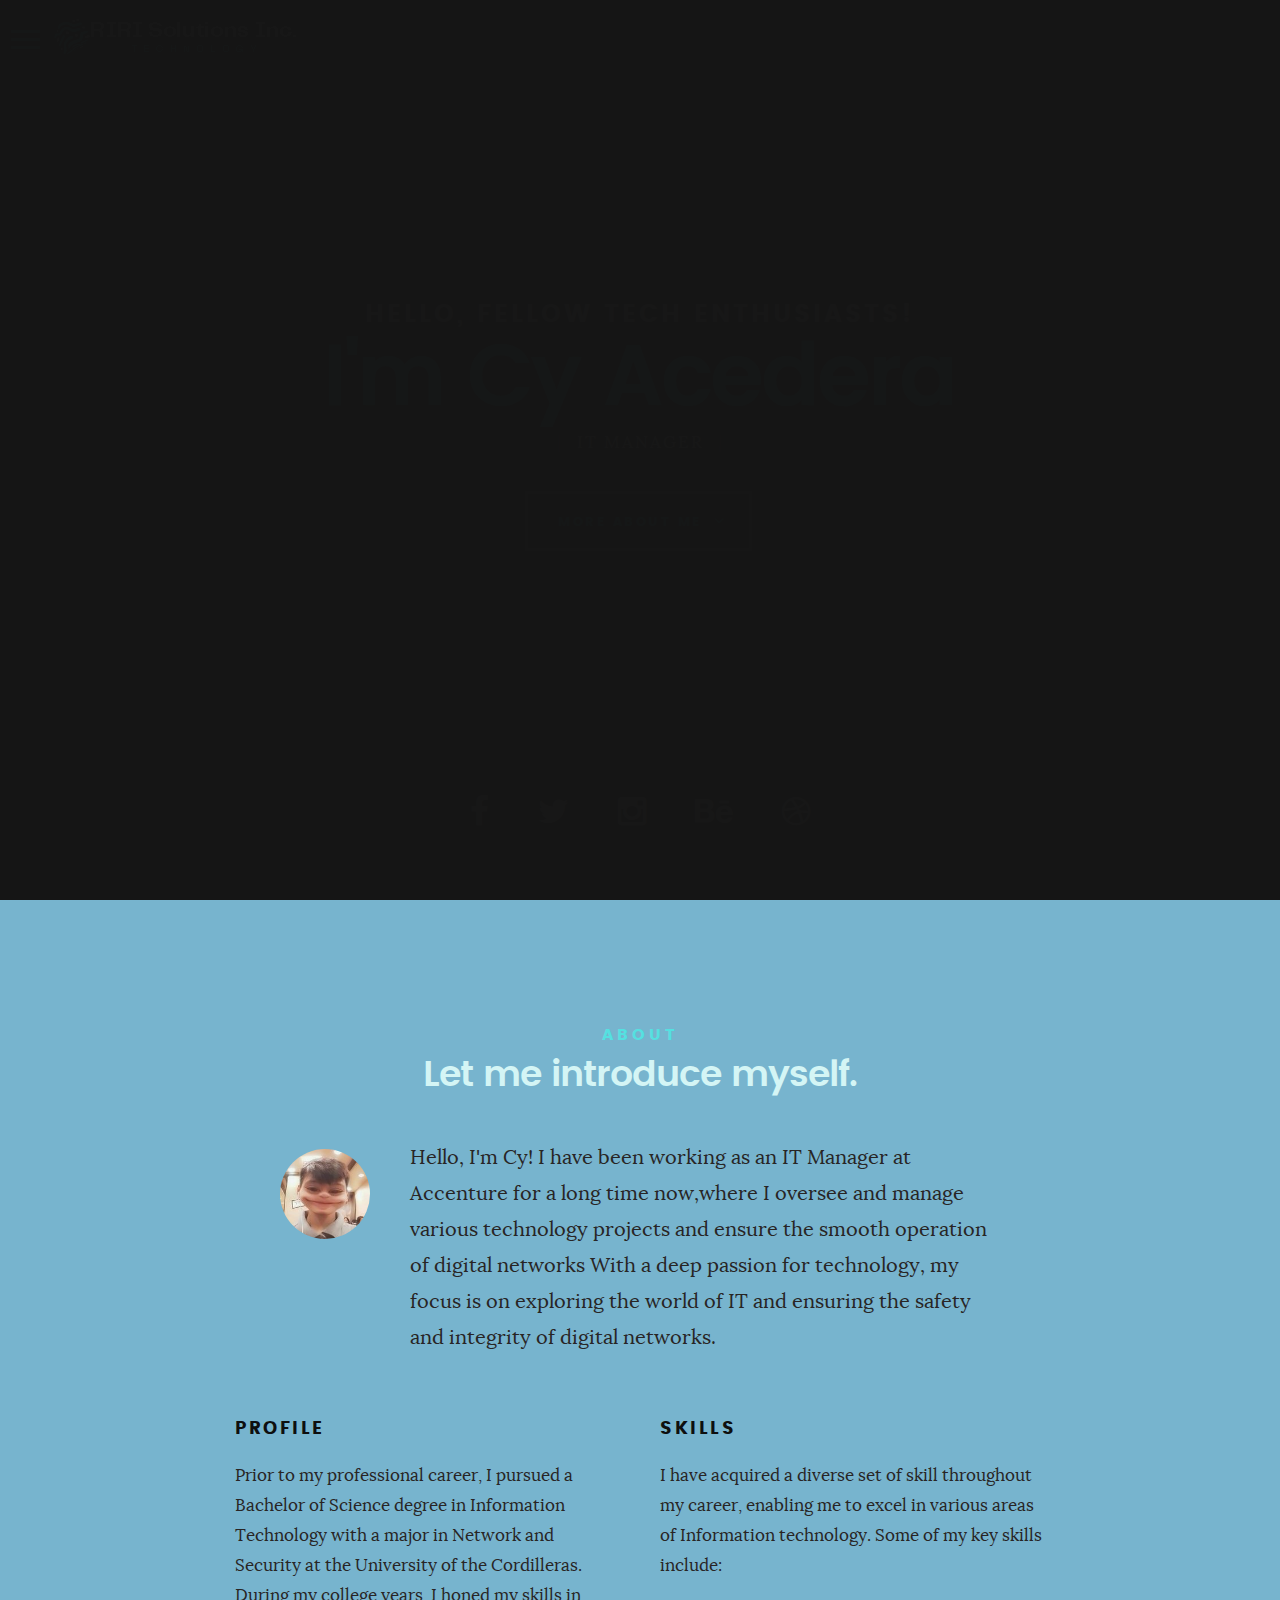
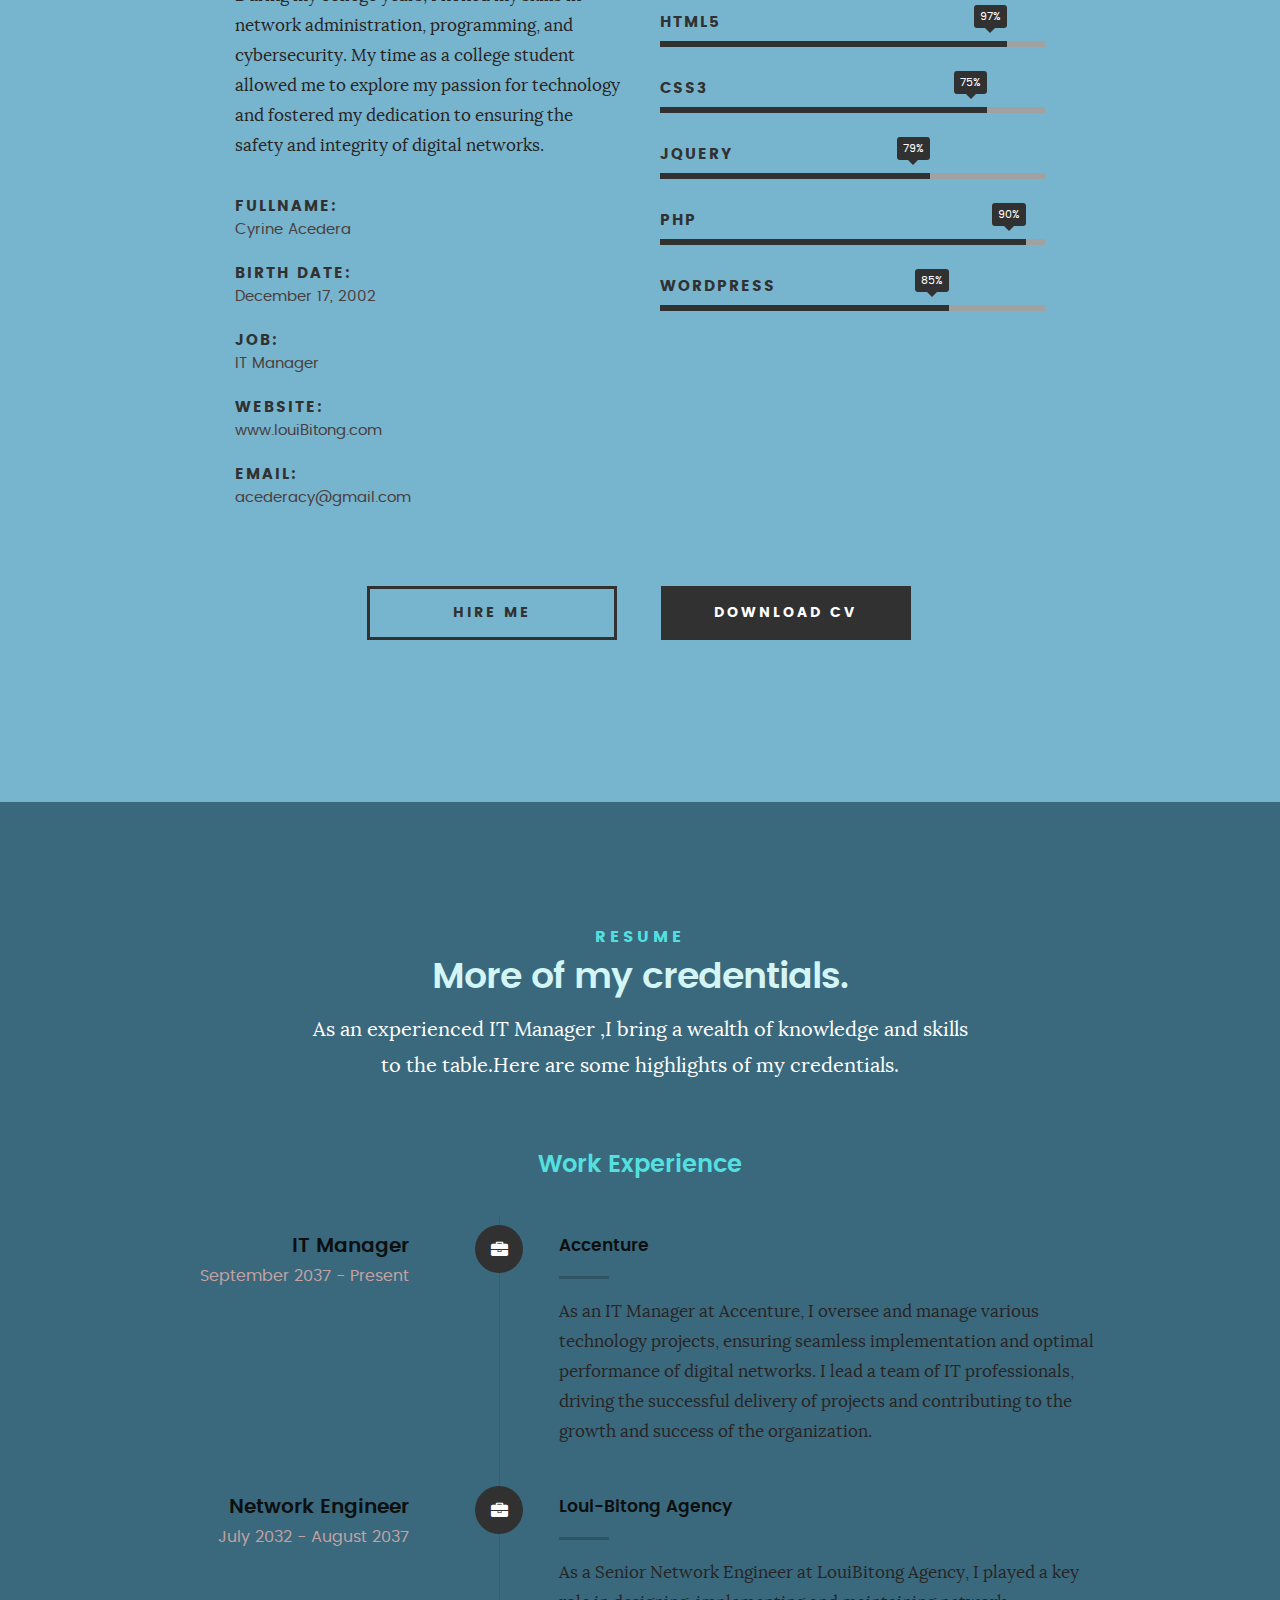
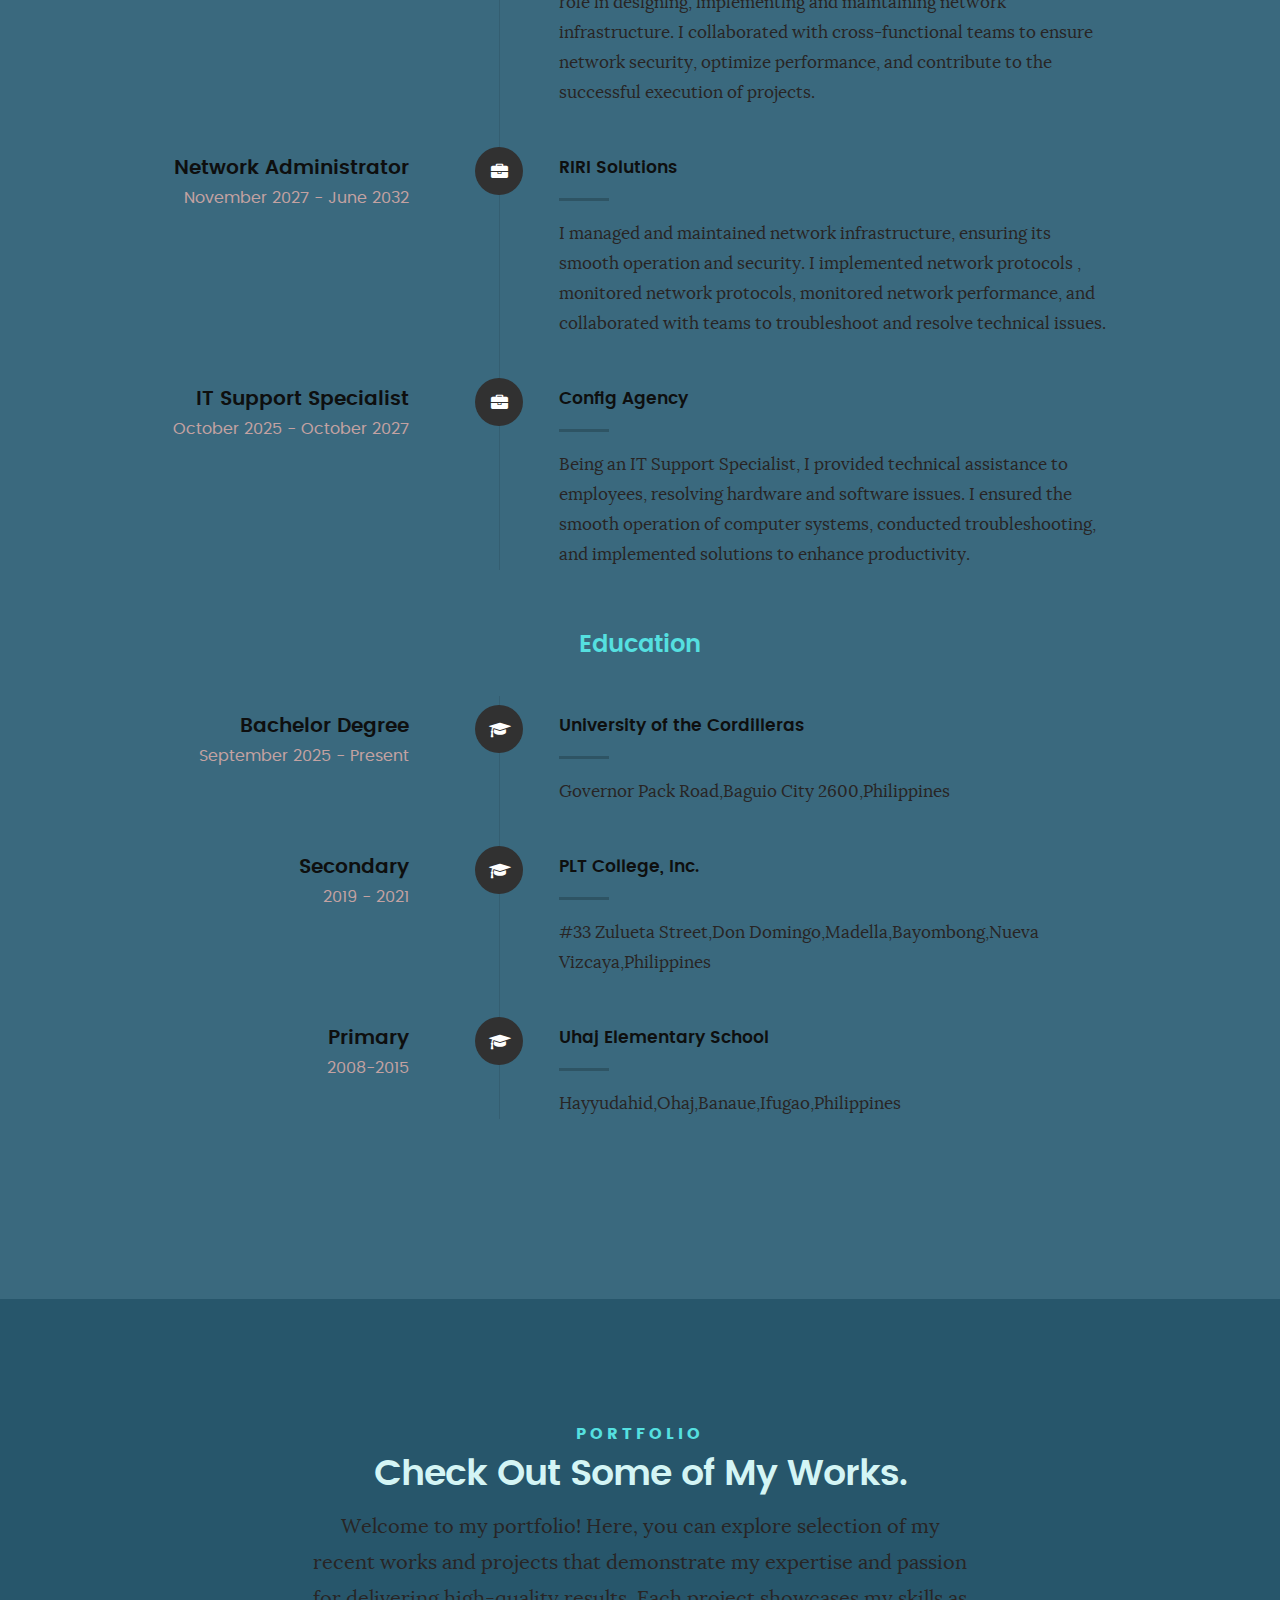
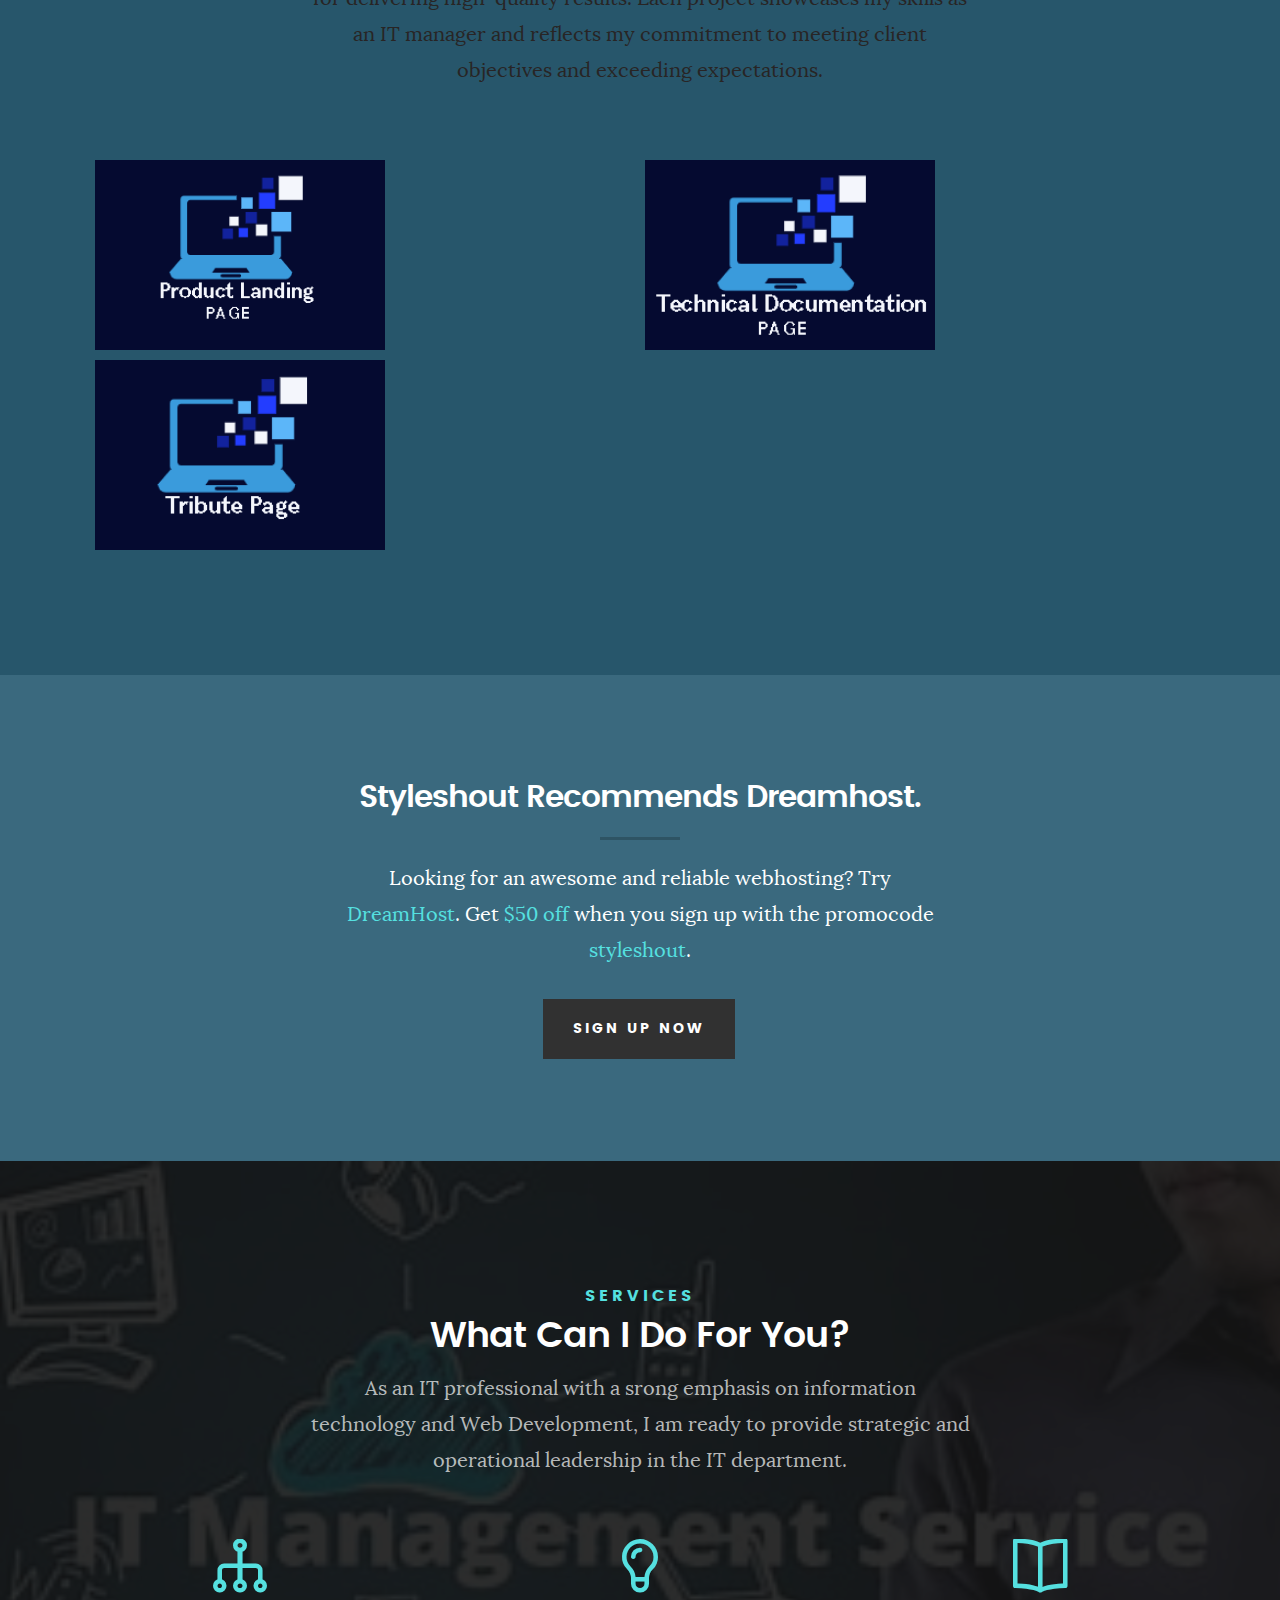
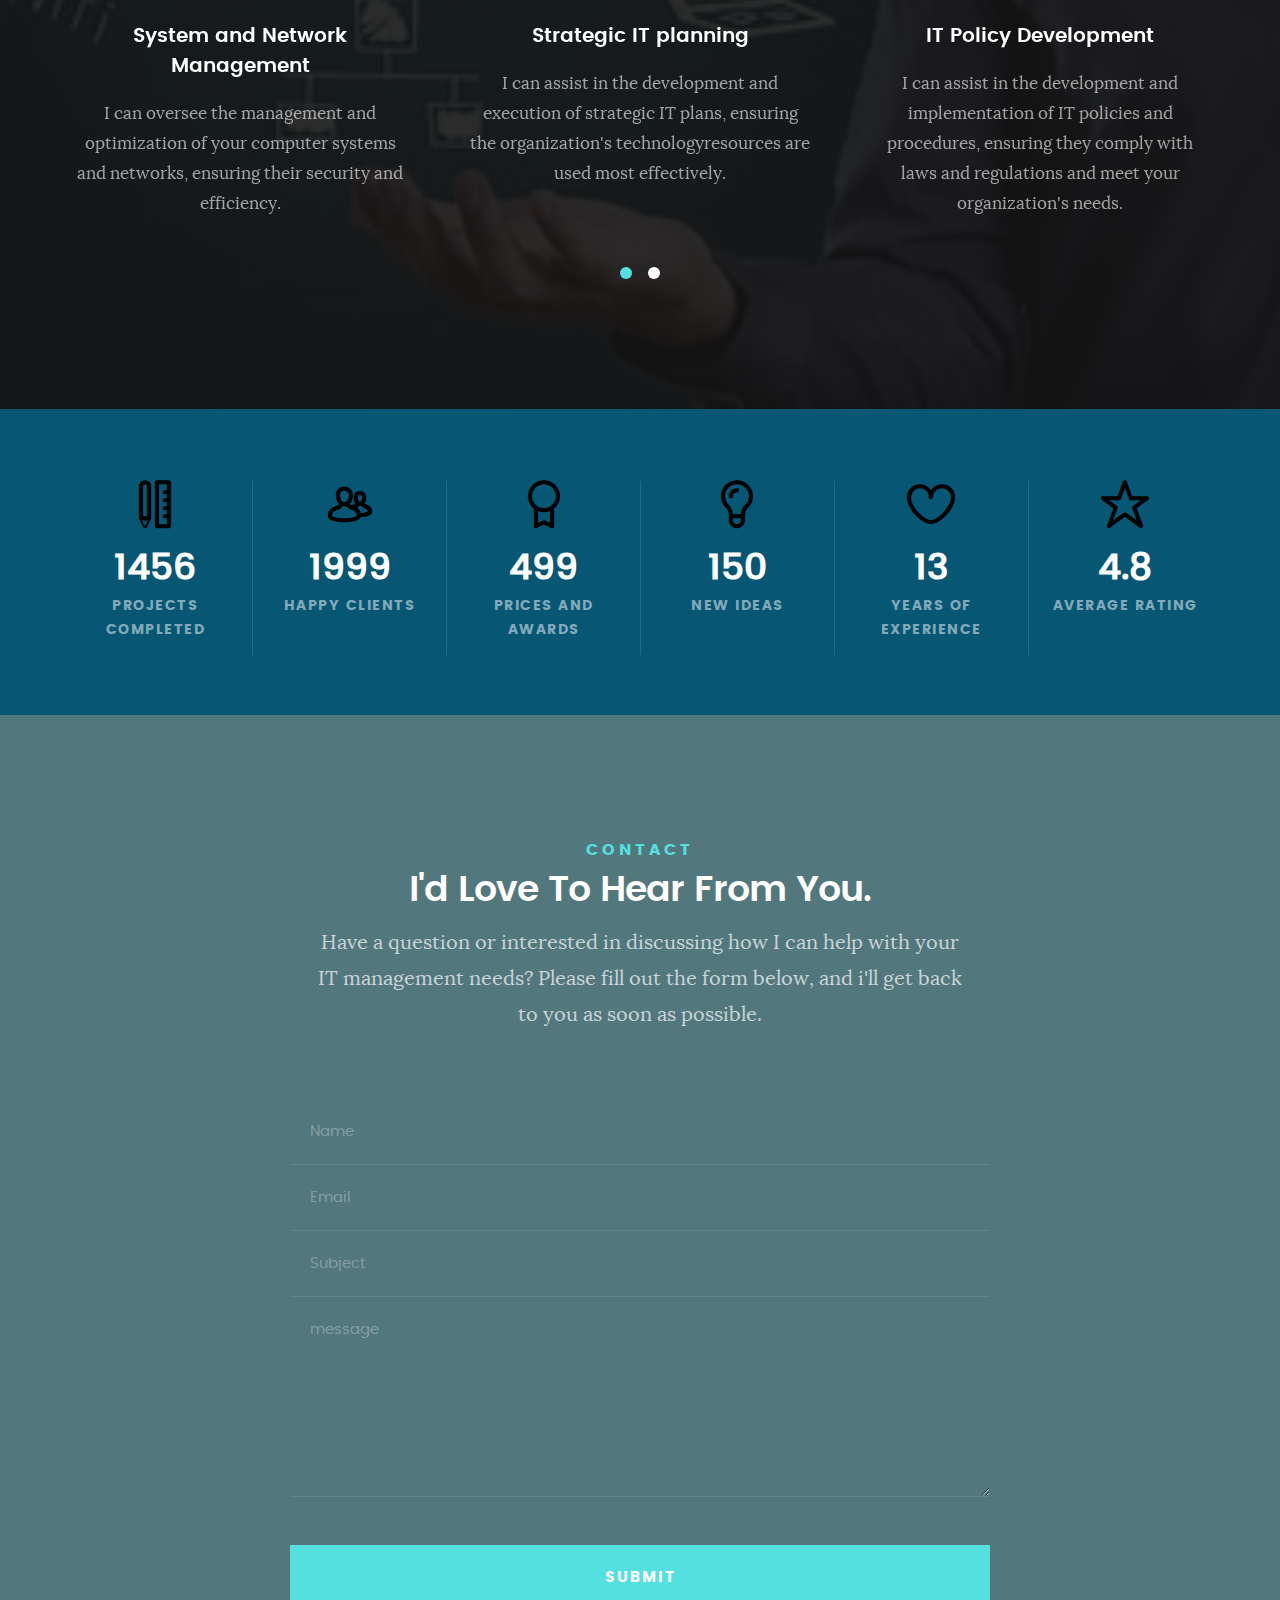
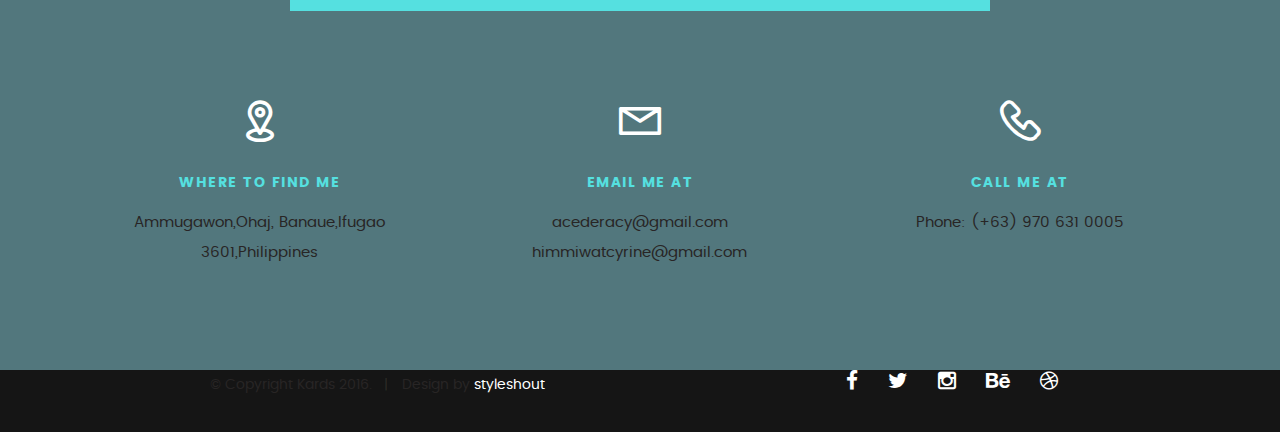
<file: index.html>
<!DOCTYPE html>
<!--[if IE 8 ]><html class="no-js oldie ie8" lang="en"> <![endif]-->
<!--[if IE 9 ]><html class="no-js oldie ie9" lang="en"> <![endif]-->
<!--[if (gte IE 9)|!(IE)]><!--><html class="no-js" lang="en"> <!--<![endif]-->
<head>

   <!--- basic page needs
   ================================================== -->
   <meta charset="utf-8">
	<title>PORTFOLIO</title>
	<meta name="description" content="">  
	<meta name="author" content="">

   <!-- mobile specific metas
   ================================================== -->
	<meta name="viewport" content="width=device-width, initial-scale=1, maximum-scale=1">

 	<!-- CSS
   ================================================== -->
   <link rel="stylesheet" href="css/base.css">  
   <link rel="stylesheet" href="css/main.css">
   <link rel="stylesheet" href="css/vendor.css">     

   <!-- script
   ================================================== -->   
	<script src="js/modernizr.js"></script>
	<script src="js/pace.min.js"></script>

   <!-- favicons
	================================================== -->
	<link rel="icon" type="image/png" href="favicon.png">

</head>

<body id="top">

	<!-- header 
   ================================================== -->
   <header>   	
   	<div class="row">

   		<div class="top-bar">
   			<a class="menu-toggle" href="#"><span>Menu</span></a>

	   		<div>
				<img src="images/RIRIinc.png" alt="logo" >
		        <a href="index.html"> </a>
		    </div>		      

		   	<nav id="main-nav-wrap">
					<ul class="main-navigation">
						<li class="current"><a class="smoothscroll"  href="#intro" title="">Home</a></li>
						<li><a class="smoothscroll"  href="#about" title="">About</a></li>
						<li><a class="smoothscroll"  href="#resume" title="">Resume</a></li>
						<li><a class="smoothscroll"  href="#portfolio" title="">Portfolio</a></li>
						<li><a class="smoothscroll"  href="#services" title="">Services</a></li>					
						<li><a class="smoothscroll"  href="#contact" title="">Contact</a></li>	
							
					</ul>
				</nav>    		
   		</div> <!-- /top-bar --> 
   		
   	</div> <!-- /row --> 		
   </header> <!-- /header -->

	<!-- intro section
   ================================================== -->
   <section id="intro">   

   	<div class="intro-overlay"></div>	

   	<div class="intro-content">
   		<div class="row">

   			<div class="col-twelve">

	   			<h5>Hello, fellow tech enthusiasts!</h5>
	   			<h1>I'm Cy Acedera</h1>

	   			<p class="intro-position">
	   				<span>IT Manager</span>
	   			</p>

	   			<a class="button stroke smoothscroll" href="#about" title="">More About Me</a>

	   		</div>  
   			
   		</div>   		 		
   	</div> <!-- /intro-content --> 

   	<ul class="intro-social">        
         <li><a href="https://www.facebook.com/Acedera.cy?mibextid=ZbWKwL"><i class="fa fa-facebook"></i></a></li>
         <li><a href="https://x.com/kornekkk?t=klCLvHDKfYQpvAchrRtfVw&s=09"><i class="fa fa-twitter"></i></a></li>
         <li><a href="https://www.instagram.com/acedera.cy?igsh=N251cmV2cHh1Mjlo"><i class="fa fa-instagram"></i></a></li>
		 <li><a href="#"><i class="fa fa-behance"></i></a> </li>
		 <li><a href="#"><i class="fa fa-dribbble"></i></a></li>
      </ul> <!-- /intro-social -->      	

   </section> <!-- /intro -->


   <!-- about section
   ================================================== -->
   <section id="about">  

   	<div class="row section-intro">
   		<div class="col-twelve">

   			<h5>About</h5>
   			<h1>Let me introduce myself.</h1>

   			<div class="intro-info">

   				<img src="images/ccyyyyy.jpg" alt="Profile Picture">

   				<p class="lead">Hello, I'm Cy! I have been working as an IT Manager at Accenture for a long time now,where I oversee and manage various technology projects and ensure the smooth operation of digital networks
					With a deep passion for technology, my focus is on exploring the world of IT and ensuring the safety and integrity of digital networks.</p>
   			</div>   			

   		</div>   		
   	</div> <!-- /section-intro -->

   	<div class="row about-content">

   		<div class="col-six tab-full">

   			<h3>Profile</h3>
   			<p>Prior to my professional career, I pursued a Bachelor of Science degree in Information Technology with a major in Network and Security at the University of the Cordilleras.
				<br>
				During my college years, I honed my skills in network administration, programming, and cybersecurity. My time as a college student
				allowed me to explore my passion for technology and fostered my dedication to ensuring the safety and integrity of digital networks.
			</p>

   			<ul class="info-list">
   				<li>
   					<strong>Fullname:</strong>
   					<span>Cyrine Acedera</span>
   				</li>
   				<li>
   					<strong>Birth Date:</strong>
   					<span>December 17, 2002</span>
   				</li>
   				<li>
   					<strong>Job:</strong>
   					<span>IT Manager</span>

   				</li>
   				<li>
   					<strong>Website:</strong>
   					<span>www.louiBitong.com</span>
   				</li>
   				<li>
   					<strong>Email:</strong>
   					<span>acederacy@gmail.com</span>
   				</li>

   			</ul> <!-- /info-list -->

   		</div>

   		<div class="col-six tab-full">

   			<h3>Skills</h3>
   			<p>I have acquired a diverse set of skill throughout my career, enabling me to excel in various areas of Information technology. Some of my key skills include:</p>

				<ul class="skill-bars">
				   <li>
				   	<div class="progress percent90"><span>97%</span></div>
				   	<strong>HTML5</strong>
				   </li>
				   <li>
				   	<div class="progress percent85"><span>75%</span></div>
				   	<strong>CSS3</strong>
				   </li>
				   <li>
				   	<div class="progress percent70"><span>79%</span></div>
				   	<strong>JQuery</strong>
				   </li>
				   <li>
				   	<div class="progress percent95"><span>90%</span></div>
				   	<strong>PHP</strong>
				   </li>
				   <li>

				   	<div class="progress percent75"><span>85%</span></div>
				   	<strong>Wordpress</strong>
				   </li>
      
				</ul> <!-- /skill-bars -->		

   		</div>

   	</div>

   	<div class="row button-section">
   		<div class="col-twelve">
   			<a href="#contact" title="Hire Me" class="button stroke smoothscroll">Hire Me</a>
   			<a href="#" title="Download CV" class="button button-primary">Download CV</a>
   		</div>   		
   	</div>

   </section> <!-- /process-->    


   <!-- resume Section
   ================================================== -->
	<section id="resume" class="grey-section">

		<div class="row section-intro">
   		<div class="col-twelve">

   			<h5>Resume</h5>
   			<h1>More of my credentials.</h1>

   			<p class="lead">As an experienced IT Manager ,I bring a wealth of knowledge and skills to the table.Here are some highlights of my credentials.</p>

   		</div>   		
   	</div> <!-- /section-intro--> 

   	<div class="row resume-timeline">

   		<div class="col-twelve resume-header">

   			<h2>Work Experience</h2>

   		</div> <!-- /resume-header -->

   		<div class="col-twelve">

   			<div class="timeline-wrap">

   				<div class="timeline-block">

	   				<div class="timeline-ico">
	   					<i class="fa fa-briefcase"></i>
	   				</div>

	   				<div class="timeline-header">
	   					<h3>IT Manager</h3>
	   					<p>September 2037 - Present</p>
	   				</div>

	   				<div class="timeline-content">
	   					<h4>Accenture</h4>
	   					<p>As an IT Manager at Accenture, I oversee and manage various technology projects, ensuring seamless implementation and optimal performance of digital networks.
							I lead a team of IT professionals, driving the successful delivery of projects and contributing to the growth and success of the organization.
						</p>
	   				</div>

	   			</div> <!-- /timeline-block -->

	   			<div class="timeline-block">

	   				<div class="timeline-ico">
	   					<i class="fa fa-briefcase"></i>
	   				</div>

	   				<div class="timeline-header">
	   					<h3>Network Engineer</h3>
	   					<p>July 2032 - August 2037</p>
	   				</div>

	   				<div class="timeline-content">
	   					<h4>Loui-Bitong Agency</h4>
	   					<p>As a Senior Network Engineer at LouiBitong Agency, I played a key role in designing, implementing and maintaining network infrastructure. I collaborated with cross-functional teams to ensure network security, optimize performance, and contribute to the successful execution of projects.</p>
	   				</div>

	   			</div> <!-- /timeline-block -->

	   			<div class="timeline-block">

	   				<div class="timeline-ico">
	   					<i class="fa fa-briefcase"></i>
	   				</div>

	   				<div class="timeline-header">
	   					<h3>Network Administrator</h3>
	   					<p>November 2027  - June 2032</p>
	   				</div>

	   				<div class="timeline-content">
	   					<h4>RIRI Solutions</h4>
	   					<p>I managed and maintained network infrastructure, ensuring its smooth operation and security. I implemented network protocols , monitored network protocols, monitored network performance, and collaborated with teams to troubleshoot and resolve technical issues.</p>
	   				</div>
                <div class="timeline-block">    
					<div class="timeline-ico">
						<i class="fa fa-briefcase"></i>
					</div>

					<div class="timeline-header">
						<h3>IT Support Specialist</h3>
						<p>October 2025 - October 2027</p>
					</div>

					<div class="timeline-content">
						<h4>Config Agency</h4>
						<p>Being an IT Support Specialist, I provided technical assistance to employees, resolving hardware and software issues. I ensured the smooth operation of computer systems, conducted troubleshooting, and implemented solutions to enhance productivity.</p>
					</div>
				</div> 	
	   			</div> <!-- /timeline-block -->

   			</div> <!-- /timeline-wrap -->   			

   		</div> <!-- /col-twelve -->
   		
   	</div> <!-- /resume-timeline -->
   	
   	<div class="row resume-timeline">

   		<div class="col-twelve resume-header">

   			<h2>Education</h2>

   		</div> <!-- /resume-header -->

   		<div class="col-twelve">

   			<div class="timeline-wrap">

   				<div class="timeline-block">

	   				<div class="timeline-ico">
	   					<i class="fa fa-graduation-cap"></i>
	   				</div>

	   				<div class="timeline-header">
	   					<h3>Bachelor Degree</h3>
	   					<p>September 2025 - Present</p>
	   				</div>

	   				<div class="timeline-content">
	   					<h4>University of the Cordilleras</h4>
	   					<p>Governor Pack Road,Baguio City 2600,Philippines</p>
	   				</div>

	   			</div> <!-- /timeline-block -->

	   			<div class="timeline-block">

	   				<div class="timeline-ico">
	   					<i class="fa fa-graduation-cap"></i>
	   				</div>

	   				<div class="timeline-header">
	   					<h3>Secondary</h3>
	   					<p> 2019 -  2021</p>
	   				</div>

	   				<div class="timeline-content">
	   					<h4>PLT College, Inc.</h4>
	   					<p>#33 Zulueta Street,Don Domingo,Madella,Bayombong,Nueva Vizcaya,Philippines</p>
	   				</div>

	   			</div> <!-- /timeline-block -->

	   			<div class="timeline-block">

	   				<div class="timeline-ico">
	   					<i class="fa fa-graduation-cap"></i>
	   				</div>

	   				<div class="timeline-header">
	   					<h3>Primary</h3>
	   					<p>2008-2015</p>
	   				</div>

	   				<div class="timeline-content">
	   					<h4>Uhaj Elementary School</h4>
	   					<p>Hayyudahid,Ohaj,Banaue,Ifugao,Philippines</p>
	   				</div>

	   			</div> <!-- /timeline-block -->

   			</div> <!-- /timeline-wrap -->   			

   		</div> <!-- /col-twelve -->
   		
   	</div> <!-- /resume-timeline -->
		
	</section> <!-- /features -->


	<!-- Portfolio Section
   ================================================== -->
	<section id="portfolio">

		<div class="row section-intro">
   		<div class="col-twelve">

   			<h5>Portfolio</h5>
   			<h1>Check Out Some of My Works.</h1>

   			<p class="lead">Welcome to my portfolio! Here, you can explore selection of my recent works and projects that demonstrate my expertise and passion for delivering high-quality results. Each project showcases my skills as an IT manager and reflects my commitment to meeting client objectives and exceeding expectations.</p>

   		</div>   		
   	</div> <!-- /section-intro--> 

   	<div class="row portfolio-content">

   		<div class="col-twelve">

   			<!-- portfolio-wrapper -->
	         <div id="folio-wrapper" class="block-1-2 block-mob-full stack">

	         	<div class="bgrid folio-item">
	               <div class="item-wrap">
	               	<img src="Product Landing Page/ProductLanding.png" alt="Product Landing Page">
	                  <a href="#modal-01" class="overlay">	    
						<div class="folio-item-table">
							<div class="folio-item-cell">
								<h3 class="folio-title">Product Landing Page</h3>
								        <span class="folio-types">
											Web Development
										</span>
							        </div>
						</div>              	           
	                     <div class="folio-item-table">
	                     	<div class="folio-item-cell">
		     					       <h3 class="folio-title">Product Landing Page</h3>	     					    
		     					    	 <span class="folio-types">
		     					       	  Web Development
		     					       </span>
		     					   </div>	                      	
	                     </div>                    
	                  </a>
	               </div>	               
	        		</div> <!-- /folio-item -->

	        		<div class="bgrid folio-item">
	               <div class="item-wrap">
	               	<img src="Technical Documentation Page/TechDoc.png" alt="Technical Documentation Page">
	               	<a href="#modal-02" class="overlay">              		                  
	                     <div class="folio-item-table">
	                     	<div class="folio-item-cell">
	                     		<h3 class="folio-title">Technical Documentation Page</h3>	     					    
		     					    	<span class="folio-types">
		     					       	  Web Development
		     					      </span>		     		
		     					   </div> 	                      	
	                     </div>                    
	                  </a>
	               </div>
	        		</div> <!-- /folio-item -->

	            <div class="bgrid folio-item">
	               <div class="item-wrap">
	               	<img src="Tribute Page/Tributepg.png"alt="Tribute Page">
	                  <a href="#modal-03" class="overlay">             		                  
	                     <div class="folio-item-table">
	                     	<div class="folio-item-cell">
	                     		<h3 class="folio-title">Tribute Page</h3>	     					    
		     					    	<span class="folio-types">
		     					       	  Web Development
		     					      </span>		     		
		     					   </div> 	                      	
	                     </div>                    
	                  </a>
	               </div>
	        		</div> 
					<!-- /folio-item 

	            <div class="bgrid folio-item">
	               <div class="item-wrap">
	               	<img src="images/portfolio/beetle.jpg" alt="Managing IT Staff">
	                  <a href="#modal-04" class="overlay">                  	                 
	                     <div class="folio-item-table">
	                     	<div class="folio-item-cell">
	                     		<h3 class="folio-title">Managing IT Staff</h3>	     					    
		     					    	<span class="folio-types">
		     					       	  Managing IT Staff
		     					      </span>		     		
		     					   </div>  	                      	
	                     </div>                    
	                  </a>
	               </div>
	        		</div>  /folio-item -->     

	        		<!--<div class="bgrid folio-item">
	               <div class="item-wrap">
	               	<img src="images/portfolio/lighthouse.jpg" alt="Lighthouse">
	                  <a href="#modal-05" class="overlay">             		                  
	                     <div class="folio-item-table">
	                     	<div class="folio-item-cell">
	                     		<h3 class="folio-title">Lighthouse</h3>	     					    
		     					    	<span class="folio-types">
		     					       	  Web Development
		     					      </span>		     		
		     					   </div> 	                      	
	                     </div>                    
	                  </a>
	               </div>
	        		</div>  /folio-item -->

	           <!---- <div class="bgrid folio-item">
	               <div class="item-wrap">
	               	<img src="images/portfolio/salad.jpg" alt="Salad">
	                  <a href="#modal-06" class="overlay">
	                     <div class="folio-item-table">
	                     	<div class="folio-item-cell">
	                     		<h3 class="folio-title">Salad</h3>	     					    
		     					    	<span class="folio-types">
		     					       	  Branding
		     					      </span>		     		
		     					   </div>	                      	
	                     </div>                    
	                  </a>
	               </div>
	        		</div>  /folio-item -->   

	            <!-- modal popups - begin
	            ============================================================= -->
	            <div id="modal-01" class="popup-modal slider mfp-hide">	

				     	<div class="media">
				     		<img src="Product Landing Page/kapelogo.png" alt="Product Landing page" />
				     	</div>      	

					   <div class="description-box">
					      <h4>Product Landing Page</h4>		      
					      <p>Baguio is known for its high-quality Arabica Beans, which thrive in the city's faavorable climate and high altitude. Arabica beans have a flavor profile with subtle notes of fruitness and floral undertones.</p>

					      <div class="categories">Web Development</div>			               
					   </div>

			         <div class="link-box">
			            <a href="Product Landing Page/index.html">Details</a>
					      <a href="#" class="popup-modal-dismiss">Close</a>
			         </div>		      

				   </div> <!-- /modal-01 -->

				   <div id="modal-02" class="popup-modal slider mfp-hide">	

				     	<div class="media">
				     		<img src="Technical Documentation Page/TECHDOCUMENT.png" alt="Technical Documentation Page" />
				     	</div>      	

					   <div class="description-box">
					      <h4>Technical Documentation Page</h4>		      
					      <p>Welcome to my comprehensive technical documentation page about HTML and CSS. Wether you're a beginner or an experienced developer, this resource will provide you with the knowledge and guidance you need to create stunning webpages.Explore the page,just click for more details. </p>

					      <div class="categories">Web Development</div>			               
					   </div>

			         <div class="link-box">
			            <a href="Technical Documentation Page/index.html">Details</a>
					      <a href="#" class="popup-modal-dismiss">Close</a>
			         </div>		      

				   </div> <!-- /modal-02 -->

				   <div id="modal-03" class="popup-modal slider mfp-hide">	

				     	<div class="media">
				     		<img src="Tribute Page/PJJJ.png" alt="Tribute Page" />
				     	</div>      	

					   <div class="description-box">
					      <h4>Tribute Page</h4>		      
					      <p>Discover the inspiring story of life well lived, filled with passion, purpose, and remarkable accomplishments. Join us as we celebrate the journey of an individual who pursued his dreams and left an indelible mark on the world. Through captivating narratives and cherished memories, we honor the legacy of a truly extraordinary person.</p>

					      <div class="categories">Web Development</div>			               
					   </div>

			         <div class="link-box">
			            <a href="Tribute Page/index.html">Details</a>
					      <a href="#" class="popup-modal-dismiss">Close</a>
			         </div>		      

				   </div> 
				   <!-- /modal-03 

				   <div id="modal-04" class="popup-modal slider mfp-hide">	

				     	<div class="media">
				     		<img src="images/portfolio/modals/Managing.png" alt="" />
				     	</div>      	

					   <div class="description-box">
					      <h4>Managing IT Staff</h4>		      
					      <p>Managing IT Staff involves hiring and training personnel, ensuring they stay updated with the latest technologies .IT managers monitor team performance, provide feedback and delegate tasks effieciently. They also foster a productive work environment addressing any issues that may arise, and recognizing good performance.</p>

					      <div class="categories">IT Manager</div>			               
					   </div>

			         <div class="link-box">
			            <a href="http://www.behance.net">Details</a>
					      <a href="#" class="popup-modal-dismiss">Close</a>
			         </div>		      

				   </div>  /modal-04 -->

				   <!--<div id="modal-05" class="popup-modal slider mfp-hide">	

				     	<div class="media">
				     		<img src="images/portfolio/modals/m-lighthouse.jpg" alt="" />
				     	</div>      	

					   <div class="description-box">
					      <h4>Lighthouse</h4>		      
					      <p>Proin gravida nibh vel velit auctor aliquet. Aenean sollicitudin, lorem quis bibendum auctor, nisi elit consequat ipsum, nec sagittis sem nibh id elit.</p>

					      <div class="categories">Web Development</div>			               
					   </div>

			         <div class="link-box">
			            <a href="http://www.behance.net">Details</a>
					      <a href="#" class="popup-modal-dismiss">Close</a>
			         </div>		      

				   </div>  /modal-05 -->

				 <!----  <div id="modal-06" class="popup-modal slider mfp-hide">	

				     	<div class="media">
				     		<img src="images/portfolio/modals/m-salad.jpg" alt="" />
				     	</div>      	

					   <div class="description-box">
					      <h4>Salad</h4>		      
					      <p>Proin gravida nibh vel velit auctor aliquet. Aenean sollicitudin, lorem quis bibendum auctor, nisi elit consequat ipsum, nec sagittis sem nibh id elit.</p>

					      <div class="categories">Branding</div>			               
					   </div>

			         <div class="link-box">
			            <a href="http://www.behance.net">Details</a>
					      <a href="#" class="popup-modal-dismiss">Close</a>
			         </div>		      

				   </div>  /modal-06 -->


				   <!-- modal popups - end
	            ============================================================= -->

	         </div> <!-- /portfolio-wrapper --> 

   		</div>  <!-- /twelve -->   

   	</div> <!-- /portfolio-content --> 
		
	</section> <!-- /portfolio --> 


	<!-- CTA Section
   ================================================== -->
	<section id="cta" class="grey-section">

   	<div class="row cta-content">

   		<div class="col-twelve section-ads">  

	     		<h2 class="h01"><a href="http://www.dreamhost.com/r.cgi?287326|STYLESHOUT">Styleshout Recommends Dreamhost.</a></h2>

		      <p class="lead">
		      Looking for an awesome and reliable webhosting? Try <a href="http://www.dreamhost.com/r.cgi?287326|STYLESHOUT"><span>DreamHost</span></a>.
				Get <span>$50 off</span> when you sign up with the promocode <span>styleshout</span>. 
				<!-- Simply type	the promocode in the box labeled “Promo Code” when placing your order. -->	
				</p>

				<div class="action">
			      <a class="button button-primary large" href="http://www.dreamhost.com/r.cgi?287326|STYLESHOUT">Sign Up Now</a>
		      </div>		     	

   		</div>

   	</div> <!-- /cta-content -->

   </section> <!-- /cta --> 

	
	<!-- services Section
   ================================================== -->
	<section id="services">

		<div class="overlay"></div>

		<div class="row section-intro">
   		<div class="col-twelve">

   			<h5>Services</h5>
   			<h1>What Can I Do For You?</h1>

   			<p class="lead">As an IT professional with a srong emphasis on information technology and Web Development, I am ready to provide strategic and operational leadership in the IT department.</p>

   		</div>   		
   	</div> <!-- /section-intro -->

   	<div class="row services-content">

   		<div id="owl-slider" class="owl-carousel services-list">

	      	<div class="service">	

	      		<span class="icon"><i class="icon-network"></i></span>            

	            <div class="service-content">	

	            	 <h3>System and Network Management</h3>

		            <p class="desc"> I can oversee the management and optimization of your computer systems and networks, ensuring their security and efficiency.
	         		</p>
	         		
	         	</div> 	         	 

				</div> <!-- /service -->

				<div class="service">	

					<span class="icon"><i class="icon-light-bulb"></i></span>                          

	            <div class="service-content">	

	            	<h3>Strategic IT planning</h3>  

		            <p class="desc">I can assist in the development and execution of strategic IT plans, ensuring the organization's technologyresources are used most effectively.
	         		</p>

	            </div>	                          

			   </div> <!-- /service -->

			   <div class="service">

			   	<span class="icon"><i class="icon-book"></i></span>		            

	            <div class="service-content">

	            	<h3>IT Policy Development </h3>

		            <p class="desc">I can assist in the development and implementation of IT policies and procedures, ensuring they comply with laws and regulations and meet your organization's needs.
	        			</p> 

	            </div> 	            	               

			   </div> <!-- /service -->

				<div class="service">

					<span class="icon"><i class="icon-eye"></i></span>	              

	            <div class="service-content">

	            	<h3>Web Development Oversight</h3>

		            <p class="desc"> I can supervise web development projects, ensuring they are completed on time,within budget, and meet your organization's needs.
	         		</p> 
	         		
	            </div>                

				</div> <!-- /service -->

			   <div class="service">

			   	<span class="icon"><i class="icon-users"></i></span>	            

	            <div class="service-content">

	            	<h3>Vendor Management</h3>

		            <p class="desc">I can manage relationships with IT vendors, ensuring the organization receives quality products and services at the best prices.
	        			</p> 

	            </div>	               

			   </div> <!-- /service -->


			   </div> <!-- /service -->

	      </div> <!-- /services-list -->
   		
   	</div> <!-- /services-content -->
		
	</section> <!-- /services -->	


	<!-- stats Section
   ================================================== -->
	<section id="stats" class="count-up">

		<div class="row">
			<div class="col-twelve">

				<div class="block-1-6 block-s-1-3 block-tab-1-2 block-mob-full stats-list">

					<div class="bgrid stat">

						<div class="icon-part">
							<i class="icon-pencil-ruler"></i>
						</div>

						<h3 class="stat-count">
							1456
						</h3>

						<h5 class="stat-title">
							Projects Completed
						</h5>

					</div> <!-- /stat -->					

					<div class="bgrid stat">

						<div class="icon-part">
							<i class="icon-users"></i>
						</div>

						<h3 class="stat-count">
							1999
						</h3>

						<h5 class="stat-title">
							Happy Clients
						</h5>

					</div> <!-- /stat -->

					<div class="bgrid stat">

						<div class="icon-part">
							<i class="icon-badge"></i>
						</div>

						<h3 class="stat-count">
							499
						</h3>

						<h5 class="stat-title">
							Prices and Awards
						</h5>

					</div> <!-- /stat -->									

					<div class="bgrid stat">

						<div class="icon-part">
							<i class="icon-light-bulb"></i>
						</div>

						<h3 class="stat-count">
							150
						</h3>

						<h5 class="stat-title">
							New Ideas
						</h5>

					</div> <!-- /stat -->


					<div class="bgrid stat">

						<div class="icon-part">
							<i class="icon-heart"></i>
						</div>

						<h3 class="stat-count">
							13
						</h3>

						<h5 class="stat-title">
							Years of Experience
						</h5>

					</div> <!-- /stat -->

					<div class="bgrid stat">

						<div class="icon-part">
							<i class="icon-star"></i>
						</div>
						<h3 class="stat-count">
							4.8
						</h3>
						<h5 class="stat-title">
							Average Rating
						</h5>

					</div>

				</div> <!-- /stats-list -->

			</div> <!-- /twelve -->
		</div> <!-- /row -->

	</section> <!-- /stats -->

	
   <!-- contact
   ================================================== -->
	<section id="contact">

		<div class="row section-intro">
   		<div class="col-twelve">

   			<h5>Contact</h5>
   			<h1>I'd Love To Hear From You.</h1>

   			<p class="lead">Have a question or interested in discussing how I can help with your IT management needs? Please fill out the form below, and i'll get back to you as soon as possible. </p>

   		</div> 
   	</div> <!-- /section-intro -->

   	<div class="row contact-form">

   		<div class="col-twelve">

            <!-- form -->
            <form name="contactForm" id="contactForm" method="post" action="">
      			<fieldset>

                  <div class="form-field">
 						   <input name="contactName" type="text" id="contactName" placeholder="Name" value="" minlength="2" required="">
                  </div>
                  <div class="form-field">
	      			   <input name="contactEmail" type="email" id="contactEmail" placeholder="Email" value="" required="">
	               </div>
                  <div class="form-field">
	     				   <input name="contactSubject" type="text" id="contactSubject" placeholder="Subject" value="">
	               </div>                       
                  <div class="form-field">
	                 	<textarea name="contactMessage" id="contactMessage" placeholder="message" rows="10" cols="50" required=""></textarea>
	               </div>                      
                 <div class="form-field">
                     <button class="submitform">Submit</button>
                     <div id="submit-loader">
                        <div class="text-loader">Sending...</div>                             
       				      <div class="s-loader">
								  	<div class="bounce1"></div>
								  	<div class="bounce2"></div>
								  	<div class="bounce3"></div>
								</div>
							</div>
                  </div>

      			</fieldset>
      		</form> <!-- Form End -->

            <!-- contact-warning -->
            <div id="message-warning">            	
            </div>            
            <!-- contact-success -->
      		<div id="message-success">
               <i class="fa fa-check"></i>Your message was sent, thank you!<br>
      		</div>

         </div> <!-- /col-twelve -->
   		
   	</div> <!-- /contact-form -->

   	<div class="row contact-info">

   		<div class="col-four tab-full">

   			<div class="icon">
   				<i class="icon-pin"></i>
   			</div>

   			<h5>Where to find me</h5>

   			<p>
            Ammugawon,Ohaj, Banaue,Ifugao<br>
            3601,Philippines
            </p>

   		</div>

   		<div class="col-four tab-full collapse">

   			<div class="icon">
   				<i class="icon-mail"></i>
   			</div>

   			<h5>Email Me At</h5>

   			<p>acederacy@gmail.com<br>
			   	himmiwatcyrine@gmail.com			     
			   </p>

   		</div>

   		<div class="col-four tab-full">

   			<div class="icon">
   				<i class="icon-phone"></i>
   			</div>

   			<h5>Call Me At</h5>

   			<p>Phone: (+63) 970 631 0005<br>   	
			   </p>

   		</div>
   		
   	</div> <!-- /contact-info -->
		
	</section> <!-- /contact -->


   <!-- footer
   ================================================== -->

   <footer>
     	<div class="row">

     		<div class="col-six tab-full pull-right social">

     			<ul class="footer-social">        
			      <li><a href="https://www.facebook.com/Acedera.cy?mibextid=ZbWKwL"><i class="fa fa-facebook"></i></a></li>
			      <li><a href="https://x.com/kornekkk?t=klCLvHDKfYQpvAchrRtfVw&s=09"><i class="fa fa-twitter"></i></a></li>
			      <li><a href="https://www.instagram.com/acedera.cy?igsh=N251cmV2cHh1Mjlo"><i class="fa fa-instagram"></i></a></li>
				  <li><a href="#"><i class="fa fa-behance"></i></a></li>
				  <li><a href="#"><i class="fa fa-dribbble"></i></a></li>
			   </ul> 
	      		
	      </div>

      	<div class="col-six tab-full">
	      	<div class="copyright">
		        	<span>© Copyright Kards 2016.</span> 
		        	<span>Design by <a href="http://www.styleshout.com/">styleshout</a></span>	         	
		         </div>		                  
	      	</div>

	      	<div id="go-top">
		         <a class="smoothscroll" title="Back to Top" href="#top"><i class="fa fa-long-arrow-up"></i></a>
		      </div>

      	</div> <!-- /row -->     	
   </footer>  

   <div id="preloader"> 
    	<div id="loader"></div>
   </div> 

   <!-- Java Script
   ================================================== --> 
   <script src="js/jquery-2.1.3.min.js"></script>
   <script src="js/plugins.js"></script>
   <script src="js/main.js"></script>

</body>

</html>
</file>
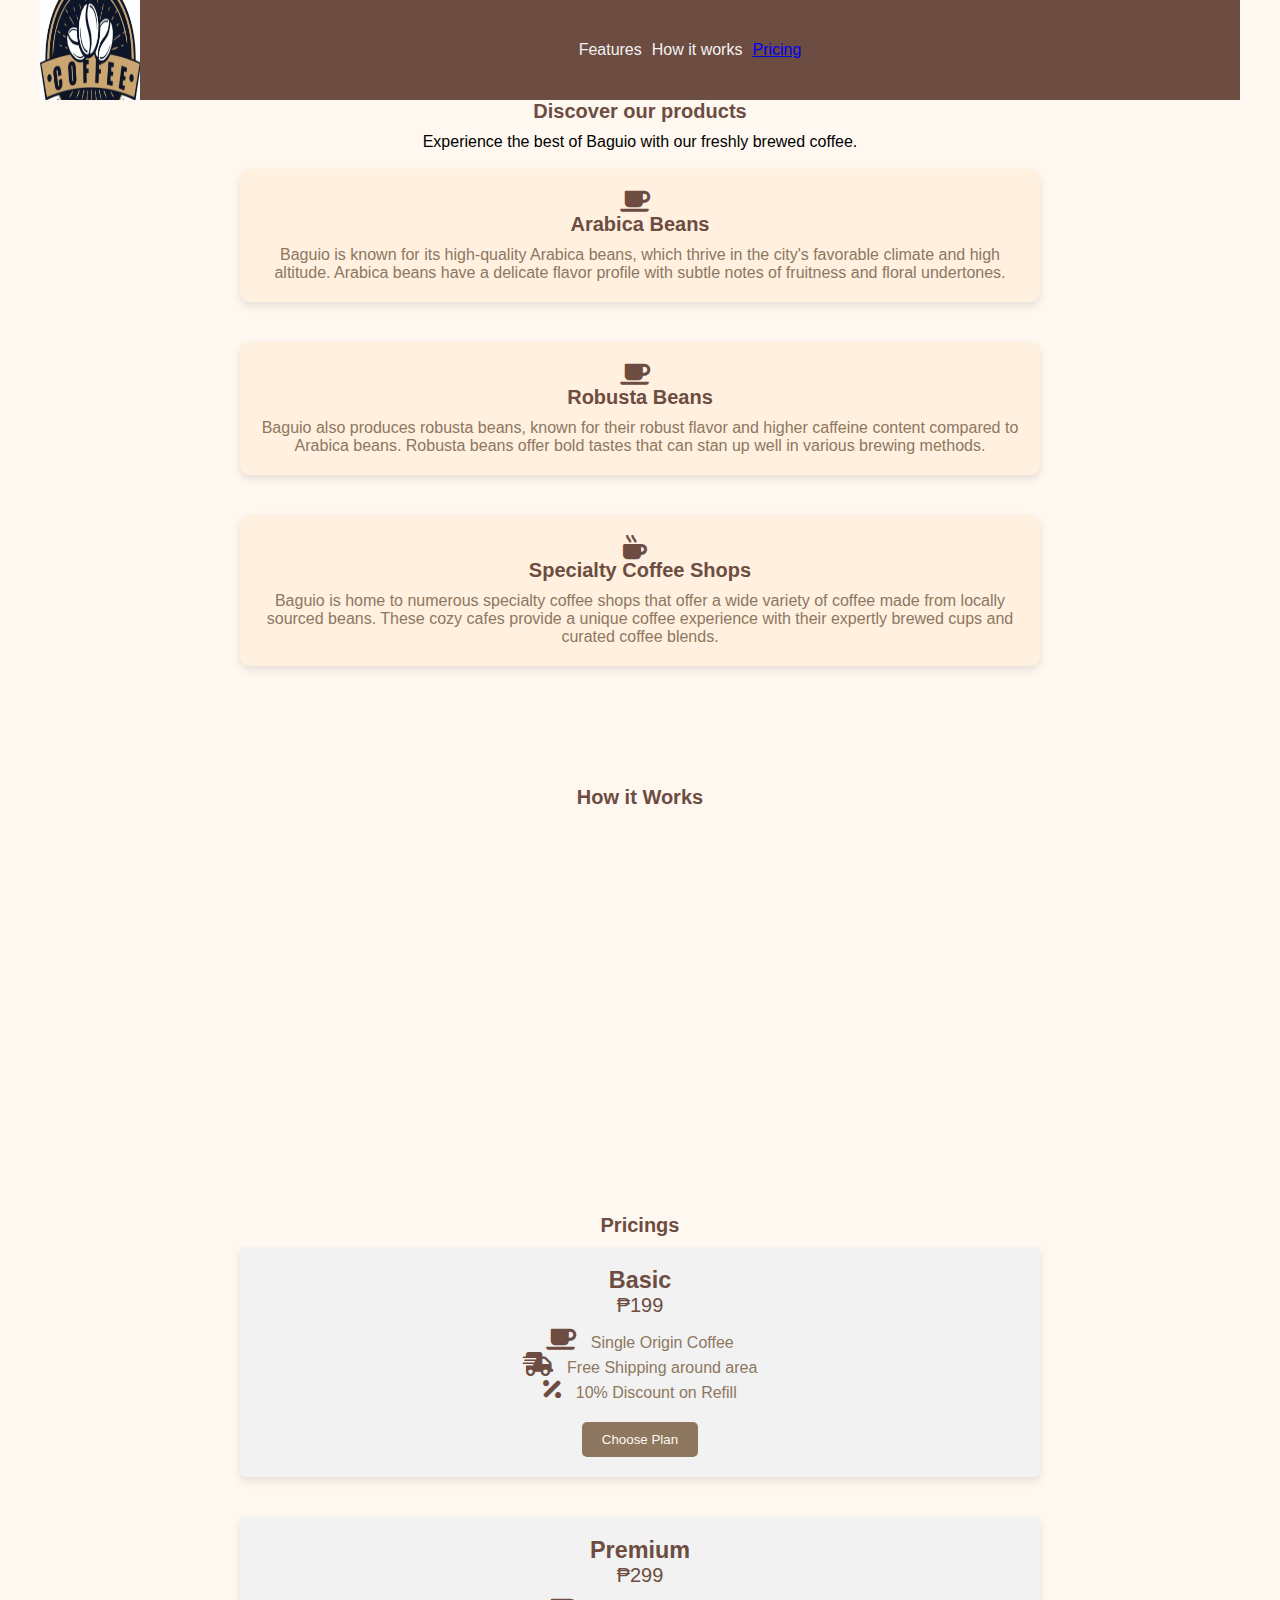
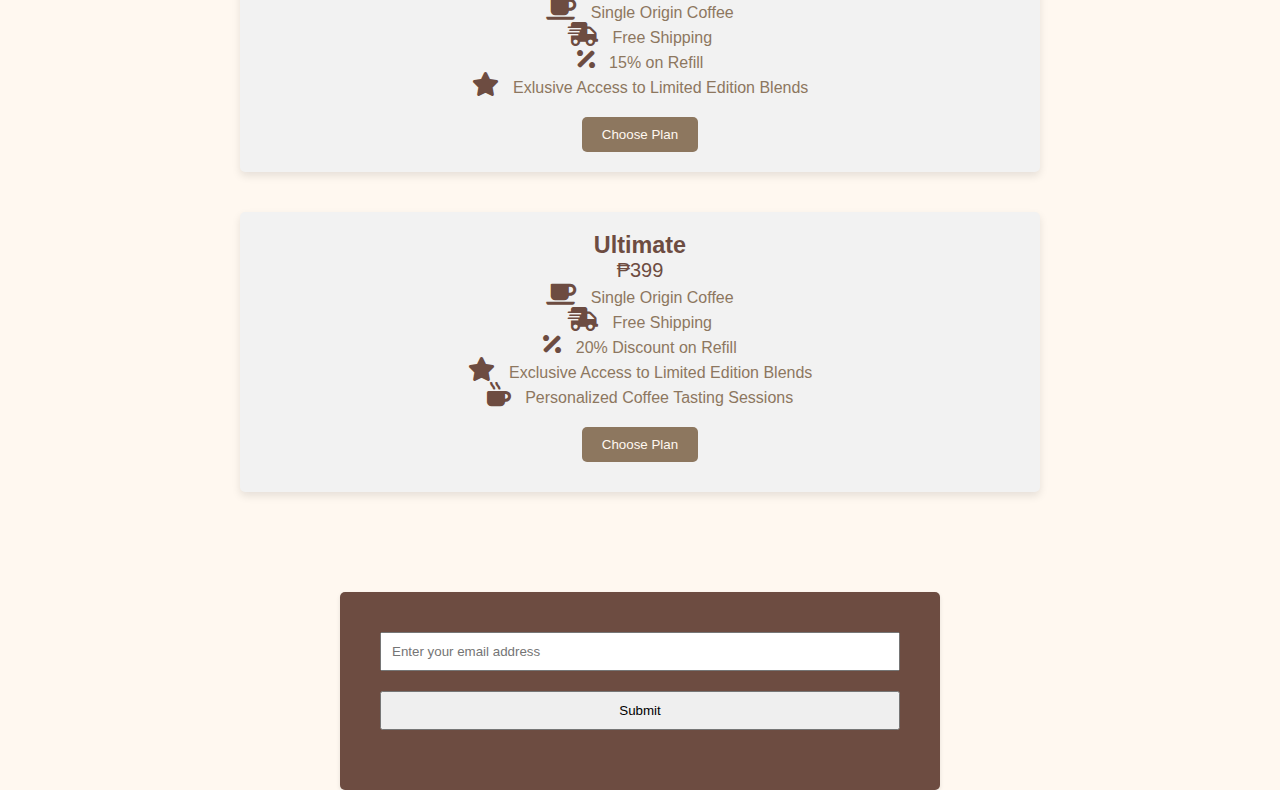
<file: Product Landing Page/index.html>
<!DOCTYPE html>
<html lang="en">
<head>
    <meta charset="UTF-8">
    <meta name="viewport" content="width=device-width, initial-scale=1.0">
    <title>Product Landing Page</title>
    <link rel="stylesheet" href="productlanding.css">
    <link rel="stylesheet" href="https://cdnjs.cloudflare.com/ajax/libs/font-awesome/5.15.3/css/all.min.css" integrity="sha512-..." crossorigin="anonymous" />

</head>
<body>
    <header id="header">
        <img id="header-img" src="kapelogo.png" alt=" Logo">

        <nav id="nav-bar">
            <a href="#features" class="nav-link">Features</a>
            <a href="#how-it-works" class="nav-link">How it works</a>
            <a href="#pricing">Pricing</a>
        </nav>
    </header>

    <section id="features">
        <h2>Discover our products</h2>
        <p>Experience the best of Baguio with our freshly brewed coffee.</p>
<br>
        <div class="features">
            <i class="fas fa-coffee"></i>
            <h3>Arabica Beans</h3>
            <p>Baguio is known for its high-quality Arabica beans, which thrive in the city's favorable climate and high altitude. Arabica beans have a delicate flavor profile with subtle notes of fruitness and floral undertones.</p>
        </div>
<b></b>
        <div class="features">
            <i class="fas fa-coffee"></i>
            <h3>Robusta Beans</h3>
            <p>Baguio also produces robusta beans, known for their robust flavor and higher caffeine content compared to Arabica beans. Robusta beans offer bold tastes that can stan up well in various brewing methods.</p>
        </div>

        <div class="features">
            <i class="fas fa-mug-hot"></i>
            <h3>Specialty Coffee Shops</h3>
            <p>Baguio is home to numerous specialty coffee shops that offer a wide variety of coffee made from locally sourced beans. These cozy cafes provide a unique coffee experience with their expertly brewed cups and curated coffee blends.</p>
        </div>
    </section>

    <section id="how-it-works">
        <h2>How it Works</h2>
        <source id="video"controls>
        <iframe width="560" height="315" src="https://www.youtube.com/embed/Yp-aYF4VGrE?si=ChGcA1ZzJLVyS3ca" title="YouTube video player" frameborder="0" allow="accelerometer; autoplay; clipboard-write; encrypted-media; gyroscope; picture-in-picture; web-share" referrerpolicy="strict-origin-when-cross-origin" allowfullscreen></iframe>
        
    </section>

    <section id="pricing">
        <h2>Pricings</h2>
        <div class="pricing-card">
            <div class="pricing-header">
                <h3>Basic</h3>
                <span class="price">&#8369;199</span>
            </div>
            <ul class="features-list">
                <li><i class="fas fa-coffee"></i>  Single Origin Coffee</li>
                <li><i class="fas fa-shipping-fast"></i>  Free Shipping around area</li>
                <li><i class="fas fa-percentage"></i>  10% Discount on Refill</li>
            </ul>
            <button class="btn" id="basic-plan">Choose Plan</button>
        </div>

        <div class="pricing-card">
            <div class="pricing-header">
                <h3>Premium</h3>
                <span class="price">&#8369;299</span>
            </div>
            <ul class="features-list">
                <li><i class="fas fa-coffee"></i>  Single Origin Coffee</li>
                <li><i class="fas fa-shipping-fast"></i>  Free Shipping</li>
                <li><i class="fas fa-percentage"></i>  15% on Refill</li>
                <li><i class="fas fa-star"></i>  Exlusive Access to Limited Edition Blends</li>
            </ul>
            <button class="btn" id="premium-plan">Choose Plan</button>
        </div>

        <div class="pricing-card">
            <div class="pricing-header">
                <h3>Ultimate</h3>
                <span class="price">&#8369;399</span>
                <div>
                <ul class="features-list">
                    <li><i class="fas fa-coffee"></i>  Single Origin Coffee</li>
                    <li><i class="fas fa-shipping-fast"></i>  Free Shipping</li>
                    <li><i class="fas fa-percentage"></i>  20% Discount on Refill</li>
                    <li><i class="fas fa-star"></i>  Exclusive Access to Limited Edition Blends</li>
                    <li><i class="fas fa-mug-hot"></i>  Personalized Coffee Tasting Sessions</li>
                </ul>
                <button class="btn" id="ultimate-plan">Choose Plan</button>
            </div>
    </section>
    
    <script>
        document.getElementById('basic-plan').addEventListener('click', function() {
            alert('You have chosen the Basic Plan!');
        });

        document.getElementById('premium-plan').addEventListener('click', function() {
            alert('You have chosen the Premium plan!');
        });

        document.getElementById('ultimate-plan').addEventListener('click', function() {
            alert ('You have chosen the Ultimate Plan!');
        });
    </script>

    <form id="form" action="FormSubmission.html">
        <input type="email" id="email" placeholder="Enter your email address" required>
        <input type="submit" id="submit" value="Submit">
    </form>



    
</body>
</html>
</file>
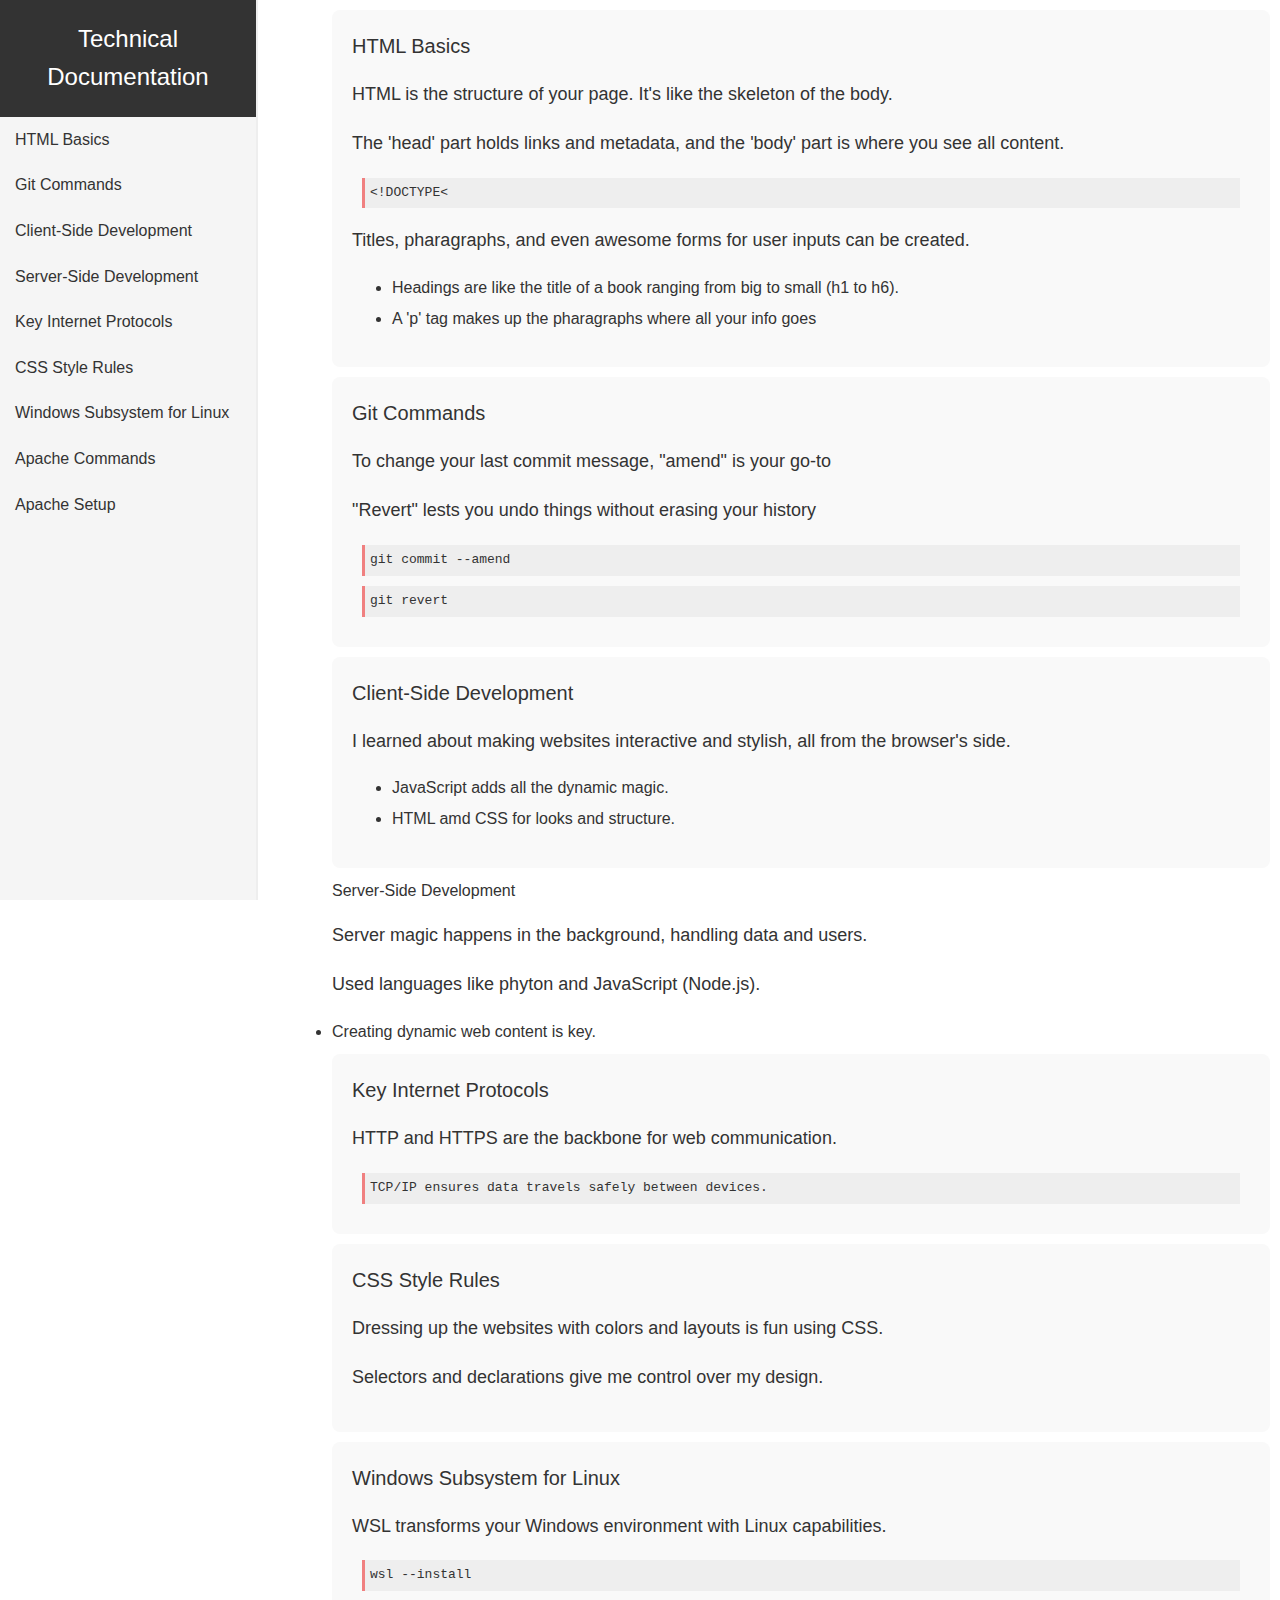
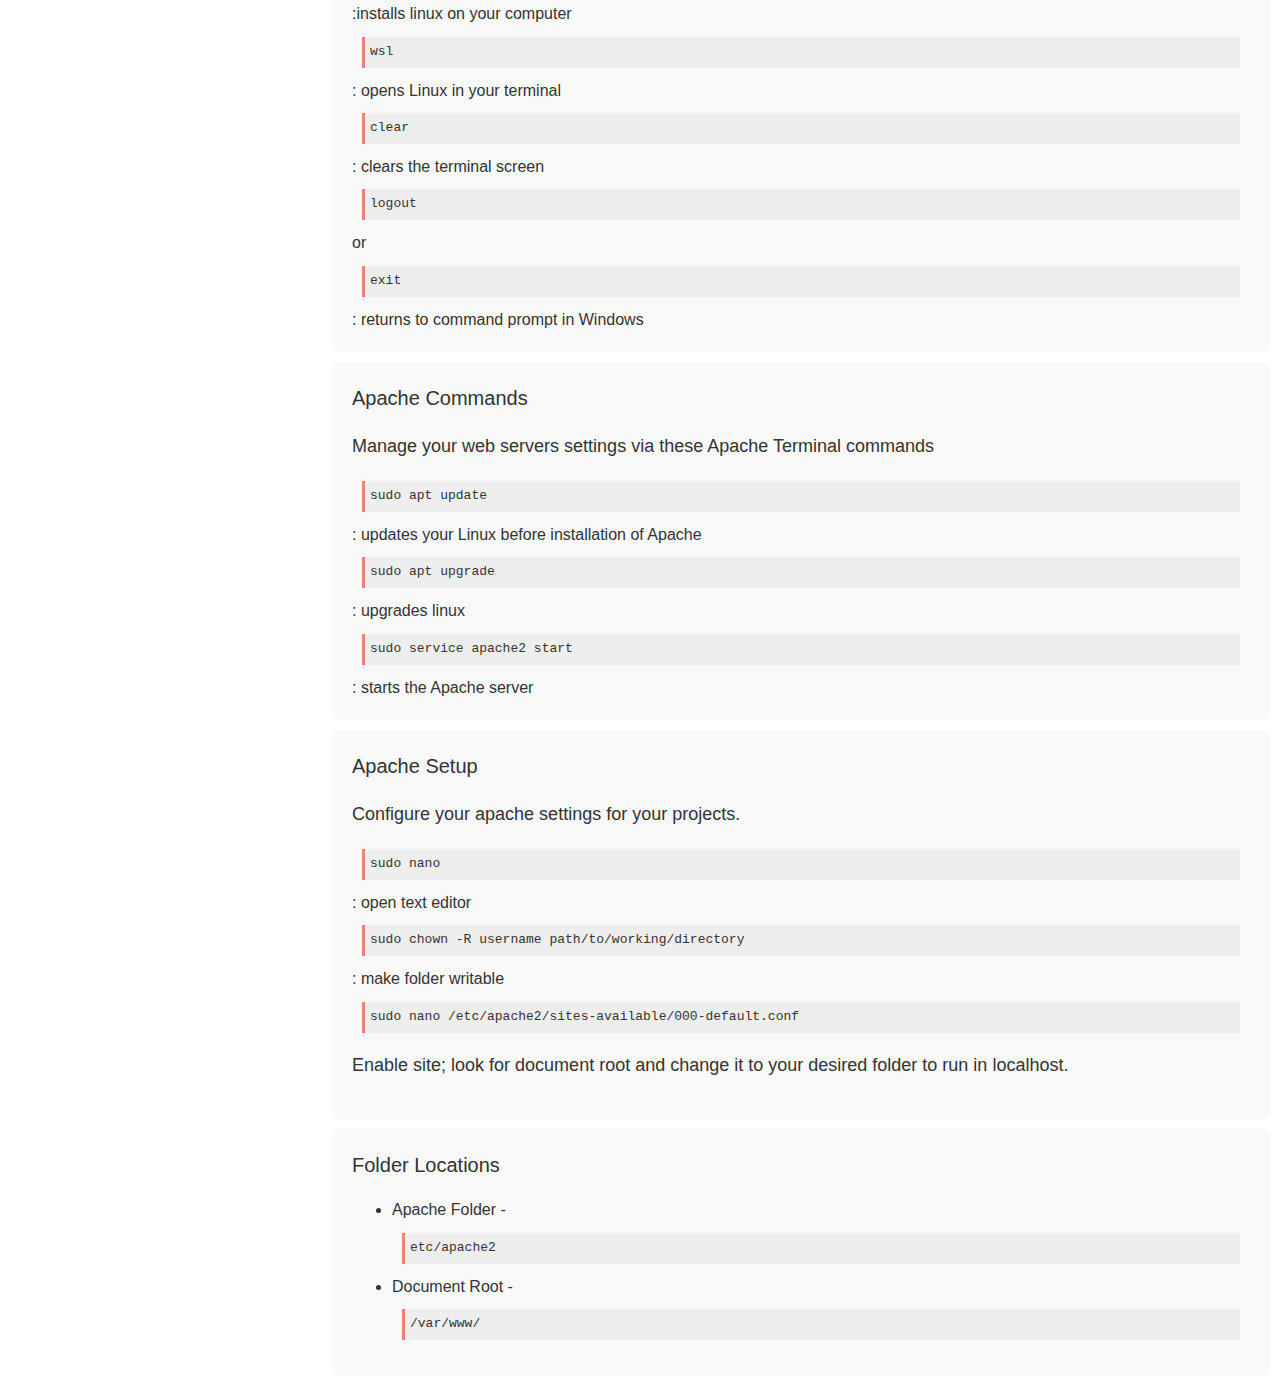
<file: Technical Documentation Page/index.html>
<!DOCTYPE html>
<html lang="en">
<head>
    <meta charset="UTF-8">
    <meta name="viewport" content="width=device-width, initial-scale=1.0">
    <title>Technical Documentation Page</title>
    <link rel="stylesheet" href="TechnicalDoc.css">
</head>
<body>
    <nav id="navbar">
        <header>Technical Documentation</header>
        <a class="nav-link" href="#HTML_Basics">HTML Basics</a>
        <a  class="nav-link" href="#Git_Commands">Git Commands</a>
        <a class="nav-link" href="#Client-Side_Development">Client-Side Development</a>
        <a class="nav-link" href="#Server-Side_Development">Server-Side Development</a>
        <a class="nav-link" href="#key_Internet_Protocols">Key Internet Protocols</a>
        <a class="nav-link" href="#CSS_Style_Rules">CSS Style Rules</a>
        <a class="nav-link" href="#Windows_Subsystem_for_Linux">Windows Subsystem for Linux</a>
        <a class="nav-link" href="#Apache_Commands">Apache Commands</a>
        <a class="nav-link" href="#Apache_Setup">Apache Setup</a>
        <a class="nav-link" href="Folder_Locations"></a>
    </nav>

    <main id="main-doc">
        <section class="main-section" id="HTML_Basics">
            <header>HTML Basics</header>
            <p>HTML is the structure of your page. It's like the skeleton of the body.</p>
            <p>The 'head' part holds links and metadata, and the 'body' part is where  you see all content.</p>
            <code>&lt;!DOCTYPE&lt;</code>
            <p>Titles, pharagraphs, and even awesome forms for user inputs can be created.</p>
            <ul>
                <li>Headings are like the title of a book ranging from big to small (h1 to h6).</li>
                <li>A 'p' tag makes up the pharagraphs where all your info goes</li>
            </ul>
        </section>

        <section class="main-section" id="Git_Commands">
            <header>Git Commands</header>
            <p>To change your last commit message, "amend" is your go-to</p>
            <p>"Revert" lests you undo things without erasing your history</p>
            <code>git commit --amend</code>
            <code>git revert</code>
        </section>

        <section class="main-section" id="Client-Side_Development">
            <header>Client-Side Development</header>
            <p>I learned about making websites interactive and stylish, all from the browser's side.</p>
            <ul>
                <li>JavaScript adds all the dynamic magic.</li>
                <li>HTML amd CSS for looks and structure.</li>
            </ul>
        </section>

        <section class="main-navigation" id="Server-Side_Development">
            <header>Server-Side Development</header>
            <p>Server magic happens in the background, handling data and users.</p>
            <p>Used languages like phyton and JavaScript (Node.js).</p>
            <li>Creating dynamic web content is key.</li>
        </section>

        <section class="main-section" id="key_Internet_Protocols">
            <header>Key Internet Protocols</header>
            <p>HTTP and HTTPS are the backbone for web communication.</p>
            <code>TCP/IP ensures data travels safely between devices.</code>
        </section>

        <section class="main-section" id="CSS_Style_Rules">
            <header>CSS Style Rules</header>
            <p>Dressing up the websites with colors and layouts is fun using CSS.</p>
            <p>Selectors and declarations give me control over my design.</p>
        </section>

        <section class="main-section" id="Windows_Subsystem_for_Linux">
            <header>Windows Subsystem for Linux</header>
            <p>WSL transforms your Windows environment with Linux capabilities.</p>
            <code>wsl --install</code> :installs linux on your computer
            <code>wsl</code> : opens Linux in your terminal
            <code>clear</code> : clears the terminal screen
            <code>logout</code> or <code>exit</code> : returns to command prompt in Windows
        </section>

        <section class="main-section" id="Apache_Commands">
            <header>Apache Commands</header>
            <p>Manage your web servers settings via these Apache Terminal commands</p>
            <code>sudo apt update</code> : updates your Linux before installation of Apache
            <code>sudo apt upgrade</code> : upgrades linux
            <code>sudo service apache2 start</code> : starts the Apache server
        </section>

        <section class="main-section" id="#Apache_Setup">
            <header>Apache Setup</header>
            <p>Configure your apache settings for your projects.</p>
            <code>sudo nano</code> : open text editor
            <code>sudo chown -R username path/to/working/directory</code> : make folder writable
            <code>sudo nano /etc/apache2/sites-available/000-default.conf</code>
            <p>Enable site; look for document root and change it to your desired folder to run in localhost.</p>
        </section>

        <section class="main-section" id="Folder_Locations">
            <header>Folder Locations</header>
            <ul>
                <li>Apache Folder - <code>etc/apache2</code></li>
                <li>Document Root - <code>/var/www/</code></li>
            </ul>
        </section>
    </main>
</body>
</html>
</file>
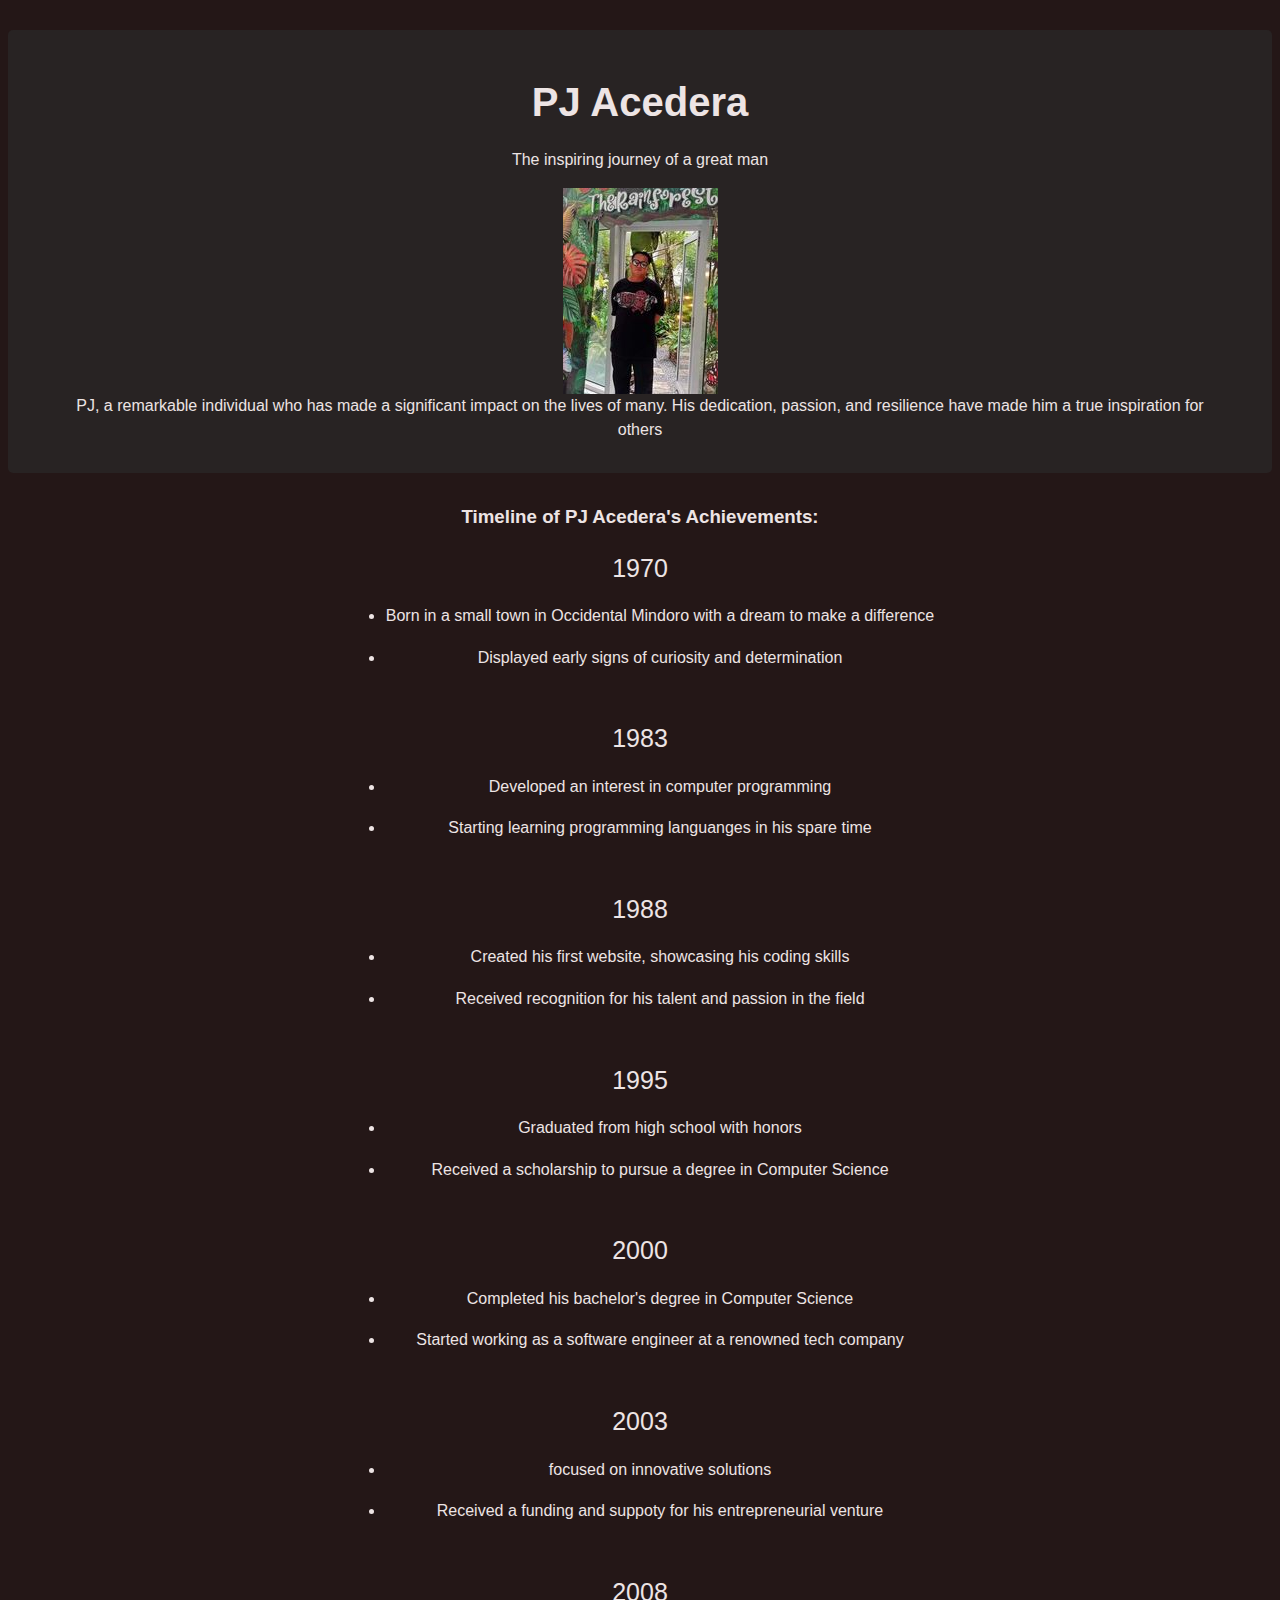
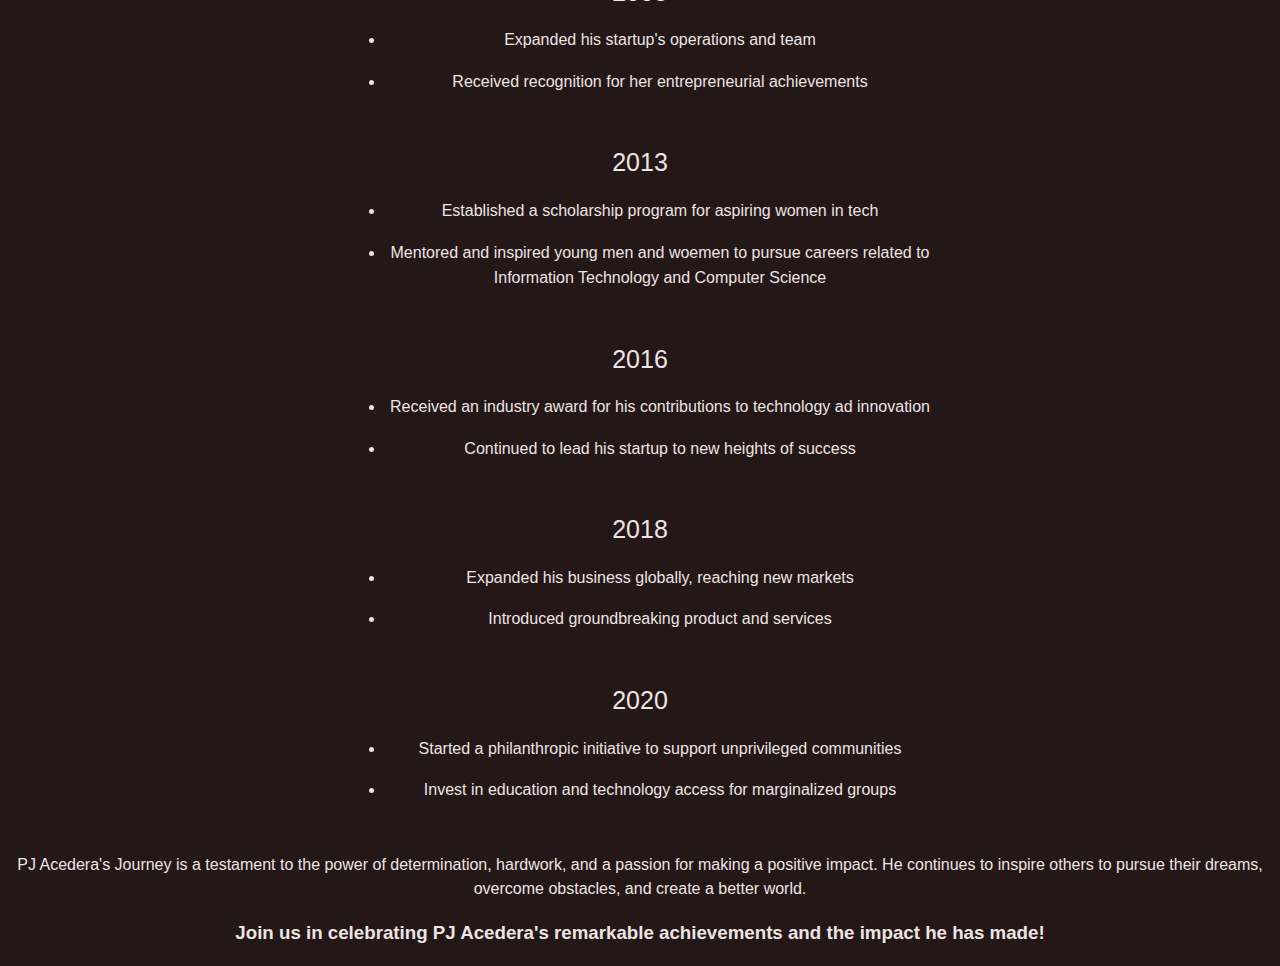
<file: Tribute Page/index.html>
<!DOCTYPE html>
<html lang="en">
<head>
    <meta charset="UTF-8">
    <meta name="viewport" content="width=device-width, initial-scale=1.0">
    <title>Tribute to PJ</title>
    <link rel="stylesheet" href="Tribute.css">
</head>
<body>
    <main id="main">
        <h1 id="title">PJ Acedera</h1>
        <p>The inspiring journey of a great man</p>
        <figure id="img-div">
           <img 
           id="image" 
           src="pjacedera.jpg"
           alt="PJ Acedera taking a picture"
           />
           <figcaption id="img-caption">
            PJ, a remarkable individual who has made a significant impact on the lives of many. His dedication, passion, and resilience have made him a true inspiration for others
           </figcaption>
        </figure>
    </main>
    

    <h3>Timeline of PJ Acedera's Achievements:</h3>

    <section class="main-section">
        <header>1970</header>
        <ul>
            <li>Born in a small town in Occidental Mindoro with a dream to make a difference</li>
            <li>Displayed early signs of curiosity and determination</li>
        </ul>
    </section>

    <section class="main-section">
        <header>1983</header>
        <ul>
            <li>Developed an interest in computer programming</li>
            <li>Starting learning programming languanges in his spare time</li>
        </ul>
    </section>

    <section class="main-section">
        <header>1988</header>
        <ul>
            <li>Created his first website, showcasing his coding skills</li>
            <li>Received recognition for his talent and passion in the field</li>
        </ul>
    </section>

    <section class="main-section">
        <header>1995</header>
        <ul>
            <li>Graduated from high school with honors</li>
            <li>Received a scholarship to pursue a degree in Computer Science</li>
        </ul>
    </section>

    <section class="main-section">
        <header>2000</header>
        <ul>
            <li>Completed his bachelor's degree in Computer Science</li>
            <li>Started working as a software engineer at a renowned tech company</li>
        </ul>
    </section>

    <section class="main-section">
        <header>2003</header>
        <ul>
            <li>focused on innovative solutions</li>
            <li>Received a funding and suppoty for his entrepreneurial venture</li>
        </ul>
    </section>

    <section class="main-section">
        <header>2008</header>
        <ul>
            <li>Expanded his startup's operations and team</li>
            <li>Received recognition for her entrepreneurial achievements</li>
        </ul>
    </section>

    <section class="main-section">
        <header>2013</header>
        <ul>
            <li>Established a scholarship program for aspiring women in tech</li>
            <li>Mentored and inspired young men and woemen to pursue careers related to Information Technology and Computer Science</li>
        </ul>
    </section>

    <section class="main-section">
        <header>2016</header>
        <ul>
            <li>Received an industry award for his contributions to technology ad innovation</li>
            <li>Continued to lead his startup to new heights of success</li>
        </ul>
    </section>

    <section class="main-section">
        <header>2018</header>
        <ul>
            <li>Expanded his business globally, reaching new markets</li>
            <li>Introduced groundbreaking product and services</li>
        </ul>
    </section>

    <section class="main-section">
        <header>2020</header>
        <ul>
            <li>Started a philanthropic initiative to support unprivileged communities</li>
            <li>Invest in education and technology access for marginalized groups</li>
        </ul>
    </section>
    

    <p>PJ Acedera's Journey is a testament to the power of determination, hardwork, and a passion for making a positive impact. He continues to inspire others to pursue their dreams, overcome obstacles, and create a better world.</p>

    <h3>Join us in celebrating PJ Acedera's remarkable achievements and the impact he has made!</h3>

 
</body>
</html>
</file>
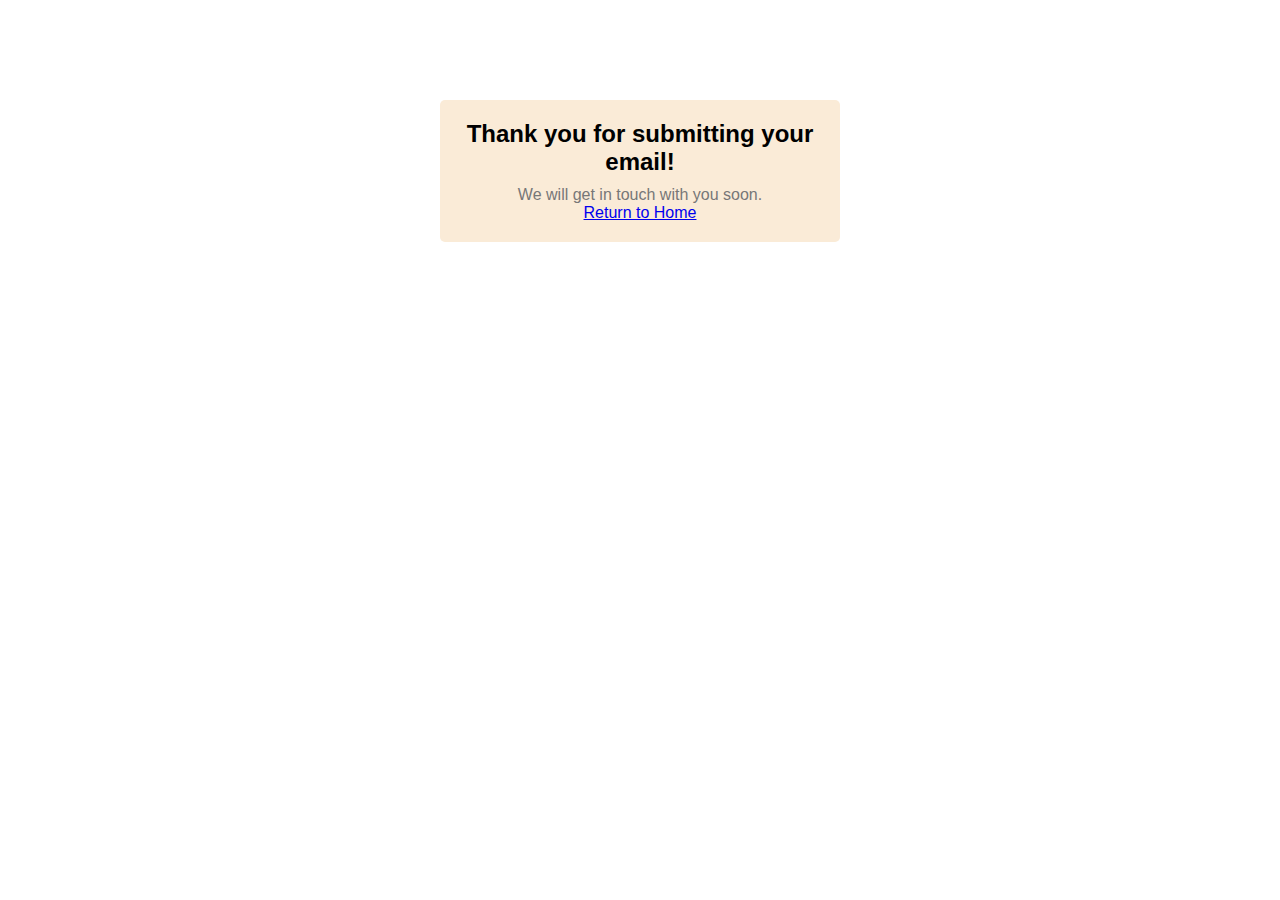
<file: Product Landing Page/FormSubmission.html>
<!DOCTYPE html>
<html lang="en">
<head>
    <meta charset="UTF-8">
    <meta name="viewport" content="width=device-width, initial-scale=1.0">
    <title>Form Submission</title>
    <link rel="stylesheet" href="submit.css">
</head>
<body>
    <div class="success-message">
        <h2>Thank you for submitting your email!</h2>
        <p>We will get in touch with you soon.</p>
        <a href="index.html" class="button">Return to Home</a>
    </div>
</body>
</html>
</file>
<file: css/base.css>
/**
 * =================================================================== 
 *
 *  Kards v1.0 Base Stylesheet
 *  url: styleshout.com
 *  03-01-2016
 *  ------------------------------------------------------------------
 *  TOC:
 *  01. reset
 *  02. basic/base setup styles
 *  03. grid
 *  04. MISC
 *
 * =================================================================== 
 */

/** 
 * ===================================================================
 * 01. reset - normalize.css v3.0.2 | MIT License | git.io/normalize
 *
 * ------------------------------------------------------------------- 
 */
html {
	font-family: sans-serif;
	-ms-text-size-adjust: 100%;
	-webkit-text-size-adjust: 100%;
}

body {
	margin: 0;
}

article,
aside,
details,
figcaption,
figure,
footer,
header,
hgroup,
main,
menu,
nav,
section,
summary {
	display: block;
}

audio,
canvas,
progress,
video {
	display: inline-block;
	vertical-align: baseline;
}

audio:not([controls]) {
	display: none;
	height: 0;
}

[hidden],
template {
	display: none;
}

a {
	background: transparent;
}

a:active,
a:hover {
	outline: 0;
}

abbr[title] {
	border-bottom: 1px dotted;
}

b,
strong {
	font-weight: bold;
}

dfn {
	font-style: italic;
}

h1 {
	font-size: 2em;
	margin: 0.67em 0;
}

mark {
	background: #ff0;
	color: #000;
}

small {
	font-size: 80%;
}

sub,
sup {
	font-size: 75%;
	line-height: 0;
	position: relative;
	vertical-align: baseline;
}

sup {
	top: -0.5em;
}

sub {
	bottom: -0.25em;
}

img {
	border: 0;
}

svg:not(:root) {
	overflow: hidden;
}

figure {
	margin: 1em 40px;
}

hr {
	-moz-box-sizing: content-box;
	box-sizing: content-box;
	height: 0;
}

pre {
	overflow: auto;
}

code,
kbd,
pre,
samp {
	font-family: monospace, monospace;
	font-size: 1em;
}

button,
input,
optgroup,
select,
textarea {
	color: inherit;
	font: inherit;
	margin: 0;
}

button {
	overflow: visible;
}

button,
select {
	text-transform: none;
}

button,
html input[type="button"],
input[type="reset"],
input[type="submit"] {
	-webkit-appearance: button;
	cursor: pointer;
}

button[disabled],
html input[disabled] {
	cursor: default;
}

button::-moz-focus-inner,
input::-moz-focus-inner {
	border: 0;
	padding: 0;
}

input {
	line-height: normal;
}

input[type="checkbox"],
input[type="radio"] {
	box-sizing: border-box;
	padding: 0;
}

input[type="number"]::-webkit-inner-spin-button,
input[type="number"]::-webkit-outer-spin-button {
	height: auto;
}

input[type="search"] {
	-webkit-appearance: textfield;
	-moz-box-sizing: content-box;
	-webkit-box-sizing: content-box;
	box-sizing: content-box;
}

input[type="search"]::-webkit-search-cancel-button,
input[type="search"]::-webkit-search-decoration {
	-webkit-appearance: none;
}

fieldset {
	border: 1px solid #c0c0c0;
	margin: 0 2px;
	padding: 0.35em 0.625em 0.75em;
}

legend {
	border: 0;
	padding: 0;
}

textarea {
	overflow: auto;
}

optgroup {
	font-weight: bold;
}

table {
	border-collapse: collapse;
	border-spacing: 0;
}

td,
th {
	padding: 0;
}

/** 
 * ===================================================================
 * 02. basic/base setup styles - (_basic.scss)
 *
 * ------------------------------------------------------------------- 
 */
html {
	font-size: 62.5%;
	box-sizing: border-box;
}

*,
*::before,
*::after {
	box-sizing: inherit;
}

body {
	font-weight: normal;
	line-height: 1;
	text-rendering: optimizeLegibility;
	word-wrap: break-word;
	-webkit-overflow-scrolling: touch;
	-webkit-text-size-adjust: none;
}

body,
input,
button {
	-moz-osx-font-smoothing: grayscale;
	-webkit-font-smoothing: antialiased;
}

/**
 * Media - (_basic.scss)
 * ------------------------------------------------------------------- 
 */
img,
video {
	max-width: 100%;
	height: auto;
}

/**
 * Typography resets - (_basic.scss)
 * ------------------------------------------------------------------- 
 */
div,
dl,
dt,
dd,
ul,
ol,
li,
h1,
h2,
h3,
h4,
h5,
h6,
pre,
form,
p,
blockquote,
th,
td {
	margin: 0;
	padding: 0;
}

h1,
h2,
h3,
h4,
h5,
h6 {
	-webkit-font-variant-ligatures: common-ligatures;
	-moz-font-variant-ligatures: common-ligatures;
	font-variant-ligatures: common-ligatures;
	text-rendering: optimizeLegibility;
}

em,
i {
	font-style: italic;
	line-height: inherit;
}

strong,
b {
	font-weight: bold;
	line-height: inherit;
}

small {
	font-size: 60%;
	line-height: inherit;
}

ol,
ul {
	list-style: none;
}

li {
	display: block;
}

/**
 * links - (_basic.scss)
 * ------------------------------------------------------------------- 
 */
a {
	text-decoration: none;
	line-height: inherit;
}

a img {
	border: none;
}

/**
 * inputs - (_basic.scss)
 * ------------------------------------------------------------------- 
 */
fieldset {
	margin: 0;
	padding: 0;
}

input[type="email"],
input[type="number"],
input[type="search"],
input[type="text"],
input[type="tel"],
input[type="url"],
input[type="password"],
textarea {
	-webkit-appearance: none;
	-moz-appearance: none;
	-ms-appearance: none;
	-o-appearance: none;
	appearance: none;
}

/** 
 * ===================================================================
 * 03. grid - (_grid.scss)
 *
 * ------------------------------------------------------------------- 
 */
.row {
	width: 94%;
	max-width: 1140px;
	margin: 0 auto;
}

.row:before,
.row:after {
	content: "";
	display: table;
}

.row:after {
	clear: both;
}

.row .row {
	width: auto;
	max-width: none;
	margin-left: -20px;
	margin-right: -20px;
}

[class*="col-"],
.bgrid {
	float: left;
}

[class*="col-"] + [class*="col-"].end {
	float: right;
}

[class*="col-"] {
	padding: 0 20px;
}

.col-one {
	width: 8.33333%;
}

.col-two,
.col-1-6 {
	width: 16.66667%;
}

.col-three,
.col-1-4 {
	width: 25%;
}

.col-four,
.col-1-3 {
	width: 33.33333%;
}

.col-five {
	width: 41.66667%;
}

.col-six,
.col-1-2 {
	width: 50%;
}

.col-seven {
	width: 58.33333%;
}

.col-eight,
.col-2-3 {
	width: 66.66667%;
}

.col-nine,
.col-3-4 {
	width: 75%;
}

.col-ten,
.col-5-6 {
	width: 83.33333%;
}

.col-eleven {
	width: 91.66667%;
}

.col-twelve,
.col-full {
	width: 100%;
}

/**
 * small screens - (_grid.scss)
 * --------------------------------------------------------------- 
 */
@media screen and (max-width:1024px) {
	.row .row {
		margin-left: -18px;
		margin-right: -18px;
	}

	[class*="col-"] {
		padding: 0 18px;
	}

}

/**
 * tablets - (_grid.scss)
 * --------------------------------------------------------------- 
 */
@media screen and (max-width:768px) {
	.row {
		width: auto;
		padding-left: 30px;
		padding-right: 30px;
	}

	.row .row {
		padding-left: 0;
		padding-right: 0;
		margin-left: -15px;
		margin-right: -15px;
	}

	[class*="col-"] {
		padding: 0 15px;
	}

	.tab-1-4 {
		width: 25%;
	}

	.tab-1-3 {
		width: 33.33333%;
	}

	.tab-1-2 {
		width: 50%;
	}

	.tab-2-3 {
		width: 66.66667%;
	}

	.tab-3-4 {
		width: 75%;
	}

	.tab-full {
		width: 100%;
	}

}

/**
 * large mobile devices - (_grid.scss)
 * --------------------------------------------------------------- 
 */
@media screen and (max-width:600px) {
	.row {
		padding-left: 25px;
		padding-right: 25px;
	}

	.row .row {
		margin-left: -10px;
		margin-right: -10px;
	}

	[class*="col-"] {
		padding: 0 10px;
	}

	.mob-1-4 {
		width: 25%;
	}

	.mob-1-2 {
		width: 50%;
	}

	.mob-3-4 {
		width: 75%;
	}

	.mob-full {
		width: 100%;
	}

}

/**
 * small mobile devices - (_grid.scss)
 * --------------------------------------------------------------- 
 */
@media screen and (max-width:400px) {
	.row .row {
		padding-left: 0;
		padding-right: 0;
		margin-left: 0;
		margin-right: 0;
	}

	[class*="col-"] {
		width: 100% !important;
		float: none !important;
		clear: both !important;
		margin-left: 0;
		margin-right: 0;
		padding: 0;
	}

	[class*="col-"] + [class*="col-"].end {
		float: none;
	}

}

/** 
 * ===================================================================
 * block grids - (_grid.scss)
 *
 * ------------------------------------------------------------------- 
 */
[class*="block-"]:before,
[class*="block-"]:after {
	content: "";
	display: table;
}

[class*="block-"]:after {
	clear: both;
}

.block-1-6 .bgrid {
	width: 16.66667%;
}

.block-1-4 .bgrid {
	width: 25%;
}

.block-1-3 .bgrid {
	width: 33.33333%;
}

.block-1-2 .bgrid {
	width: 50%;
}

/**
 * Clearing for block grid columns. Allow columns with 
 * different heights to align properly.
 */
.block-1-6 .bgrid:nth-child(6n+1),
.block-1-4 .bgrid:nth-child(4n+1),
.block-1-3 .bgrid:nth-child(3n+1),
.block-1-2 .bgrid:nth-child(2n+1) {
	clear: both;
}

/**
 * small screens - (_grid.scss)
 * --------------------------------------------------------------- 
 */
@media screen and (max-width:1024px) {
	.block-s-1-6 .bgrid {
		width: 16.66667%;
	}

	.block-s-1-4 .bgrid {
		width: 25%;
	}

	.block-s-1-3 .bgrid {
		width: 33.33333%;
	}

	.block-s-1-2 .bgrid {
		width: 50%;
	}

	.block-s-full .bgrid {
		width: 100%;
		clear: both;
	}

	[class*="block-s-"] .bgrid:nth-child(n) {
		clear: none;
	}

	.block-s-1-6 .bgrid:nth-child(6n+1),
	.block-s-1-4 .bgrid:nth-child(4n+1),
	.block-s-1-3 .bgrid:nth-child(3n+1),
	.block-s-1-2 .bgrid:nth-child(2n+1) {
		clear: both;
	}

}

/**
 * tablets - (_grid.scss)
 * --------------------------------------------------------------- 
 */
@media screen and (max-width:768px) {
	.block-tab-1-6 .bgrid {
		width: 16.66667%;
	}

	.block-tab-1-4 .bgrid {
		width: 25%;
	}

	.block-tab-1-3 .bgrid {
		width: 33.33333%;
	}

	.block-tab-1-2 .bgrid {
		width: 50%;
	}

	.block-tab-full .bgrid {
		width: 100%;
		clear: both;
	}

	[class*="block-tab-"] .bgrid:nth-child(n) {
		clear: none;
	}

	.block-tab-1-6 .bgrid:nth-child(6n+1),
	.block-tab-1-4 .bgrid:nth-child(4n+1),
	.block-tab-1-3 .bgrid:nth-child(3n+1),
	.block-tab-1-2 .bgrid:nth-child(2n+1) {
		clear: both;
	}

}

/**
 * large mobile devices - (_grid.scss)
 * --------------------------------------------------------------- 
 */
@media screen and (max-width:600px) {
	.block-mob-1-6 .bgrid {
		width: 16.66667%;
	}

	.block-mob-1-4 .bgrid {
		width: 25%;
	}

	.block-mob-1-3 .bgrid {
		width: 33.33333%;
	}

	.block-mob-1-2 .bgrid {
		width: 50%;
	}

	.block-mob-full .bgrid {
		width: 100%;
		clear: both;
	}

	[class*="block-mob-"] .bgrid:nth-child(n) {
		clear: none;
	}

	.block-mob-1-6 .bgrid:nth-child(6n+1),
	.block-mob-1-4 .bgrid:nth-child(4n+1),
	.block-mob-1-3 .bgrid:nth-child(3n+1),
	.block-mob-1-2 .bgrid:nth-child(2n+1) {
		clear: both;
	}

}

/**
 * stack on small mobile devices - (_grid.scss)
 * --------------------------------------------------------------- 
 */
@media screen and (max-width:400px) {
	.stack .bgrid {
		width: 100% !important;
		float: none !important;
		clear: both !important;
		margin-left: 0;
		margin-right: 0;
	}

}

/** 
 * ===================================================================
 * 04. MISC  - (_grid.scss)
 *
 * ------------------------------------------------------------------- 
 */

/**
 * Clearing - (http://nicolasgallagher.com/micro-clearfix-hack/
 */
.group:before,
.group:after {
	content: "";
	display: table;
}

.group:after {
	clear: both;
}

/**
 * Misc Helper Styles 
 */
.hide {
	display: none;
}

.invisible {
	visibility: hidden;
}

.antialiased {
	-webkit-font-smoothing: antialiased;
	-moz-osx-font-smoothing: grayscale;
}

.remove-bottom {
	margin-bottom: 0;
}

.half-bottom {
	margin-bottom: 1.5rem !important;
}

.add-bottom {
	margin-bottom: 3rem !important;
}

.no-border {
	border: none;
}

.full-width {
	width: 100%;
}

.text-center {
	text-align: center;
}

.text-left {
	text-align: left;
}

.text-right {
	text-align: right;
}

.pull-left {
	float: left;
}

.pull-right {
	float: right;
}

.align-center {
	margin-left: auto;
	margin-right: auto;
	text-align: center;
}

/*# sourceMappingURL=base.css.map */
</file>
<file: css/main.css>
/**
 * =================================================================== 
 *
 *  Kards v1.0 Main Stylesheet
 *  url: styleshout.com
 *  03-01-2016
 *  ------------------------------------------------------------------
 *  TOC:
 *  01. webfonts and iconfonts
 *  02. base style overrides
 *  03. typography & general theme styles
 *  04. preloader
 *  05. forms
 *  06. buttons 
 *  07. other components
 *  08. common styles
 *  09. header styles
 *  10. intro
 *  11. about
 *  12. resume
 *  13. portfolio
 *  14. call-to-action section
 *  15. services
 *  16. stats
 *  17. contact
 *  18. footer
 *
 * =================================================================== 
 */


/** 
 * ===================================================================
 * 01. webfonts and iconfonts - (_document-setup.scss)
 *
 * ------------------------------------------------------------------- 
 */
@import url("fonts.css");
@import url("font-awesome/css/font-awesome.min.css");
@import url("micons/micons.css");


/** 
 * ===================================================================
 * 02. base style overrides - (_document-setup.scss)
 *
 * ------------------------------------------------------------------- 
 */
html {
	font-size: 10px;
}

@media only screen and (max-width:1024px) {
	html {
		font-size: 9.411764705882353px;
	}
}
@media only screen and (max-width:768px) {
	html {
		font-size: 10px;
	}
}
@media only screen and (max-width:400px) {
	html {
		font-size: 9.411764705882353px;
	}
}

html, body {
	height: 100%;
}
body {
	background: #151515;
	font-family: "lora-regular", serif;
	font-size: 1.7rem;
	line-height: 3rem;
	color: #282525;
}

/**
 * links - (_document-setup.scss)
 * -------------------------------------------------------------------
 */
a, a:visited {
	color: #000000;
	-moz-transition: all 0.3s ease-in-out;
	-o-transition: all 0.3s ease-in-out;
	-webkit-transition: all 0.3s ease-in-out;
	-ms-transition: all 0.3s ease-in-out;
	transition: all 0.3s ease-in-out;
}
a:hover, a:focus, a:active {
	color: #55e0e0;
	outline: 0;
}

/** 
 * ===================================================================
 * 03. typography & general theme styles - (_document-setup.scss)
 *
 * ------------------------------------------------------------------- 
 */
h1, h2, h3, h4, h5, h6, .h01, .h02, .h03, .h04, .h05, .h06 {
	font-family: "poppins-semibold", sans-serif;
	color: #0e0f0f;
	font-style: normal;
	text-rendering: optimizeLegibility;
	margin-bottom: 2.1rem;
}
h3, .h03, h4, .h04 {
	margin-bottom: 1.8rem;
}
h5, .h05, h6, .h06 {
	font-family: "poppins-bold";
	margin-bottom: 1.2rem;
}
h1, .h01 {
	font-size: 3.1rem;
	line-height: 1.355;
	letter-spacing: -.1rem;
}
@media only screen and (max-width:600px) {
	h1, .h01 {
		font-size: 2.6rem;
		letter-spacing: -.07rem;
	}
}
h2, .h02 {
	font-size: 2.4rem;
	line-height: 1.25;
}
h3, .h03 {
	font-size: 2rem;
	line-height: 1.5;
}
h4, .h04 {
	font-size: 1.7rem;
	line-height: 1.765;
}
h5, .h05 {
	font-size: 1.4rem;
	line-height: 1.714;
	text-transform: uppercase;
	letter-spacing: .15rem;
}
h6, .h06 {
	font-size: 1.3rem;
	line-height: 1.846;
	text-transform: uppercase;
	letter-spacing: .15rem;
}
p img {
	margin: 0;
}
p.lead {
	font-family: "lora-regular", serif;
	font-size: 2rem;
	line-height: 1.8;
	color: #282525;
}
@media only screen and (max-width:768px) {
	p.lead {
		font-size: 1.7rem;
	}
}
em, i, strong, b {
	font-size: 1.7rem; 
	line-height: 3rem;
	font-style: normal;
	font-weight: normal;
}
em, i {
	font-family: "lora-italic", serif;
}
strong, b {
	font-family: "lora-bold", serif;
}
small {
	font-size: 1.2rem;
	line-height: inherit;
}
blockquote {
	margin: 3rem 0;
	padding-left: 4rem;
	position: relative;
}
blockquote:before {
	content: "\201C";
	font-size: 8rem;
	line-height: 0px;
	margin: 0;
	color: #313131;
	font-family: arial, sans-serif;
	position: absolute;
	top: 3rem;
	left: 0;
}
blockquote p {
	font-family: georgia, serif;
	font-style: italic;
	padding: 0;
	font-size: 1.9rem;
	line-height: 1.737;
}
blockquote cite {
	display: block;
	font-size: 1.3rem;
	font-style: normal;
	line-height: 1.616;
}
blockquote cite:before {
	content: "\2014 \0020";
}
blockquote cite a, blockquote cite a:visited {
	color: #888888;
	border: none;
}
abbr {
	font-family: "poppins-bold", serif;
	font-variant: small-caps;
	text-transform: lowercase;
	letter-spacing: .05rem;
	color: #888888;
}
var, kbd, samp, code, pre {
	font-family: Consolas, "Andale Mono", Courier, "Courier New", monospace;
}
pre {
	padding: 2.4rem 3rem 3rem;
	background: #F1F1F1;
}
code {
	font-size: 1.4rem;
	margin: 0 .2rem;
	padding: .3rem .6rem;
	white-space: nowrap;
	background: #F1F1F1;
	border: 1px solid #E1E1E1;
	border-radius: 3px;
}
pre > code {
	display: block;
	white-space: pre;
	line-height: 2;
	padding: 0;
	margin: 0;
}
pre.prettyprint > code {
	border: none;
}
del {
	text-decoration: line-through;
}
abbr[title], dfn[title] {
	border-bottom: 1px dotted;
	cursor: help;
}
mark {
	background: #FFF49B;
	color: #000;
}
hr {
	border: solid #d2d2d2;
	border-width: 1px 0 0;
	clear: both;
	margin: 2.4rem 0 1.5rem;
	height: 0;
}

/**
 * Lists - (_document-setup.scss)  
 * -------------------------------------------------------------------
 */
ol {
	list-style: decimal;
}
ul {
	list-style: disc;
}
li {
	display: list-item;
}
ol, ul {
	margin-left: 1.7rem;
}
ul li {
	padding-left: .4rem;
}
ul ul, ul ol, ol ol, ol ul {
	margin: .6rem 0 .6rem 1.7rem;
}
ul.disc li {
	display: list-item;
	list-style: none;
	padding: 0 0 0 .8rem;
	position: relative;
}
ul.disc li::before {
	content: "";
	display: inline-block;
	width: 8px;
	height: 8px;
	border-radius: 50%;
	background: #55e0e0;
	position: absolute;
	left: -17px;
	top: 11px;
	vertical-align: middle;
}
dt {
	margin: 0;
	color: #55e0e0;
}
dd {
	margin: 0 0 0 2rem;
}

/**
 * tables - (_document-setup.scss)  
 * -------------------------------------------------------------------
 */
table {
	border-width: 0;
	width: 100%;
	max-width: 100%;
	font-family: "lora-regular", sans-serif;
}
th, td {
	padding: 1.5rem 3rem;
	text-align: left;
	border-bottom: 1px solid #E8E8E8;
}
th {
	color: #313131;
	font-family: "poppins-bold", sans-serif;
}
td {
	line-height: 1.5;
}
th:first-child, td:first-child {
	padding-left: 0;
}
th:last-child, td:last-child {
	padding-right: 0;
}
.table-responsive {
	overflow-x: auto;
	-webkit-overflow-scrolling: touch;
}

/**
 * Spacing - (_document-setup.scss)  
 * -------------------------------------------------------------------
 */
button, .button {
	margin-bottom: 1.2;
}
fieldset {
	margin-bottom: 1.5rem;
}
input,
textarea,
select,
pre,
blockquote,
figure,
table,
p,
ul,
ol,
dl,
form,
.fluid-video-wrapper,
.ss-custom-select {
	margin-bottom: 3rem;
}

/**
 * floated image - (_document-setup.scss)  
 * -------------------------------------------------------------------
 */
img.pull-right {
	margin: .9rem 0 0 2.4rem;
}
img.pull-left {
	margin: .9rem 2.4rem 0 0;
}

/**
 * block grid paddings - (_document-setup.scss) 
 * -------------------------------------------------------------------
 */
.bgrid {
	padding: 0 20px;
}
@media only screen and (max-width:1024px) {
	.bgrid {
		padding: 0 18px;
	}
}
@media only screen and (max-width:768px) {
	.bgrid {
		padding: 0 15px;
	}
}
@media only screen and (max-width:600px) {
	.bgrid {
		padding: 0 10px;
	}
}
@media only screen and (max-width:400px) {
	.bgrid {
		padding: 0;
	}
}

/**
 * pace.js styles - minimal  - (_document-setup.scss)
 * -------------------------------------------------------------------
 */
.pace {
	-webkit-pointer-events: none;
	pointer-events: none;
	-webkit-user-select: none;
	-moz-user-select: none;
	user-select: none;
}
.pace-inactive {
	display: none;
}
.pace .pace-progress {
	background: #55e0e0;
	position: fixed;
	z-index: 900;
	top: 0;
	right: 100%;
	width: 100%;
	height: 6px;
}

/** 
 * ===================================================================
 * 04. preloader - (_preloader-1.scss)
 *
 * ------------------------------------------------------------------- 
 */
#preloader {
	position: fixed;
	top: 0;
	left: 0;
	right: 0;
	bottom: 0;
	background: #151515;
	z-index: 800;
	height: 100%;
	width: 100%;
}
.no-js #preloader, .oldie #preloader {
	display: none;
}
#loader {
	position: absolute;
	left: 50%;
	top: 50%;
	width: 60px;
	height: 60px;
	margin: -30px 0 0 -30px;
	padding: 0;
}
#loader:before {
	content: "";
	border-top: 11px solid rgba(255, 255, 255, 0.1);
	border-right: 11px solid rgba(255, 255, 255, 0.1);
	border-bottom: 11px solid rgba(255, 255, 255, 0.1);
	border-left: 11px solid #55e0e0;
	-webkit-animation: load 1.1s infinite linear;
	animation: load 1.1s infinite linear;
	display: block;
	border-radius: 50%;
	width: 60px;
	height: 60px;
}
@-webkit-keyframes load {
	0% {
		-webkit-transform: rotate(0deg);
		transform: rotate(0deg);
	}
	100% {
		-webkit-transform: rotate(360deg);
		transform: rotate(360deg);
	}
}
@keyframes load {
	0% {
		-webkit-transform: rotate(0deg);
		transform: rotate(0deg);
	}
	100% {
		-webkit-transform: rotate(360deg);
		transform: rotate(360deg);
	}
}

/** 
 * ===================================================================
 * 05. forms - (_forms.scss)
 *
 * ------------------------------------------------------------------- 
 */
fieldset {
	border: none;
}
input[type="email"],
input[type="number"],
input[type="search"],
input[type="text"],
input[type="tel"],
input[type="url"],
input[type="password"],
textarea,
select {
	display: block;
	height: 6rem;
	padding: 1.5rem 0;
	border: 0;
	outline: none;
	vertical-align: middle;
	color: #313131;
	font-family: "poppins-regular", sans-serif;
	font-size: 1.5rem;
	line-height: 3rem;
	max-width: 100%;
	background: transparent;
	border-bottom: 1px solid rgba(0, 0, 0, 0.3);
	-moz-transition: all 0.3s ease-in-out;
	-o-transition: all 0.3s ease-in-out;
	-webkit-transition: all 0.3s ease-in-out;
	-ms-transition: all 0.3s ease-in-out;
	transition: all 0.3s ease-in-out;
}
.ss-custom-select {
	position: relative;
	padding: 0;
}
.ss-custom-select select {
	-webkit-appearance: none;
	-moz-appearance: none;
	-ms-appearance: none;
	-o-appearance: none;
	appearance: none;
	text-indent: 0.01px;
	text-overflow: '';
	margin: 0;
	line-height: 3rem;
	vertical-align: middle;
}
.ss-custom-select select option {
	padding-left: 2rem;
	padding-right: 2rem;
}
.ss-custom-select select::-ms-expand {
	display: none;
}
.ss-custom-select::after {
	content: '\f0d7';
	font-family: 'FontAwesome';
	position: absolute;
	top: 50%;
	right: 1.5rem;
	margin-top: -10px;
	bottom: auto;
	width: 20px;
	height: 20px;
	line-height: 20px;
	font-size: 18px;
	text-align: center;
	pointer-events: none;
	color: #252525;
}

/* IE9 and below */
.oldie .ss-custom-select::after {
	display: none;
}
textarea {
	min-height: 25rem;
}
input[type="email"]:focus,
input[type="number"]:focus,
input[type="search"]:focus,
input[type="text"]:focus,
input[type="tel"]:focus,
input[type="url"]:focus,
input[type="password"]:focus,
textarea:focus,
select:focus {
	color: #55e0e0;
	border-bottom: 1px solid #55e0e0;
}
label, legend {
	font-family: "poppins-bold", sans-serif;
	font-size: 1.4rem;
	margin-bottom: .6rem;
	color: #3b3b3b;
	display: block;
}
input[type="checkbox"], input[type="radio"] {
	display: inline;
}
label > .label-text {
	display: inline-block;
	margin-left: 1rem;
	font-family: "poppins-regular", sans-serif;
	line-height: inherit;
}
label > input[type="checkbox"], label > input[type="radio"] {
	margin: 0;
	position: relative;
	top: .15rem;
}

/**
 * Style Placeholder Text  
 * -
 */
::-webkit-input-placeholder {
	color: #a1a1a1;
}
:-moz-placeholder {
	color: #a1a1a1;  /* Firefox 18- */
}
::-moz-placeholder {
	color: #a1a1a1;  /* Firefox 19+ */
}
:-ms-input-placeholder {
	color: #a1a1a1;
}
.placeholder {
	color: #a1a1a1 !important;
}

/** 
 * ===================================================================
 * 06. buttons - (_button-essentials.scss)
 *
 * ------------------------------------------------------------------- 
 */
.button,
a.button,
button,
input[type="submit"],
input[type="reset"],
input[type="button"] {
	display: inline-block;
	font-family: "poppins-bold", sans-serif;
	font-size: 1.4rem;
	text-transform: uppercase;
	letter-spacing: .3rem;
	height: 5.4rem;
	line-height: 5.4rem;
	padding: 0 3rem;
	margin: 0 .3rem 1.2rem 0;
	background: #d8d8d8;
	color: #313131;
	text-decoration: none;
	cursor: pointer;
	text-align: center;
	white-space: nowrap;
	border: none;
	-moz-transition: all 0.3s ease-in-out;
	-o-transition: all 0.3s ease-in-out;
	-webkit-transition: all 0.3s ease-in-out;
	-ms-transition: all 0.3s ease-in-out;
	transition: all 0.3s ease-in-out;
}
.button:hover,
a.button:hover,
button:hover,
input[type="submit"]:hover,
input[type="reset"]:hover,
input[type="button"]:hover,
.button:focus,
button:focus,
input[type="submit"]:focus,
input[type="reset"]:focus,
input[type="button"]:focus {
	background: #bebebe;
	color: #000000;
	outline: 0;
}
.button.button-primary,
a.button.button-primary,
button.button-primary,
input[type="submit"].button-primary,
input[type="reset"].button-primary,
input[type="button"].button-primary {
	background: #313131;
	color: #FFFFFF;
}
.button.button-primary:hover,
a.button.button-primary:hover,
button.button-primary:hover,
input[type="submit"].button-primary:hover,
input[type="reset"].button-primary:hover,
input[type="button"].button-primary:hover,
.button.button-primary:focus,
button.button-primary:focus,
input[type="submit"].button-primary:focus,
input[type="reset"].button-primary:focus,
input[type="button"].button-primary:focus {
	background: #1f1f1f;
}
button.full-width, .button.full-width {
	width: 100%;
	margin-right: 0;
}
button.medium, .button.medium {
	height: 5.7rem !important;
	line-height: 5.7rem !important;
	padding: 0 1.8rem !important;
}
button.large, .button.large {
	height: 6rem !important;
	line-height: 6rem !important;
	padding: 0rem 3rem !important;
}
button.stroke, .button.stroke {
	background: transparent !important;
	border: 3px solid #313131;
	line-height: 4.8rem;
}
button.stroke.medium, .button.stroke.medium {
	line-height: 5.1rem !important;
}
button.stroke.large, .button.stroke.large {
	line-height: 5.4rem !important;
}
button.stroke:hover, .button.stroke:hover {
	border: 3px solid #55e0e0;
	color: #55e0e0;
}
button::-moz-focus-inner, input::-moz-focus-inner {
	border: 0;
	padding: 0;
}


/** 
 * ===================================================================
 * 07. other components - (_others.scss)
 *
 * ------------------------------------------------------------------- 
 */

/**
 * alert box - (_alert-box.scss)
 * -------------------------------------------------------------------
 */
.alert-box {
	padding: 2.1rem 4rem 2.1rem 3rem;
	position: relative;
	margin-bottom: 3rem;
	border-radius: 3px;
	font-family: "poppins-regular", sans-serif;
	font-size: 1.5rem;
}
.alert-box .close {
	position: absolute;
	right: 1.8rem;
	top: 1.8rem;
	cursor: pointer;
}
.ss-error {
	background-color: #ffd1d2;
	color: #e65153;
}
.ss-success {
	background-color: #c8e675;
	color: #758c36;
}
.ss-info {
	background-color: #d7ecfb;
	color: #4a95cc;
}
.ss-notice {
	background-color: #fff099;
	color: #bba31b;
}

/**
 * additional typo styles - (_additional-typo.scss)
 * -------------------------------------------------------------------
 */

/**
 * drop cap 
 */
.drop-cap:first-letter {
	float: left;
	margin: 0;
	padding: 1.5rem .6rem 0 0;
	font-size: 8.4rem;
	font-family: "poppins-bold", sans-serif;
	line-height: 6rem;
	text-indent: 0;
	background: transparent;
	color: #313131;
}

/**
 * line definition style
 */
.lining dt, .lining dd {
	display: inline;
	margin: 0;
}
.lining dt + dt:before, .lining dd + dt:before {
	content: "\A";
	white-space: pre;
}
.lining dd + dd:before {
	content: ", ";
}
.lining dd + dd:before {
	content: ", ";
}
.lining dd:before {
	content: ": ";
	margin-left: -0.2em;
}

/**
 * dictionary definition style
 */
.dictionary-style dt {
	display: inline;
	counter-reset: definitions;
}
.dictionary-style dt + dt:before {
	content: ", ";
	margin-left: -0.2em;
}
.dictionary-style dd {
	display: block;
	counter-increment: definitions;
}
.dictionary-style dd:before {
	content: counter(definitions, decimal) ". ";
}

/** 
 * Pull Quotes
 * -----------
 * markup:
 *
 * <aside class="pull-quote">
 *		<blockquote>
 *			<p></p>
 *		</blockquote>
 *	</aside>
 *
 * --------------------------------------------------------------------- 
 */
.pull-quote {
	position: relative;
	padding: 2.1rem 3rem 2.1rem 0px;
}
.pull-quote:before, .pull-quote:after {
	height: 1em;
	position: absolute;
	font-size: 8rem;
	font-family: Arial, Sans-Serif;
	color: #333;
}
.pull-quote:before {
	content: "\201C";
	top: 33px;
	left: 0;
}
.pull-quote:after {
	content: '\201D';
	bottom: -33px;
	right: 0;
}
.pull-quote blockquote {
	margin: 0;
}
.pull-quote blockquote:before {
	content: none;
}

/** 
 * Stats Tab
 * ---------
 * markup:
 *
 * <ul class="stats-tabs">
 *		<li><a href="#">[value]<em>[name]</em></a></li>
 *	</ul>
 *
 * Extend this object into your markup.
 *
 * ---------------------------------------------------------------------
 */
.stats-tabs {
	padding: 0;
	margin: 3rem 0;
}
.stats-tabs li {
	display: inline-block;
	margin: 0 1.5rem 3rem 0;
	padding: 0 1.5rem 0 0;
	border-right: 1px solid #ccc;
}
.stats-tabs li:last-child {
	margin: 0;
	padding: 0;
	border: none;
}
.stats-tabs li a {
	display: inline-block;
	font-size: 2.5rem;
	font-family: "poppins-bold", sans-serif;
	border: none;
	color: #252525;
}
.stats-tabs li a:hover {
	color: #FF0077;
}
.stats-tabs li a em {
	display: block;
	margin: .6rem 0 0 0;
	font-size: 1.4rem;
	font-family: "poppins-regular", sans-serif;
	color: #888888;
}

/**
 * skillbars - (_skillbars.scss)
 * -------------------------------------------------------------------
 */
.skill-bars {
	list-style: none;
	margin: 6rem 0 3rem;
}
.skill-bars li {
	height: .6rem;
	background: #a1a1a1;
	width: 100%;
	margin-bottom: 6rem;
	padding: 0;
	position: relative;
}
.skill-bars li strong {
	position: absolute;
	left: 0;
	top: -3rem;
	font-family: "poppins-bold", sans-serif;
	color: #313131;
	text-transform: uppercase;
	letter-spacing: .2rem;
	font-size: 1.5rem;
	line-height: 2.4rem;
}
.skill-bars li .progress {
	background: #313131;
	position: relative;
	height: 100%;
}
.skill-bars li .progress span {
	position: absolute;
	right: 0;
	top: -3.6rem;
	display: block;
	font-family: "poppins-regular", sans-serif;
	color: white;
	font-size: 1.1rem;
	line-height: 1;
	background: #313131;
	padding: .6rem .6rem;
	border-radius: 3px;
}
.skill-bars li .progress span::after {
	position: absolute;
	left: 50%;
	bottom: -5px;
	margin-left: -5px;
	border-right: 5px solid transparent;
	border-left: 5px solid transparent;
	border-top: 5px solid #313131;
	content: "";
}

.skill-bars li .percent5   { width: 5%; }
.skill-bars li .percent10  { width: 10%; }
.skill-bars li .percent15  { width: 15%; }
.skill-bars li .percent20  { width: 20%; }
.skill-bars li .percent25  { width: 25%; }
.skill-bars li .percent30  { width: 30%; }
.skill-bars li .percent35  { width: 35%; }
.skill-bars li .percent40  { width: 40%; }
.skill-bars li .percent45  { width: 45%; }
.skill-bars li .percent50  { width: 50%; }
.skill-bars li .percent55  { width: 55%; }
.skill-bars li .percent60  { width: 60%; }
.skill-bars li .percent65  { width: 65%; }
.skill-bars li .percent70  { width: 70%; }
.skill-bars li .percent75  { width: 75%; }
.skill-bars li .percent80  { width: 80%; }
.skill-bars li .percent85  { width: 85%; }
.skill-bars li .percent90  { width: 90%; }
.skill-bars li .percent95  { width: 95%; }
.skill-bars li .percent100 { width: 100%; }


/** 
 * ===================================================================
 * 08. common styles (_layout.scss)
 *
 * ------------------------------------------------------------------- 
 */
.grey-section {
	background: #3a697e;
}
.grey-section p.lead {
	color: #ffffff;
}
.section-intro {
	max-width: 700px;
	margin-left: auto;
	margin-right: auto;
	text-align: center;
	margin-bottom: 3.6rem;
	position: relative;
}
.section-intro h1 {
	font-family: "poppins-semibold", serif;
	font-size: 3.6rem;
	color: #d4f5f5;
	line-height: 1.25;
	margin-bottom: 1.2rem;
}
.section-intro h5 {
	color: #55e0e0;
	font-size: 1.6rem;
	line-height: 1.875;
	margin-bottom: 0.3rem;
	letter-spacing: .4rem;
}

/**
 * responsive:
 * common styles
 * ------------------------------------------------------------------- 
 */
@media only screen and (max-width:768px) {
	.section-intro {
		max-width: 650px;
	}
	.section-intro h1 {
		font-size: 3rem;
	}
}
@media only screen and (max-width:600px) {
	.section-intro h1 {
		font-size: 2.6rem;
	}
	.section-intro h5 {
		font-size: 1.5rem;
		letter-spacing: .3rem;
	}
}
@media only screen and (max-width:400px) {
	.section-intro h1 {
		font-size: 2.4rem;
	}
}


/** 
 * ===================================================================
 * 09. header styles - (_layout.scss)
 *
 * ------------------------------------------------------------------- 
 */
header {
	position: fixed;
	width: 50%;
	min-height: 6px;
	z-index: 500;
}
header .row {
	position: fixed;
	min-height: 6px;
}
header .top-bar {
	display: flex;
	background-color: #000000;
	width: fit-content;
	height: fit-content;
	position: fixed;
	left: 0;
	top: 0;
	padding: 6px;
}
header .logo {
	display: flex;
	align-items: center;
	width: 92px;
	height: 15px;


}
header .logo a {
	display: block;
	margin: 0;
	padding: 0;
	border: none;
	font: 0/0 a;
	text-shadow: none;
	color: transparent;
	width: 100px;
	height: 100px;
	background: url("../images/RIRIinc.png") no-repeat center;
	background-size: contain;
}


	header .menu-toggle {
		margin-left: 2px;
}

/**
 * menu toggle - (_layout.css)
 * ------------------------------------------------------------------- 
 */
.menu-toggle {
	float: left;
	width: 40px;
	height: 40px;
	margin-left: 20px;
	margin-top: 13px;
	display: block;
	position: relative;
}
.menu-toggle span {
	display: block;
	background-color: #55e0e0;
	width: 29px;
	height: 3px;
	margin-top: -1.5px;
	font: 0/0 a;
	text-shadow: none;
	color: transparent;
	position: absolute;
	right: 8px;
	top: 50%;
	bottom: auto;
	left: auto;
	-moz-transition: background 0.2s ease-in-out;
	-o-transition: background 0.2s ease-in-out;
	-webkit-transition: background 0.2s ease-in-out;
	-ms-transition: background 0.2s ease-in-out;
	transition: background 0.2s ease-in-out;
}
.menu-toggle span::before, .menu-toggle span::after {
	content: '';
	width: 100%;
	height: 100%;
	background-color: inherit;
	position: absolute;
	left: 0;
	-moz-transition-duration: 0.2s, 0.2s;
	-o-transition-duration: 0.2s, 0.2s;
	-webkit-transition-duration: 0.2s, 0.2s;
	-ms-transition-duration: 0.2s, 0.2s;
	transition-duration: 0.2s, 0.2s;
	-moz-transition-delay: 0.2s, 0s;
	-o-transition-delay: 0.2s, 0s;
	-webkit-transition-delay: 0.2s, 0s;
	-ms-transition-delay: 0.2s, 0s;
	transition-delay: 0.2s, 0s;
}
.menu-toggle span::before {
	top: -8px;
	-moz-transition-property: top, transform;
	-o-transition-property: top, transform;
	-webkit-transition-property: top, transform;
	-ms-transition-property: top, transform;
	transition-property: top, transform;
}
.menu-toggle span::after {
	bottom: -8px;
	-moz-transition-property: bottom, transform;
	-o-transition-property: bottom, transform;
	-webkit-transition-property: bottom, transform;
	-ms-transition-property: bottom, transform;
	transition-property: bottom, transform;
}

/* is clicked */
.menu-toggle.is-clicked span {
	background-color: rgba(255, 0, 119, 0);
}
.menu-toggle.is-clicked span::before, .menu-toggle.is-clicked span::after {
	background-color: #55e0e0;
	-moz-transition-delay: 0s, 0.2s;
	-o-transition-delay: 0s, 0.2s;
	-webkit-transition-delay: 0s, 0.2s;
	-ms-transition-delay: 0s, 0.2s;
	transition-delay: 0s, 0.2s;
}
.menu-toggle.is-clicked span::before {
	top: 0;
	-webkit-transform: rotate(45deg);
	-ms-transform: rotate(45deg);
	transform: rotate(45deg);
}
.menu-toggle.is-clicked span::after {
	bottom: 0;
	-webkit-transform: rotate(-45deg);
	-ms-transform: rotate(-45deg);
	transform: rotate(-45deg);
}

/* navigation panel */
#main-nav-wrap {
	display: block;
	width: 100%;
	font-family: "poppins-medium", sans-serif;
	font-size: 1.5rem;
	position: absolute;
	top: 100%;
	left: 0;
}

/* dropdown nav */
.main-navigation {
	background: #000000;
	padding: 24px 30px 42px;
	margin: 0;
	width: 100%;
	height: auto;
	clear: both;
	display: none;
}
.main-navigation > li {
	display: block;
	height: auto;
	text-align: left;
	padding: 0;
}
.main-navigation li a {
	display: block;
	color: #FFFFFF;
	width: auto;
	padding: 15px 0;
	line-height: 16px;
	border: none;
}
.main-navigation li a:hover {
	color: #55e0e0;
	padding-left: 1rem;
}
.main-navigation li.current > a {
	background: none;
	color: #55e0e0;
}

/**
 * responsive:
 * header styles
 * --------------------------------------------------------------- 
 */
@media only screen and (max-width:1024px) {
	header .top-bar {
		left: 60px;
	}
}
@media only screen and (max-width:768px) {
	header .top-bar {
		left: 50px;
	}
}
@media only screen and (max-width:600px) {
	header .top-bar {
		left: 35px;
	}
}
@media only screen and (max-width:400px) {
	header .top-bar {
		left: 25px;
	}
}


/** 
 * ===================================================================
 * 10. intro - (_layout.scss) 
 *
 * ------------------------------------------------------------------- 
 */
#intro {
	background: #151515 url(../images/CYIMAHE1.jpg) no-repeat center bottom;
	-webkit-background-size: cover;
	-moz-background-size: cover;
	background-size: cover;
	background-attachment: fixed;
	width: 100%;
	height: 100%;
	min-height: 720px;
	display: table;
	position: relative;
	text-align: center;
}
.intro-overlay {
	position: absolute;
	top: 0;
	left: 0;
	width: 100%;
	height: 100%;
	background: #241b1b;
	opacity: .85;
}

.intro-content {
	display: table-cell;
	vertical-align: middle;
	text-align: center;
	-webkit-transform: translateY(-2.1rem);
	-ms-transform: translateY(-2.1rem);
	transform: translateY(-2.1rem);
}
.intro-content h1 {
	color: #55e0e0;
	font-family: "poppins-medium", sans-serif;
	font-size: 8.4rem;
	line-height: 1.071;
	max-width: 900px;
	margin-top: 0;
	margin-bottom: .6rem;
	margin-left: auto;
	margin-right: auto;
	text-shadow: 0 0 20px rgba(0, 0, 0, 0.5);
}
.intro-content h5 {
	color: #e0d2d9;
	font-family: "poppins-bold", sans-serif;
	font-size: 2.5rem;
	line-height: 1.565;
	margin-bottom: 0;
	text-transform: uppercase;
	letter-spacing: .3rem;
	text-shadow: 0 0 6px rgba(0, 0, 0, 0.2);
}
.intro-content .intro-position {
	font-family: "lora-regular", serif;
	font-size: 1.7rem;
	line-height: 2.4rem;
	text-transform: uppercase;
	letter-spacing: .2rem;
	color: #FFFFFF;
	text-shadow: 0 0 6px rgba(0, 0, 0, 0.2);
}
.intro-content .intro-position span {
	display: inline-block;
}
.intro-content .intro-position span::after {
	content: "|";
	text-align: center;
	display: inline-block;
	padding: 0 8px 0 14px;
	color: rgba(255, 255, 255, 0.3);
}
.intro-content .intro-position span:first-child::before {
	content: "|";
	text-align: center;
	display: inline-block;
	padding: 0 14px 0 8px;
	color: rgba(255, 255, 255, 0.3);
}
.intro-content .button {
	color: #55e0e0 !important;
	border-color: rgba(255, 255, 255, 0.3);
	height: 6rem !important;
	line-height: 5.4rem !important;
	padding: 0 3.5rem 0 3rem !important;
	margin-top: .6rem;
	font-size: 1.3rem;
	text-transform: uppercase;
	letter-spacing: .25rem;
}
.intro-content .button:hover, .intro-content .button:focus {
	border-color: #55e0e0;
}
.intro-content .button::after {
	display: inline-block;
	content: "\f107";
	font-family: fontAwesome;
	font-size: 1.6rem;
	line-height: inherit;
	text-align: center;
	position: relative;
	left: 1.2rem;
}

.intro-social {
	display: block;
	position: absolute;
	width: 100%;
	left: 0;
	bottom: 7.2rem;
	font-size: 3.3rem;
	margin: 0;
	padding: 0;
}
.intro-social li {
	display: inline-block;
	margin: 0 20px;
	padding: 0;
}
.intro-social li a, .intro-social li a:visited {
	color: #FFFFFF;
}
.intro-social li a:hover, .intro-social li a:focus {
	color: #55e0e0;
}

/**
 * responsive:
 * Intro
 * --------------------------------------------------------------- 
 */
@media only screen and (max-width:1024px) {
	.intro-content h1 {
		font-size: 7.6rem;
	}
	.intro-social {
		font-size: 3rem;
	}
	.intro-social li {
		margin: 0 15px;
	}
}
@media only screen and (max-width:768px) {
	#intro {
		min-height: 660px;
	}
	.intro-content h1 {
		font-size: 5.2rem;
	}
	.intro-content h5 {
		font-size: 1.8rem;
	}
	.intro-content .intro-position {
		font-size: 1.3rem;
	}
	.intro-social {
		font-size: 2.5rem;
	}
	.intro-social li {
		margin: 0 10px;
	}
}
@media only screen and (max-width:600px) {
	#intro {
		min-height: 600px;
	}
	.intro-content h1 {
		font-size: 4.6rem;
		margin-bottom: .6rem;
	}
	.intro-content h5 {
		font-size: 1.5rem;
		margin-bottom: .3rem;
		letter-spacing: .2rem;
	}
	.intro-content .intro-position {
		font-size: 1.2rem;
	}
	.intro-content .intro-position span {
		padding: 0 .6rem;
	}
	.intro-content .intro-position span::before, .intro-content .intro-position span::after {
		display: none !important;
	}
	.intro-social {
		font-size: 2.4rem;
	}
}


/** 
 * ===================================================================
 * 11. about - (_layout.scss)
 *
 * ------------------------------------------------------------------- 
 */
#about {
	background: #77b4ce;
	padding-top: 12rem;
	padding-bottom: 15rem;
}
#about .section-intro {
	margin-bottom: 3rem;
}

.intro-info {
	margin-top: 4.2rem;
	margin-right: -30px;
	margin-left: -30px;
}
.intro-info img {
	height: 9rem;
	width: 9rem;
	border-radius: 50%;
	margin: .9rem 0 0 0;
	float: left;
}
.intro-info .lead {
	text-align: left;
	padding-left: 13rem;
}

.about-content {
	position: relative;
	text-align: left;
	max-width: 850px;
	margin-bottom: 3.6rem;
}
.about-content h3 {
	font-family: "poppins-bold", sans-serif;
	font-size: 1.8rem;
	text-transform: uppercase;
	letter-spacing: .25rem;
}
.about-content .info-list {
	list-style: none;
	margin-left: 0;
}
.about-content .info-list li {
	padding: 0 0 1.5rem 0;
	margin-bottom: .6rem;
}
.about-content .info-list li strong {
	font-family: "poppins-bold", sans-serif;
	color: #313131;
	text-transform: uppercase;
	letter-spacing: .2rem;
	font-size: 1.5rem;
	line-height: 3rem;
}
.about-content .info-list li span {
	display: block;
	font-family: "poppins-regular", sans-serif;
	color: #4a3f3f;
	font-size: 1.5rem;
	line-height: 1;
}
.about-content .skill-bars {
	margin-top: 6rem;
}

.button-section {
	text-align: center;
}
.button-section .button {
	width: 250px;
}
.button-section [class*="col-"] .button:first-child {
	margin-right: 4rem;
}

/**
 * responsive:
 * about
 * ------------------------------------------------------------------- 
 */
@media only screen and (max-width:1024px) {
	.intro-info {
		margin-right: 0;
		margin-left: 0;
	}
}
@media only screen and (max-width:768px) {
	.intro-info img {
		
	}
	.intro-info .lead {
		padding-left: 11rem;
	}
	.about-content h3 {
		text-align: center;
	}
	.about-content .info-list, .about-content .skill-bars {
		margin-bottom: 4.2rem;
	}
	.button-section .button {
		width: 100%;
		margin-bottom: 3rem;
	}
	.button-section [class*="col-"] .button:first-child {
		margin-right: 0;
	}
}
@media only screen and (max-width:600px) {
	.intro-info {
		text-align: center;
		margin-top: 3rem;
	}
	.intro-info img {
		height: 6.6rem;
		width: 6.6rem;
		float: none;
		display: inline-block;
	}
	.intro-info .lead {
		padding-left: 0;
		text-align: center;
	}
}

/** 
 * ===================================================================
 * 12. resume - (_layout.scss)
 *
 * ------------------------------------------------------------------- 
 */
#resume {
	padding-top: 12rem;
	padding-bottom: 12rem;
}

#resume .resume-header {
	text-align: center;
}
#resume .resume-header h2 {
	color: #55e0e0;
}

#resume .resume-timeline {
	max-width: 980px;
}
#resume .timeline-wrap {
	position: relative;
	margin-top: 1.5rem;
	margin-bottom: 6rem;
}
#resume .timeline-wrap::before {
	content: "";
	display: block;
	width: 1px;
	height: 100%;
	background: rgba(0, 0, 0, 0.1);
	position: absolute;
	left: 35%;
	top: 0;
}
#resume .timeline-block {
	position: relative;
	padding-top: 1.5rem;
}
#resume .timeline-ico {
	height: 4.8rem;
	width: 4.8rem;
	line-height: 4.8rem;
	background: #313131;
	border-radius: 50%;
	text-align: center;
	color: #FFFFFF;
	position: absolute;
	left: 35%;
	top: .9rem;
	margin-left: -2.4rem;
}
#resume .timeline-ico i {
	position: relative;
	left: .05rem;
	top: .2rem;
}

#resume .timeline-header {
	float: left;
	width: 35%;
	padding-right: 90px;
	text-align: right;
}
#resume .timeline-header h3 {
	margin-bottom: 0;
}
#resume .timeline-header p {
	font-family: "poppins-regular", sans-serif;
	font-size: 1.6rem;
	color: #c3a2a2;
}
#resume .timeline-content {
	margin-left: 35%;
	padding-left: 60px;
}
#resume .timeline-content h4 {
	position: relative;
	padding-bottom: 1.8rem;
}
#resume .timeline-content h4::after {
	content: "";
	display: block;
	height: 3px;
	width: 50px;
	background: rgba(0, 0, 0, 0.2);
	position: absolute;
	left: 0;
	bottom: 0;
}

/**
 * responsive:
 * resume
 * ------------------------------------------------------------------- 
 */
@media only screen and (max-width:1024px) {
	#resume .timeline-header {
		padding-right: 50px;
	}
	#resume .timeline-header h3 {
		font-size: 1.8rem;
	}
	#resume .timeline-header p {
		font-size: 1.4rem;
	}
	#resume .timeline-content {
		padding-left: 50px;
	}
}
@media only screen and (max-width:768px) {
	#resume .timeline-wrap::before {
		left: 2.4rem;
	}
	#resume .timeline-ico {
		left: 2.4rem;
	}
	#resume .timeline-header {
		float: none;
		width: auto;
		padding-right: 15px;
		text-align: left;
	}
	#resume .timeline-header h3 {
		font-size: 2rem;
	}
	#resume .timeline-header p {
		font-size: 1.5rem;
		margin-bottom: 1.5rem;
	}
	#resume .timeline-content {
		margin: 0;
	}
	#resume .timeline-content h4 {
		padding-bottom: 0;
		padding-top: 2.1rem;
		margin-bottom: .6rem;
		font-size: 1.7rem;
	}
	#resume .timeline-content h4::after {
		bottom: auto;
		top: 0;
	}
	#resume .timeline-header, #resume .timeline-content {
		padding-left: 7rem;
	}
}
@media only screen and (max-width:480px) {
	#resume .resume-header h2 {
		font-size: 2.2rem;
	}
	#resume .timeline-wrap::before {
		left: 1.8rem;
	}
	#resume .timeline-ico {
		height: 3.6rem;
		width: 3.6rem;
		line-height: 3.6rem;
		left: 1.8rem;
		margin-left: -1.8rem;
		font-size: 1.5rem;
	}
	#resume .timeline-header, #resume .timeline-content {
		padding-left: 5.5rem;
	}
}


/** 
 * ===================================================================
 * 13. portfolio - (_layout.scss)
 *
 * ------------------------------------------------------------------- 
 */
#portfolio {
	background: #27566b;
	padding-top: 12rem;
	padding-bottom: 12rem;
}

#portfolio .folio-item {
	padding: 0;
	position: relative;
	overflow: hidden;
}
#portfolio .folio-item img {
	vertical-align: middle;
	-moz-transition: all 0.5s ease-in-out;
	-o-transition: all 0.5s ease-in-out;
	-webkit-transition: all 0.5s ease-in-out;
	-ms-transition: all 0.5s ease-in-out;
	transition: all 0.5s ease-in-out;
}

#portfolio .overlay {
	position: absolute;
	top: 0;
	left: 0;
	width: 100%;
	height: 100%;
	background: transparent;
	-moz-transition: all 0.5s ease-in-out;
	-o-transition: all 0.5s ease-in-out;
	-webkit-transition: all 0.5s ease-in-out;
	-ms-transition: all 0.5s ease-in-out;
	transition: all 0.5s ease-in-out;
}

#portfolio .folio-item-table {
	display: table;
	width: 100%;
	height: 100%;
}
#portfolio .folio-item-cell {
	display: table-cell;
	vertical-align: middle;
	text-align: center;
	-moz-transition: all 0.5s ease-in-out;
	-o-transition: all 0.5s ease-in-out;
	-webkit-transition: all 0.5s ease-in-out;
	-ms-transition: all 0.5s ease-in-out;
	transition: all 0.5s ease-in-out;
	position: relative;
	left: -100%;
}

.folio-item img {
	width: 300px;
	height: 200px;
	padding: 5px;
	object-fit: cover;
}
#portfolio .folio-title {
	color: #FFFFFF;
	font-size: 3.3rem;
	padding: 0 3rem;
	margin-bottom: 0;
}
#portfolio .folio-types {
	margin: 0;
	padding: 0;
	text-transform: uppercase;
	font-family: "poppins-regular", sans-serif;
	font-size: 1.2rem;
	letter-spacing: .1rem;
	color: rgba(255, 255, 255, 0.6);
}
#portfolio .folio-item:hover .overlay {
	background: rgba(0, 0, 0, 0.8);
}
#portfolio .folio-item:hover .folio-item-cell {
	left: 0;
}
#portfolio .folio-item:hover img {
	-webkit-transform: scale(1.05);
	-ms-transform: scale(1.05);
	transform: scale(1.05);
}
.folio
/**
 * responsive:
 * portfolio
 * ------------------------------------------------------------------- 
 */
@media only screen and (max-width:1024px) {
	#portfolio .folio-title {
		font-size: 3.1rem;
	}
}
@media only screen and (max-width:768px) {
	#portfolio .folio-title {
		font-size: 2.5rem;
	}
}
@media only screen and (max-width:400px) {
	#portfolio .folio-title {
		font-size: 2.2rem;
	}
}

/**
 * Popup Modal - (_layout.scss)
 * ------------------------------------------------------------------
 */
.popup-modal {
	max-width: 550px;
	background: #FFFFFF;
	position: relative;
	margin: 0 auto;
}
.popup-modal .media {
	position: relative;
}
.popup-modal img {
	vertical-align: bottom;
}
.popup-modal .description-box {
	padding: 1.8rem 3.6rem 3rem;
}
.popup-modal .description-box h4 {
	font-family: "poppins-bold", sans-serif;
	font-size: 1.5rem;
	line-height: 2.4rem;
	margin-bottom: .6rem;
}
.popup-modal .description-box p {
	font-family: "poppins-regular", sans-serif;
	font-size: 1.4rem;
	line-height: 2.4rem;
	margin-bottom: 12px;
}
.popup-modal .categories {
	font-family: "poppins-bold", sans-serif;
	font-size: 1.1rem;
	line-height: 1.8rem;
	text-transform: uppercase;
	letter-spacing: .1rem;
	display: block;
	text-align: left;
	color: rgba(0, 0, 0, 0.5);
}
.popup-modal .link-box {
	width: 100%;
	overflow: hidden;
	background: #000000;
}
.popup-modal .link-box a {
	font-family: "poppins-bold", sans-serif;
	font-size: 1.2rem;
	line-height: 6rem;
	color: #FFFFFF;
	text-transform: uppercase;
	letter-spacing: 3px;
	cursor: pointer;
	display: block;
	text-align: center;
	float: left;
	width: 50%;
	-moz-transition: all 0.3s ease-in-out;
	-o-transition: all 0.3s ease-in-out;
	-webkit-transition: all 0.3s ease-in-out;
	-ms-transition: all 0.3s ease-in-out;
	transition: all 0.3s ease-in-out;
}
.popup-modal .link-box a:first-child {
	border-right: 1px solid rgba(200, 200, 200, 0.1);
}
.popup-modal .link-box a:hover {
	background: #14dceb;
	border: none;
}
@media only screen and (max-width:600px) {
	.popup-modal {
		width: auto;
		margin: 0 20px;
	}
}

/**
 * transition effect for modal popup - (_layout.scss)
 * ------------------------------------------------------------------ 
 */

/* overlay at start */
.mfp-fade.mfp-bg {
	opacity: 0;
	-moz-transition: all 0.3s ease-in-out;
	-o-transition: all 0.3s ease-in-out;
	-webkit-transition: all 0.3s ease-in-out;
	-ms-transition: all 0.3s ease-in-out;
	transition: all 0.3s ease-in-out;
}

/* overlay animate in */
.mfp-fade.mfp-bg.mfp-ready {
	opacity: .9;
}

/* overlay animate out */
.mfp-fade.mfp-bg.mfp-removing {
	opacity: 0;
}

/* content at start */
.mfp-fade.mfp-wrap .mfp-content {
	opacity: 0;
	-webkit-transform: translateY(-100%);
	-ms-transform: translateY(-100%);
	transform: translateY(-100%);
	-moz-transition: all 0.3s ease-in-out;
	-o-transition: all 0.3s ease-in-out;
	-webkit-transition: all 0.3s ease-in-out;
	-ms-transition: all 0.3s ease-in-out;
	transition: all 0.3s ease-in-out;
}

/* content animate in */
.mfp-fade.mfp-wrap.mfp-ready .mfp-content {
	opacity: 1;
	-webkit-transform: translateY(0);
	-ms-transform: translateY(0);
	transform: translateY(0);
}

/* content animate out */
.mfp-fade.mfp-wrap.mfp-removing .mfp-content {
	opacity: 0;
	-webkit-transform: translateY(-100%);
	-ms-transform: translateY(-100%);
	transform: translateY(-100%);
}

/** 
 * ===================================================================
 * 14. call-to-action section - (_layout.scss)
 *
 * ------------------------------------------------------------------- 
 */
#cta {
	padding-top: 10.2rem;
	padding-bottom: 9rem;
	text-align: center;
}
#cta p.lead {
	color: #fff;
}
.cta-content {
	max-width: 640px;
}
.cta-thumb {
	display: inline-block;
	margin-bottom: 1.2rem;
}
.cta-thumb img {
	height: 7.8rem;
	width: 7.8rem;
	border-radius: 50%;
}

/**
 * section ads - (_layout.scss)
 * ------------------------------------------------------------------- 
 */
.section-ads h2 {
	position: relative;
	padding-bottom: 2.1rem;
}
.section-ads h2::after {
	content: "";
	display: block;
	height: 3px;
	width: 80px;
	background: rgba(0, 0, 0, 0.2);
	position: absolute;
	left: 50%;
	bottom: 0;
	margin-left: -40px;
}
.section-ads h2 a, .section-ads h2 a:visited {
	color: #fff;
}
.section-ads span {
	color: #55e0e0;
}

/**
 * responsive:
 * cta
 * -------------------------------------------------------------------
 */
@media only screen and (max-width:650px) {
	.cta-content {
		max-width: 650px;
	}
	.cta-content h2 {
		font-size: 2.4rem;
	}
}


/** 
 * ===================================================================
 * 15. services - (_layout.scss)
 *
 * ------------------------------------------------------------------- 
 */
#services {
	background: #313131 url(../images/Portpic.jpg) no-repeat center;
	-webkit-background-size: cover;
	-moz-background-size: cover;
	background-size: cover;
	padding-top: 12rem;
	padding-bottom: 12rem;
	color: white;
	position: relative;
}
#services .overlay {
	position: absolute;
	top: 0;
	left: 0;
	width: 100%;
	height: 100%;
	background: #151515;
	opacity: .9;
}

#services .section-intro {
	margin-bottom: 1.8rem;
}

#services .section-intro h1 {
	color: rgb(255, 255, 255);
}
#services .section-intro h5 {
	color: #55e0e0;
}
#services .section-intro p {
	color: rgba(255, 255, 255, 0.7);
}
.services-content {
	max-width: 1200px;
}
.services-list {
	margin-top: 1.2rem;
	text-align: center;
}
.services-list .service {
	margin-bottom: 1.2rem;
	padding: 0 30px;
}
.services-list .icon {
	display: inline-block;
	margin-bottom: 2.1rem;
}
.services-list .icon i {
	font-size: 5.4rem;
	color: #55e0e0;
}
.services-list h3 {
	color: #FFFFFF;
}
.services-list .desc {
	color: rgba(255, 255, 255, 0.6);
}

/* pagination */
.owl-pagination {
	text-align: center;
	width: 100%;
	margin: .6rem 0 0;
}
.owl-theme .owl-controls .owl-page {
	display: inline-block;
}
.owl-theme .owl-controls .owl-page span {
	display: block;
	width: 1.2rem;
	height: 1.2rem;
	margin: 1.2rem .8rem 0 .8rem;
	border-radius: 50%;
	display: inline-block;
	background: #FFFFFF;
}
.owl-theme .owl-controls .owl-page.active span {
	background: #55e0e0;
}


/** 
 * ===================================================================
 * 16. stats - (_layout.scss)
 *
 * ------------------------------------------------------------------- 
 */
#stats {
	background: #065674;
	padding-top: 7.2rem;
	padding-bottom: 6rem;
	text-align: center;
}
#stats .row {
	max-width: 1440px;
}
#stats .stat {
	border-left: 1px solid rgba(255, 255, 255, 0.12);
	min-height: 17.4rem;
}
#stats .stat:first-child {
	border: none;
}
#stats .icon-part i {
	font-size: 4.8rem;
	color: #000000;
}
#stats .stat-count {
	color: #FFFFFF;
	font-size: 3.6rem;
	margin-top: 1.2rem;
	margin-bottom: 0;
	font-family: "poppins-medium", sans-serif;
	color: white;
}
#stats .stat-title {
	color: rgba(255, 255, 255, 0.5);
}

/**
 * responsive:
 * stats
 * -------------------------------------------------------------------
 */
@media only screen and (max-width:1024px) {
	#stats .stat:nth-child(n) {
		border-left: 1px solid rgba(255, 255, 255, 0.12);
		padding-bottom: 1.5rem;
	}
	#stats .stat:nth-child(3n+1) {
		border: none;
	}
}
@media only screen and (max-width:768px) {
	#stats .stat:nth-child(n) {
		border-left: 1px solid rgba(255, 255, 255, 0.12);
	}
	#stats .stat:nth-child(2n+1) {
		border: none;
	}
}
@media only screen and (max-width:600px) {
	#stats .stat:nth-child(n) {
		border: none;
	}
}


/** 
 * ===================================================================
 * 17. contact - (_layout.scss)
 *
 * ------------------------------------------------------------------- 
 */
#contact {
	background: #52777d;
	padding-top: 12rem;
	padding-bottom: 7.2rem;
}
#contact .section-intro h1 {
	color: white;
}
#contact .section-intro h5 {
	color: #55e0e0;
}
#contact .section-intro p {
	color: rgba(255, 255, 255, 0.7);
}

/* contact form */
.contact-form {
	max-width: 740px;
}

.contact-form ::-webkit-input-placeholder {
	color: rgba(255, 255, 255, 0.3);
}
.contact-form :-moz-placeholder {
	color: rgba(255, 255, 255, 0.3);  /* Firefox 18- */
}
.contact-form ::-moz-placeholder {
	color: rgba(255, 255, 255, 0.3);  /* Firefox 19+ */
}
.contact-form :-ms-input-placeholder {
	color: rgba(255, 255, 255, 0.3);
}
.contact-form .placeholder {
	color: rgba(255, 255, 255, 0.3) !important;
}

#contact form {
	margin-top: 0;
	margin-bottom: 3rem;
}
#contact form .form-field {
	position: relative;
}
#contact form .form-field:before, #contact form .form-field:after {
	content: "";
	display: table;
}
#contact form .form-field:after {
	clear: both;
}
#contact form .form-field label {
	font-family: "poppins-bold", sans-serif;
	font-size: 1.1rem;
	line-height: 2.4rem;
	position: absolute;
	bottom: -1.2rem;
	right: .6rem;
	text-transform: uppercase;
	letter-spacing: .1rem;
	padding: 0 2rem;
	margin: 0;
	color: #FFFFFF;
	background: #FF0077;
}
#contact form .form-field label::after {
	position: absolute;
	left: -5px;
	top: 50%;
	margin-top: -6px;
	border-top: 5px solid transparent;
	border-bottom: 5px solid transparent;
	border-right: 5px solid #FF0077;
	content: "";
}
#contact input[type="text"],
#contact input[type="password"],
#contact input[type="email"],
#contact textarea {
	width: 100%;
	color: rgba(255, 255, 255, 0.7);
	margin-bottom: 0;
	border: none;
	border-bottom: 1px solid rgba(255, 255, 255, 0.1);
}
#contact input[type="text"],
#contact input[type="password"],
#contact input[type="email"] {
	height: 6.6rem;
	padding: 1.8rem 2rem;
}
#contact input[type="text"]:focus,
#contact input[type="password"]:focus,
#contact input[type="email"]:focus {
	border-color: #FF0077;
	color: #FFFFFF;
}
#contact textarea {
	min-height: 20rem;
	padding: 1.8rem 2rem;
}
#contact textarea:focus {
	border-color: #FF0077;
	color: #FFFFFF;
}
#contact button.submitform {
	font-size: 1.5rem;
	display: block;
	letter-spacing: .2rem;
	height: 6.6rem;
	line-height: 6.6rem;
	padding: 0 3rem;
	margin-top: 4.8rem;
	width: 100%;
	background: #55e0e0;
	color: #FFFFFF;
}
#contact button.submitform:hover, #contact button.submitform:focus {
	background: #55e0e0;
}
#message-warning, #message-success {
	display: none;
	background: #0d0d0d;
	border-radius: 3px;
	padding: 3rem;
	margin-bottom: 3.6rem;
	width: 100%;
}
#message-warning {
	color: #fa0003;
}
#message-success {
	color: #55e0e0;
}
#message-warning i, #message-success i {
	margin-right: 10px;
}

/* form loader */
#submit-loader {
	display: none;
	position: relative;
	left: 0;
	top: 1.8rem;
	width: 100%;
	text-align: center;
}
#submit-loader .text-loader {
	display: none;
	font-family: "poppins-bold", sans-serif;
	color: #FFFFFF;
	letter-spacing: .3rem;
	text-transform: uppercase;
}
.oldie #submit-loader .s-loader {
	display: none;
}
.oldie #submit-loader .text-loader {
	display: block;
}
.contact-info {
	margin: 4.8rem auto 0;
	font-family: "poppins-regular", sans-serif;
	font-size: 1.5rem;
	text-align: center;
}
.contact-info .collapse {
	padding: 0;
}
.contact-info .icon {
	margin-bottom: 2.1rem;
}
.contact-info .icon i {
	font-size: 4.2rem;
	color: #FFFFFF;
}
.contact-info h5 {
	color: #55e0e0;
}

/**
 * loader animation - (_layout.scss)
 * --------------------------------------------------------------- 
 */
.s-loader {
	margin: 1.2rem auto 3rem;
	width: 70px;
	text-align: center;
	-webkit-transform: translateX(0.45rem);
	-ms-transform: translateX(0.45rem);
	transform: translateX(0.45rem);
}
.s-loader > div {
	width: 1rem;
	height: 1rem;
	background-color: #FFFFFF;
	border-radius: 100%;
	display: inline-block;
	margin-right: .9rem;
	-webkit-animation: sk-bouncedelay 1.4s infinite ease-in-out both;
	animation: sk-bouncedelay 1.4s infinite ease-in-out both;
}
.s-loader .bounce1 {
	-webkit-animation-delay: -0.32s;
	animation-delay: -0.32s;
}
.s-loader .bounce2 {
	-webkit-animation-delay: -0.16s;
	animation-delay: -0.16s;
}
@-webkit-keyframes sk-bouncedelay {
	0%, 80%, 100% {
		-webkit-transform: scale(0);
		-ms-transform: scale(0);
		transform: scale(0);
	}
	40% {
		-webkit-transform: scale(1);
		-ms-transform: scale(1);
		transform: scale(1);
	}
}
@keyframes sk-bouncedelay {
	0%, 80%, 100% {
		-webkit-transform: scale(0);
		-ms-transform: scale(0);
		transform: scale(0);
	}
	40% {
		-webkit-transform: scale(1);
		-ms-transform: scale(1);
		transform: scale(1);
	}
}


/** 
 * ===================================================================
 * 18. footer - (_layout.scss)
 *
 * ------------------------------------------------------------------- 
 */
footer {
	padding-bottom: 3rem;
	font-size: 1.4rem;
	font-family: "poppins-regular", sans-serif;
}
footer a, footer a:visited {
	color: #FFFFFF;
}
footer a:hover, footer a:focus {
	color: #55e0e0;
}
footer .row {
	max-width: 900px;
}
footer .social {
	text-align: right;
}
footer .footer-social {
	display: inline-block;
	font-size: 2.1rem;
	margin: 0;
	padding: 0;
	position: relative;
	top: -.3rem;
}
footer .footer-social li {
	display: inline-block;
	margin: 0 12px;
	padding: 0;
}
footer .footer-social li a {
	color: #FFFFFF;
}
footer .copyright span {
	display: inline-block;
}
footer .copyright span::after {
	content: "|";
	display: inline-block;
	padding: 0 1rem 0 1.2rem;
	color: rgba(255, 255, 255, 0.1);
}
footer .copyright span:last-child::after {
	display: none;
}

/**
 * responsive:
 * footer
 * -------------------------------------------------------------------
 */
@media only screen and (max-width:768px) {
	footer {
		text-align: center;
	}
	footer .social {
		display: block;
		width: 100%;
		text-align: center;
		margin-bottom: 1.5rem;
	}
	footer .copyright span {
		display: block;
	}
	footer .copyright span::after {
		display: none;
	}
}

/**
 * go to top - (_layout.scss)
 * ------------------------------------------------------------------- 
 */
#go-top {
	position: fixed;
	bottom: 0;
	right: 0;
	z-index: 600;
	display: none;
}
#go-top a {
	text-decoration: none;
	border: 0 none;
	display: block;
	height: 6.6rem;
	width: 6rem;
	line-height: 6.6rem;
	text-align: center;
	background: #55e0e0;
	color: #FFFFFF;
	text-align: center;
	text-transform: uppercase;
	-moz-transition: all 0.3s ease-in-out;
	-o-transition: all 0.3s ease-in-out;
	-webkit-transition: all 0.3s ease-in-out;
	-ms-transition: all 0.3s ease-in-out;
	transition: all 0.3s ease-in-out;
}
#go-top a i {
	font-size: 1.6rem;
	line-height: inherit;
}
#go-top a:hover {
	background: #000000;
}

/*# sourceMappingURL=main.css.map */
</file>
<file: css/vendor.css>
/**
 * =================================================================== 
 *
 *  Kards v1.0 Vendor/Third Party CSS 
 *  url: styleshout.com
 *  03-01-2016
 *  ------------------------------------------------------------------
 *  TOC:
 *  01. Core Owl Carousel CSS File
 *  02. Magnific Popup CSS
 *
 * =================================================================== 
 */

/* 
 *  01. Core Owl Carousel CSS File
 *	 v1.3.3
 */

/* clearfix */
.owl-carousel .owl-wrapper:after {
	content: ".";
	display: block;
	clear: both;
	visibility: hidden;
	line-height: 0;
	height: 0;
}

/* display none until init */
.owl-carousel {
	display: none;
	position: relative;
	width: 100%;
	-ms-touch-action: pan-y;
}
.owl-carousel .owl-wrapper {
	display: none;
	position: relative;
	-webkit-transform: translate3d(0px, 0px, 0px);
}
.owl-carousel .owl-wrapper-outer {
	overflow: hidden;
	position: relative;
	width: 100%;
}
.owl-carousel .owl-wrapper-outer.autoHeight {
	-webkit-transition: height 500ms ease-in-out;
	-moz-transition: height 500ms ease-in-out;
	-ms-transition: height 500ms ease-in-out;
	-o-transition: height 500ms ease-in-out;
	transition: height 500ms ease-in-out;
}
.owl-carousel .owl-item {
	float: left;
}
.owl-controls .owl-page, .owl-controls .owl-buttons div {
	cursor: pointer;
}
.owl-controls {
	-webkit-user-select: none;
	-khtml-user-select: none;
	-moz-user-select: none;
	-ms-user-select: none;
	user-select: none;
	-webkit-tap-highlight-color: transparent;
}

/* mouse grab icon */
.grabbing {
	cursor: url(grabbing.png) 8 8, move;
}

/* fix */
.owl-carousel .owl-wrapper, .owl-carousel .owl-item {
	-webkit-backface-visibility: hidden;
	-moz-backface-visibility: hidden;
	-ms-backface-visibility: hidden;
	-webkit-transform: translate3d(0, 0, 0);
	-moz-transform: translate3d(0, 0, 0);
	-ms-transform: translate3d(0, 0, 0);
}

/* 
 *  Owl Carousel CSS3 Transitions 
 *  v1.3.2
 */
.owl-origin {
	-webkit-perspective: 1200px;
	-webkit-perspective-origin-x: 50%;
	-webkit-perspective-origin-y: 50%;
	-moz-perspective: 1200px;
	-moz-perspective-origin-x: 50%;
	-moz-perspective-origin-y: 50%;
	perspective: 1200px;
}

/* fade */
.owl-fade-out {
	z-index: 10;
	-webkit-animation: fadeOut .7s both ease;
	-moz-animation: fadeOut .7s both ease;
	animation: fadeOut .7s both ease;
}
.owl-fade-in {
	-webkit-animation: fadeIn .7s both ease;
	-moz-animation: fadeIn .7s both ease;
	animation: fadeIn .7s both ease;
}

/* backSlide */
.owl-backSlide-out {
	-webkit-animation: backSlideOut 1s both ease;
	-moz-animation: backSlideOut 1s both ease;
	animation: backSlideOut 1s both ease;
}
.owl-backSlide-in {
	-webkit-animation: backSlideIn 1s both ease;
	-moz-animation: backSlideIn 1s both ease;
	animation: backSlideIn 1s both ease;
}

/* goDown */
.owl-goDown-out {
	-webkit-animation: scaleToFade .7s ease both;
	-moz-animation: scaleToFade .7s ease both;
	animation: scaleToFade .7s ease both;
}
.owl-goDown-in {
	-webkit-animation: goDown .6s ease both;
	-moz-animation: goDown .6s ease both;
	animation: goDown .6s ease both;
}

/* scaleUp */
.owl-fadeUp-in {
	-webkit-animation: scaleUpFrom .5s ease both;
	-moz-animation: scaleUpFrom .5s ease both;
	animation: scaleUpFrom .5s ease both;
}
.owl-fadeUp-out {
	-webkit-animation: scaleUpTo .5s ease both;
	-moz-animation: scaleUpTo .5s ease both;
	animation: scaleUpTo .5s ease both;
}

/* Keyframes */

/*empty*/
@-webkit-keyframes empty {
	0% {
		opacity: 1;
	}
}
@-moz-keyframes empty {
	0% {
		opacity: 1;
	}
}
@keyframes empty {
	0% {
		opacity: 1;
	}
}
@-webkit-keyframes fadeIn {
	0% {
		opacity: 0;
	}
	100% {
		opacity: 1;
	}
}
@-moz-keyframes fadeIn {
	0% {
		opacity: 0;
	}
	100% {
		opacity: 1;
	}
}
@keyframes fadeIn {
	0% {
		opacity: 0;
	}
	100% {
		opacity: 1;
	}
}
@-webkit-keyframes fadeOut {
	0% {
		opacity: 1;
	}
	100% {
		opacity: 0;
	}
}
@-moz-keyframes fadeOut {
	0% {
		opacity: 1;
	}
	100% {
		opacity: 0;
	}
}
@keyframes fadeOut {
	0% {
		opacity: 1;
	}
	100% {
		opacity: 0;
	}
}
@-webkit-keyframes backSlideOut {
	25% {
		opacity: .5;
		-webkit-transform: translateZ(-500px);
	}
	75% {
		opacity: .5;
		-webkit-transform: translateZ(-500px) translateX(-200%);
	}
	100% {
		opacity: .5;
		-webkit-transform: translateZ(-500px) translateX(-200%);
	}
}
@-moz-keyframes backSlideOut {
	25% {
		opacity: .5;
		-moz-transform: translateZ(-500px);
	}
	75% {
		opacity: .5;
		-moz-transform: translateZ(-500px) translateX(-200%);
	}
	100% {
		opacity: .5;
		-moz-transform: translateZ(-500px) translateX(-200%);
	}
}
@keyframes backSlideOut {
	25% {
		opacity: .5;
		transform: translateZ(-500px);
	}
	75% {
		opacity: .5;
		transform: translateZ(-500px) translateX(-200%);
	}
	100% {
		opacity: .5;
		transform: translateZ(-500px) translateX(-200%);
	}
}
@-webkit-keyframes backSlideIn {
	0%, 25% {
		opacity: .5;
		-webkit-transform: translateZ(-500px) translateX(200%);
	}
	75% {
		opacity: .5;
		-webkit-transform: translateZ(-500px);
	}
	100% {
		opacity: 1;
		-webkit-transform: translateZ(0) translateX(0);
	}
}
@-moz-keyframes backSlideIn {
	0%, 25% {
		opacity: .5;
		-moz-transform: translateZ(-500px) translateX(200%);
	}
	75% {
		opacity: .5;
		-moz-transform: translateZ(-500px);
	}
	100% {
		opacity: 1;
		-moz-transform: translateZ(0) translateX(0);
	}
}
@keyframes backSlideIn {
	0%, 25% {
		opacity: .5;
		transform: translateZ(-500px) translateX(200%);
	}
	75% {
		opacity: .5;
		transform: translateZ(-500px);
	}
	100% {
		opacity: 1;
		transform: translateZ(0) translateX(0);
	}
}
@-webkit-keyframes scaleToFade {
	to {
		opacity: 0;
		-webkit-transform: scale(0.8);
	}
}
@-moz-keyframes scaleToFade {
	to {
		opacity: 0;
		-moz-transform: scale(0.8);
	}
}
@keyframes scaleToFade {
	to {
		opacity: 0;
		transform: scale(0.8);
	}
}
@-webkit-keyframes goDown {
	from {
		-webkit-transform: translateY(-100%);
	}
}
@-moz-keyframes goDown {
	from {
		-moz-transform: translateY(-100%);
	}
}
@keyframes goDown {
	from {
		transform: translateY(-100%);
	}
}
@-webkit-keyframes scaleUpFrom {
	from {
		opacity: 0;
		-webkit-transform: scale(1.5);
	}
}
@-moz-keyframes scaleUpFrom {
	from {
		opacity: 0;
		-moz-transform: scale(1.5);
	}
}
@keyframes scaleUpFrom {
	from {
		opacity: 0;
		transform: scale(1.5);
	}
}
@-webkit-keyframes scaleUpTo {
	to {
		opacity: 0;
		-webkit-transform: scale(1.5);
	}
}
@-moz-keyframes scaleUpTo {
	to {
		opacity: 0;
		-moz-transform: scale(1.5);
	}
}
@keyframes scaleUpTo {
	to {
		opacity: 0;
		transform: scale(1.5);
	}
}


/* 
 *  02. Magnific Popup CSS
 */
.mfp-bg {
	top: 0;
	left: 0;
	width: 100%;
	height: 100%;
	z-index: 1042;
	overflow: hidden;
	position: fixed;
	background: #0b0b0b;
	opacity: 0.8;
	filter: alpha(opacity=80);
}
.mfp-wrap {
	top: 0;
	left: 0;
	width: 100%;
	height: 100%;
	z-index: 1043;
	position: fixed;
	outline: none !important;
	-webkit-backface-visibility: hidden;
}
.mfp-container {
	text-align: center;
	position: absolute;
	width: 100%;
	height: 100%;
	left: 0;
	top: 0;
	padding: 0 8px;
	-webkit-box-sizing: border-box;
	-moz-box-sizing: border-box;
	box-sizing: border-box;
}
.mfp-container:before {
	content: '';
	display: inline-block;
	height: 100%;
	vertical-align: middle;
}
.mfp-align-top .mfp-container:before {
	display: none;
}
.mfp-content {
	position: relative;
	display: inline-block;
	vertical-align: middle;
	margin: 0 auto;
	text-align: left;
	z-index: 1045;
}
.mfp-inline-holder .mfp-content, .mfp-ajax-holder .mfp-content {
	width: 100%;
	cursor: auto;
}
.mfp-ajax-cur {
	cursor: progress;
}
.mfp-zoom-out-cur, .mfp-zoom-out-cur .mfp-image-holder .mfp-close {
	cursor: -moz-zoom-out;
	cursor: -webkit-zoom-out;
	cursor: zoom-out;
}
.mfp-zoom {
	cursor: pointer;
	cursor: -webkit-zoom-in;
	cursor: -moz-zoom-in;
	cursor: zoom-in;
}
.mfp-auto-cursor .mfp-content {
	cursor: auto;
}
.mfp-close, .mfp-arrow, .mfp-preloader, .mfp-counter {
	-webkit-user-select: none;
	-moz-user-select: none;
	user-select: none;
}
.mfp-loading.mfp-figure {
	display: none;
}
.mfp-hide {
	display: none !important;
}
.mfp-preloader {
	color: #CCC;
	position: absolute;
	top: 50%;
	width: auto;
	text-align: center;
	margin-top: -0.8em;
	left: 8px;
	right: 8px;
	z-index: 1044;
}
.mfp-preloader a {
	color: #CCC;
}
.mfp-preloader a:hover {
	color: #FFF;
}
.mfp-s-ready .mfp-preloader {
	display: none;
}
.mfp-s-error .mfp-content {
	display: none;
}
button.mfp-close, button.mfp-arrow {
	overflow: visible;
	cursor: pointer;
	background: transparent;
	border: 0;
	-webkit-appearance: none;
	display: block;
	outline: none;
	padding: 0;
	z-index: 1046;
	-webkit-box-shadow: none;
	box-shadow: none;
}
button::-moz-focus-inner {
	padding: 0;
	border: 0;
}
.mfp-close {
	width: 44px;
	height: 44px;
	line-height: 44px;
	position: absolute;
	right: 0;
	top: 0;
	text-decoration: none;
	text-align: center;
	opacity: 0.65;
	filter: alpha(opacity=65);
	padding: 0 0 18px 10px;
	color: #FFF;
	font-style: normal;
	font-size: 28px;
	font-family: Arial, Baskerville, monospace;
}
.mfp-close:hover, .mfp-close:focus {
	opacity: 1;
	filter: alpha(opacity=100);
}
.mfp-close:active {
	top: 1px;
}
.mfp-close-btn-in .mfp-close {
	color: #333;
}
.mfp-image-holder .mfp-close, .mfp-iframe-holder .mfp-close {
	color: #FFF;
	right: -6px;
	text-align: right;
	padding-right: 6px;
	width: 100%;
}
.mfp-counter {
	position: absolute;
	top: 0;
	right: 0;
	color: #CCC;
	font-size: 12px;
	line-height: 18px;
	white-space: nowrap;
}
.mfp-arrow {
	position: absolute;
	opacity: 0.65;
	filter: alpha(opacity=65);
	margin: 0;
	top: 50%;
	margin-top: -55px;
	padding: 0;
	width: 90px;
	height: 110px;
	-webkit-tap-highlight-color: transparent;
}
.mfp-arrow:active {
	margin-top: -54px;
}
.mfp-arrow:hover, .mfp-arrow:focus {
	opacity: 1;
	filter: alpha(opacity=100);
}
.mfp-arrow:before, .mfp-arrow:after, .mfp-arrow .mfp-b, .mfp-arrow .mfp-a {
	content: '';
	display: block;
	width: 0;
	height: 0;
	position: absolute;
	left: 0;
	top: 0;
	margin-top: 35px;
	margin-left: 35px;
	border: medium inset transparent;
}
.mfp-arrow:after, .mfp-arrow .mfp-a {
	border-top-width: 13px;
	border-bottom-width: 13px;
	top: 8px;
}
.mfp-arrow:before, .mfp-arrow .mfp-b {
	border-top-width: 21px;
	border-bottom-width: 21px;
	opacity: 0.7;
}
.mfp-arrow-left {
	left: 0;
}
.mfp-arrow-left:after, .mfp-arrow-left .mfp-a {
	border-right: 17px solid #FFF;
	margin-left: 31px;
}
.mfp-arrow-left:before, .mfp-arrow-left .mfp-b {
	margin-left: 25px;
	border-right: 27px solid #3F3F3F;
}
.mfp-arrow-right {
	right: 0;
}
.mfp-arrow-right:after, .mfp-arrow-right .mfp-a {
	border-left: 17px solid #FFF;
	margin-left: 39px;
}
.mfp-arrow-right:before, .mfp-arrow-right .mfp-b {
	border-left: 27px solid #3F3F3F;
}
.mfp-iframe-holder {
	padding-top: 40px;
	padding-bottom: 40px;
}
.mfp-iframe-holder .mfp-content {
	line-height: 0;
	width: 100%;
	max-width: 900px;
}
.mfp-iframe-holder .mfp-close {
	top: -40px;
}
.mfp-iframe-scaler {
	width: 100%;
	height: 0;
	overflow: hidden;
	padding-top: 56.25%;
}
.mfp-iframe-scaler iframe {
	position: absolute;
	display: block;
	top: 0;
	left: 0;
	width: 100%;
	height: 100%;
	box-shadow: 0 0 8px rgba(0, 0, 0, 0.6);
	background: #000;
}

/* Main image in popup */
img.mfp-img {
	width: auto;
	max-width: 100%;
	height: auto;
	display: block;
	line-height: 0;
	-webkit-box-sizing: border-box;
	-moz-box-sizing: border-box;
	box-sizing: border-box;
	padding: 40px 0 40px;
	margin: 0 auto;
}

/* The shadow behind the image */
.mfp-figure {
	line-height: 0;
}
.mfp-figure:after {
	content: '';
	position: absolute;
	left: 0;
	top: 40px;
	bottom: 40px;
	display: block;
	right: 0;
	width: auto;
	height: auto;
	z-index: -1;
	box-shadow: 0 0 8px rgba(0, 0, 0, 0.6);
	background: #444;
}
.mfp-figure small {
	color: #BDBDBD;
	display: block;
	font-size: 12px;
	line-height: 14px;
}
.mfp-figure figure {
	margin: 0;
}
.mfp-bottom-bar {
	margin-top: -36px;
	position: absolute;
	top: 100%;
	left: 0;
	width: 100%;
	cursor: auto;
}
.mfp-title {
	text-align: left;
	line-height: 18px;
	color: #F3F3F3;
	word-wrap: break-word;
	padding-right: 36px;
}
.mfp-image-holder .mfp-content {
	max-width: 100%;
}
.mfp-gallery .mfp-image-holder .mfp-figure {
	cursor: pointer;
}
@media screen and (max-width:800px) and (orientation:landscape), screen and (max-height:300px) {

	/**
	     * Remove all paddings around the image on small screen
	     */
	.mfp-img-mobile .mfp-image-holder {
		padding-left: 0;
		padding-right: 0;
	}
	.mfp-img-mobile img.mfp-img {
		padding: 0;
	}
	.mfp-img-mobile .mfp-figure:after {
		top: 0;
		bottom: 0;
	}
	.mfp-img-mobile .mfp-figure small {
		display: inline;
		margin-left: 5px;
	}
	.mfp-img-mobile .mfp-bottom-bar {
		background: rgba(0, 0, 0, 0.6);
		bottom: 0;
		margin: 0;
		top: auto;
		padding: 3px 5px;
		position: fixed;
		-webkit-box-sizing: border-box;
		-moz-box-sizing: border-box;
		box-sizing: border-box;
	}
	.mfp-img-mobile .mfp-bottom-bar:empty {
		padding: 0;
	}
	.mfp-img-mobile .mfp-counter {
		right: 5px;
		top: 3px;
	}
	.mfp-img-mobile .mfp-close {
		top: 0;
		right: 0;
		width: 35px;
		height: 35px;
		line-height: 35px;
		background: rgba(0, 0, 0, 0.6);
		position: fixed;
		text-align: center;
		padding: 0;
	}
}
@media all and (max-width:900px) {
	.mfp-arrow {
		-webkit-transform: scale(0.75);
		transform: scale(0.75);
	}
	.mfp-arrow-left {
		-webkit-transform-origin: 0;
		transform-origin: 0;
	}
	.mfp-arrow-right {
		-webkit-transform-origin: 100%;
		transform-origin: 100%;
	}
	.mfp-container {
		padding-left: 6px;
		padding-right: 6px;
	}
}
.mfp-ie7 .mfp-img {
	padding: 0;
}
.mfp-ie7 .mfp-bottom-bar {
	width: 600px;
	left: 50%;
	margin-left: -300px;
	margin-top: 5px;
	padding-bottom: 5px;
}
.mfp-ie7 .mfp-container {
	padding: 0;
}
.mfp-ie7 .mfp-content {
	padding-top: 44px;
}
.mfp-ie7 .mfp-close {
	top: 0;
	right: 0;
	padding-top: 0;
}

/*# sourceMappingURL=vendor.css.map */
</file>
<file: Product Landing Page/productlanding.css>
* {
    margin: 0;
    padding: 0;
    box-sizing: border-box;
}


body {
    font-family: Arial, sans-serif;
    background-color: #FFF8F0;
    padding-top: 60px;
    display: flex;
    flex-direction: column;
    align-items: center;
}

#header {
    display: flex;
    align-items: center;
    justify-content: center;
    padding:0;
    width: 100%;
    max-width: 1200px;
    background-color: #6d4c41;
    color: #FFF8F0;
    position: fixed;
    top: 0;
    left: 50%;
    transform: translateX(-50%);
    z-index: 1;

}

#header-img {
    width: 100px;
    height: 100px;
}

#nav-bar {
    display: flex;
    justify-content: center;
    align-items: center;
    flex-grow: 1;
}
.nav-link:not(:last-child) {
    margin-right: 10px;
}

.nav-link {
    margin-right: 20px;
    text-decoration: none;
    color: #f2f2f2;
}

.features, .pricing-card {
    display: flex;
    flex-direction: column;
    align-items: center;
    text-align: center;
    margin-bottom: 40px;
    box-shadow: 0 4px 8px rgba(0, 0, 0, 0.1);
    transition: transform 0.3s ease;
    width: 100%;
    max-width: 800px;
    background-color: #fff0e0;
    padding: 20px;
    border-radius: 10px;

}

.features:hover, .pricing-card:hover {
    transform: scale(1.02);

}
.features i, .pricing-card .features-list li i {
    font-size: 24px;
    margin-right: 10px;
    color: #6d4c41;
}

.features h3, h2, .pricing-card .pricing-header {
    margin-bottom: 10px;
    color: #6d4c41;
    font-size: 20px;
}
.features p, .pricing-card .features-list li {
    color: #8d775f;
    font-size: 16px;
}

section {
    padding: 40px;
    width: 100%;
    max-width: 1200px;
    display: flex;
    flex-direction: column;
    align-items: center;
}


.pricing-card {
    background-color: #f2f2f2;
    border-radius: 5px;
}

.features-list {
    list-style-type: none;
    margin-bottom: 20px;
    padding: 0;
    width: 100%;
}


.btn {
    background-color: #8d775f;
    color: #FFF8F0;
    padding: 10px 20px;
    border: none;
    border-radius: 5px;
    cursor: pointer;
    transition: background-color 0.3s ease;
}

.btn:hover {
    background-color: #6d4c41;
}

#form {
    width: 100%;
    max-width: 600px;
    padding: 40px;
    background-color: #6d4c41;
    border-radius: 5px;
    box-shadow: 0 2px 4px rgba(0, 0, 0, 0.1);
    margin-top: 20px;
}

#email, #submit {
    width: 100%;
    padding: 10px;
    margin-bottom: 20px;
}


@media (max-width: 600px) {

    #header {
        flex-direction: column;
        align-items: center;
        padding: 20px;
    }

    #header-img {
        margin-bottom: 10px;
    }
    .nav-link {
        margin-right: 0px;
        margin-bottom: 10px;
    }
    section {
        padding: 20px;
    }
}
</file>
<file: Technical Documentation Page/TechnicalDoc.css>
body {
    font-family: Arial, sans-serif;
    line-height: 1.6;
    color: #333;
    margin: 0;
    padding: 0%;
    display: flex;
    min-height: 100vh;

}

p {
    font-family: Arial, Helvetica, sans-serif;
    font-size: 18px;
    color: #333;
    line-height: 1.6;
    margin-bottom: 20px;
}

#navbar {
    width: 20%;
    position: sticky;
    left: 0%;
    top: 0%;
    height: 100vh;
    overflow: auto;
    background-color: #f5f5f5;
    border-right: 2px solid #eeeeee;
}

#navbar header {
    padding: 20px;
    font-size: 24px;
    background: #333;
    color: white;
    text-align: center;

}

.nav-link {
    padding: 10px 15px;
    display: block;
    color: #333;
    text-decoration: none;

}

.nav-link:hover {
    background-color: #ddd;
}

#main-doc {
    flex: 1;
    margin-left: 5%;
    padding: 0 10px;

}

.main-section {
    background-color: #f9f9f9;
    margin: 10px 0;
    padding: 20px;
    border-radius: 8px;
}

.main-section header {
    font-size: 20px;
    margin-bottom: 15px;
    color: #333;
}

code {
    display: block;
    padding: 5px;
    background-color: #eeeeee;
    border-left: 3px solid #f08080;
    margin: 10px;
    white-space: pre-wrap;
}

li {
    margin: 5px 0;
}
@media (max-width:768px) {
    #navbar {
        width: 100px;
        height: auto;
        position: relative;
        border-right: none;
    }
    #main-doc {
        margin-left: 0;
        margin-top: 20px;
    }
}
</file>
<file: Tribute Page/Tribute.css>
html {
    font-size: 10px;
    background: #241717;
}

body {
    font-family: -apple-system, BlinkMacSystemFont, 'Segoe UI', Roboto, 'Helvetica Neue', sans-serif;
    font-size: 1.6rem;
    line-height: 1.5;
    text-align: center;
    color: #ede4e4;
    margin: 0;
         
}

h1 {
    font-size: 4rem;
    margin-bottom: 0;
}

@media (max-width: 460px) {
    h1 {
        font-size: 3.5rem;
        line-height: 1.2;
    }
}

h2 {
    font-size: 3.25rem;
}

#main {
    margin: 30px 8px;
    padding: 15px;
    border-radius: 5px;
    background: #282323;
}
@media (max-width: 460px) {
    #main {
        margin: 0%;
    }
}
img {
    max-width: 100%;
    height: auto;
    display: block;
    margin: 0 auto;

}

#img-caption {
    margin-top: 15px 0 5px 0;
}

@media (max-width: 460) {
    #img-caption {
        font-size: 1.4rem;
    }
}


ul {
    max-width: 550px;
    text-align: center;
   margin: 0 auto 50px auto;
   line-height: 1.6;
}


li {
    margin: 16px 0;
}

 .main-section {
    margin-bottom: 30px;
 }

 .main-section header {
    font-size: 2.5rem;
    margin-top: 10px;
 }
</file>
<file: Product Landing Page/submit.css>
* {
    margin: 0;
    padding: 0;
    box-sizing: border-box;
}

body {
    font-family: Arial, Helvetica, sans-serif;
}

.success-message {
    text-align: center;
    margin: 100px auto;
    max-width: 400px;
    padding: 20px;
    background-color: antiquewhite;
    border-radius: 5px;
}

.success-message h2 {
    font-size: 24px;
    margin-bottom: 10px;
}
.success-message p {
    color: #777;
}
</file>
